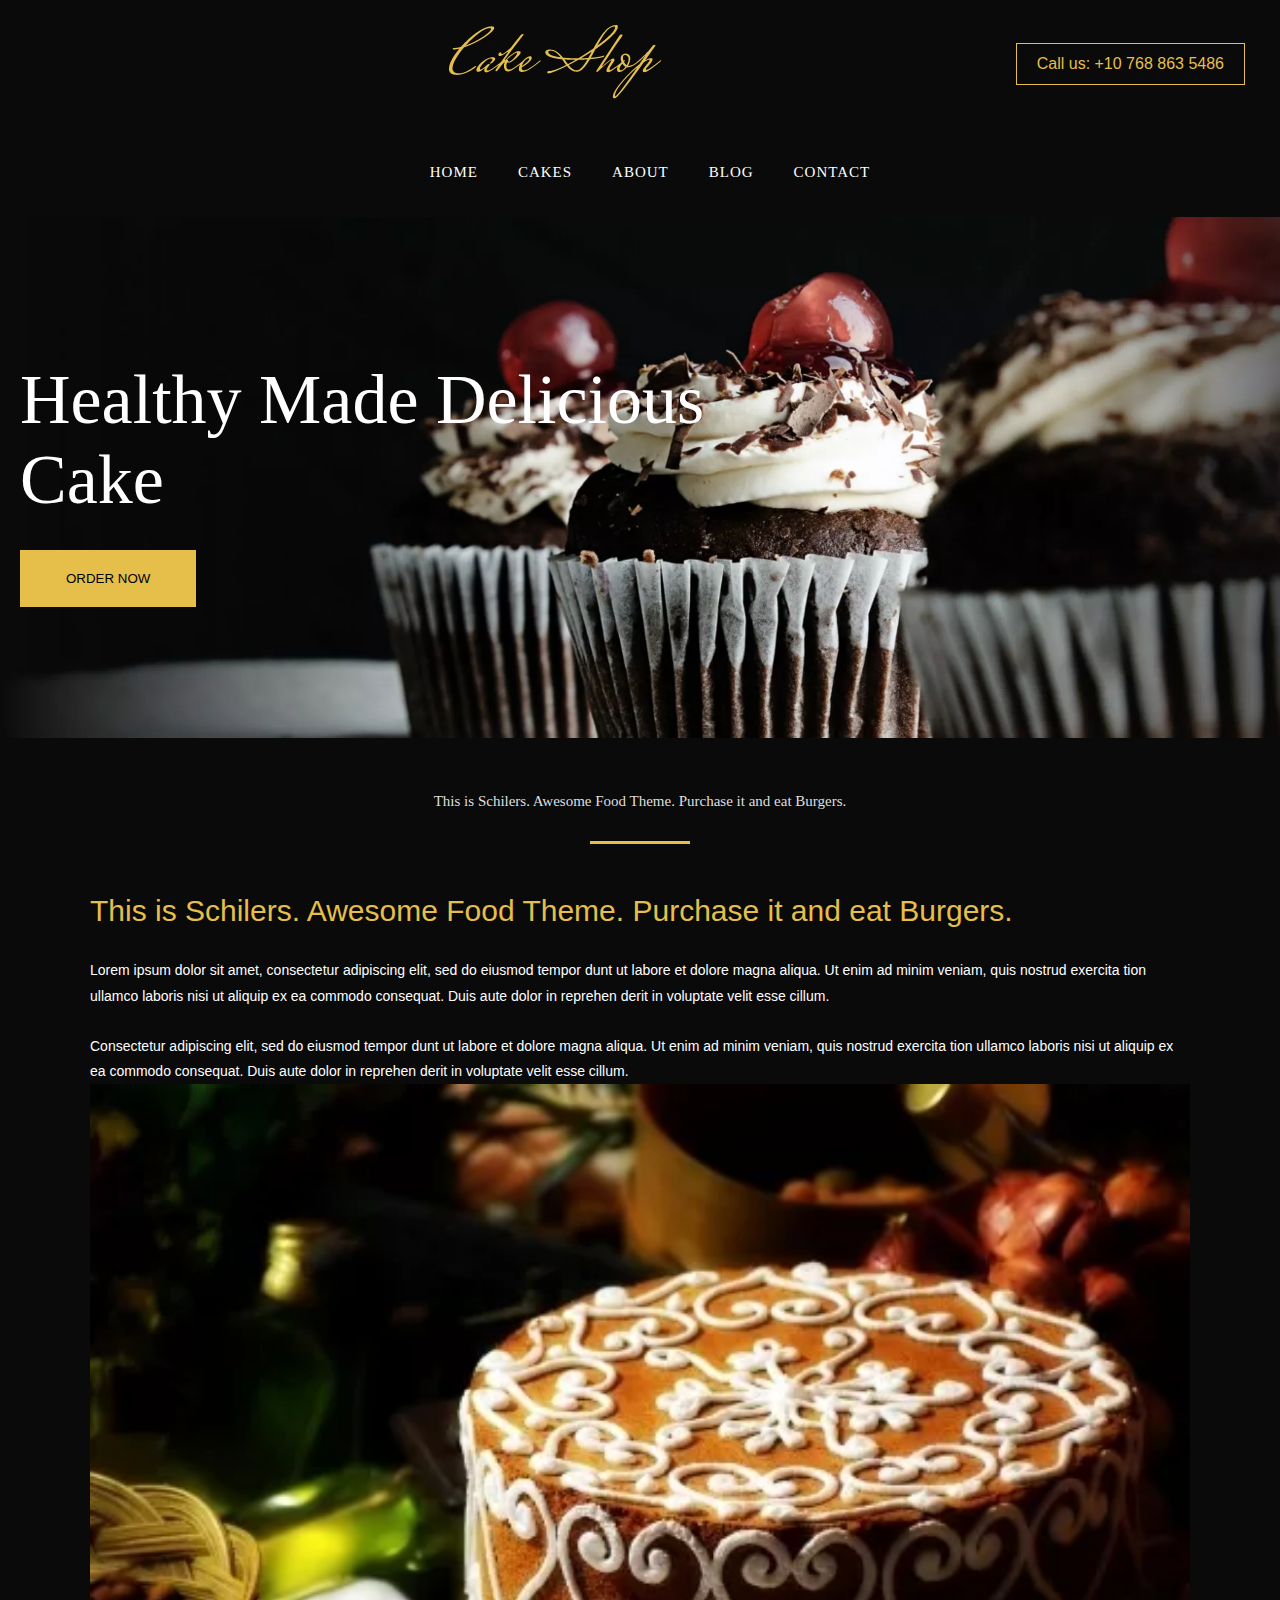
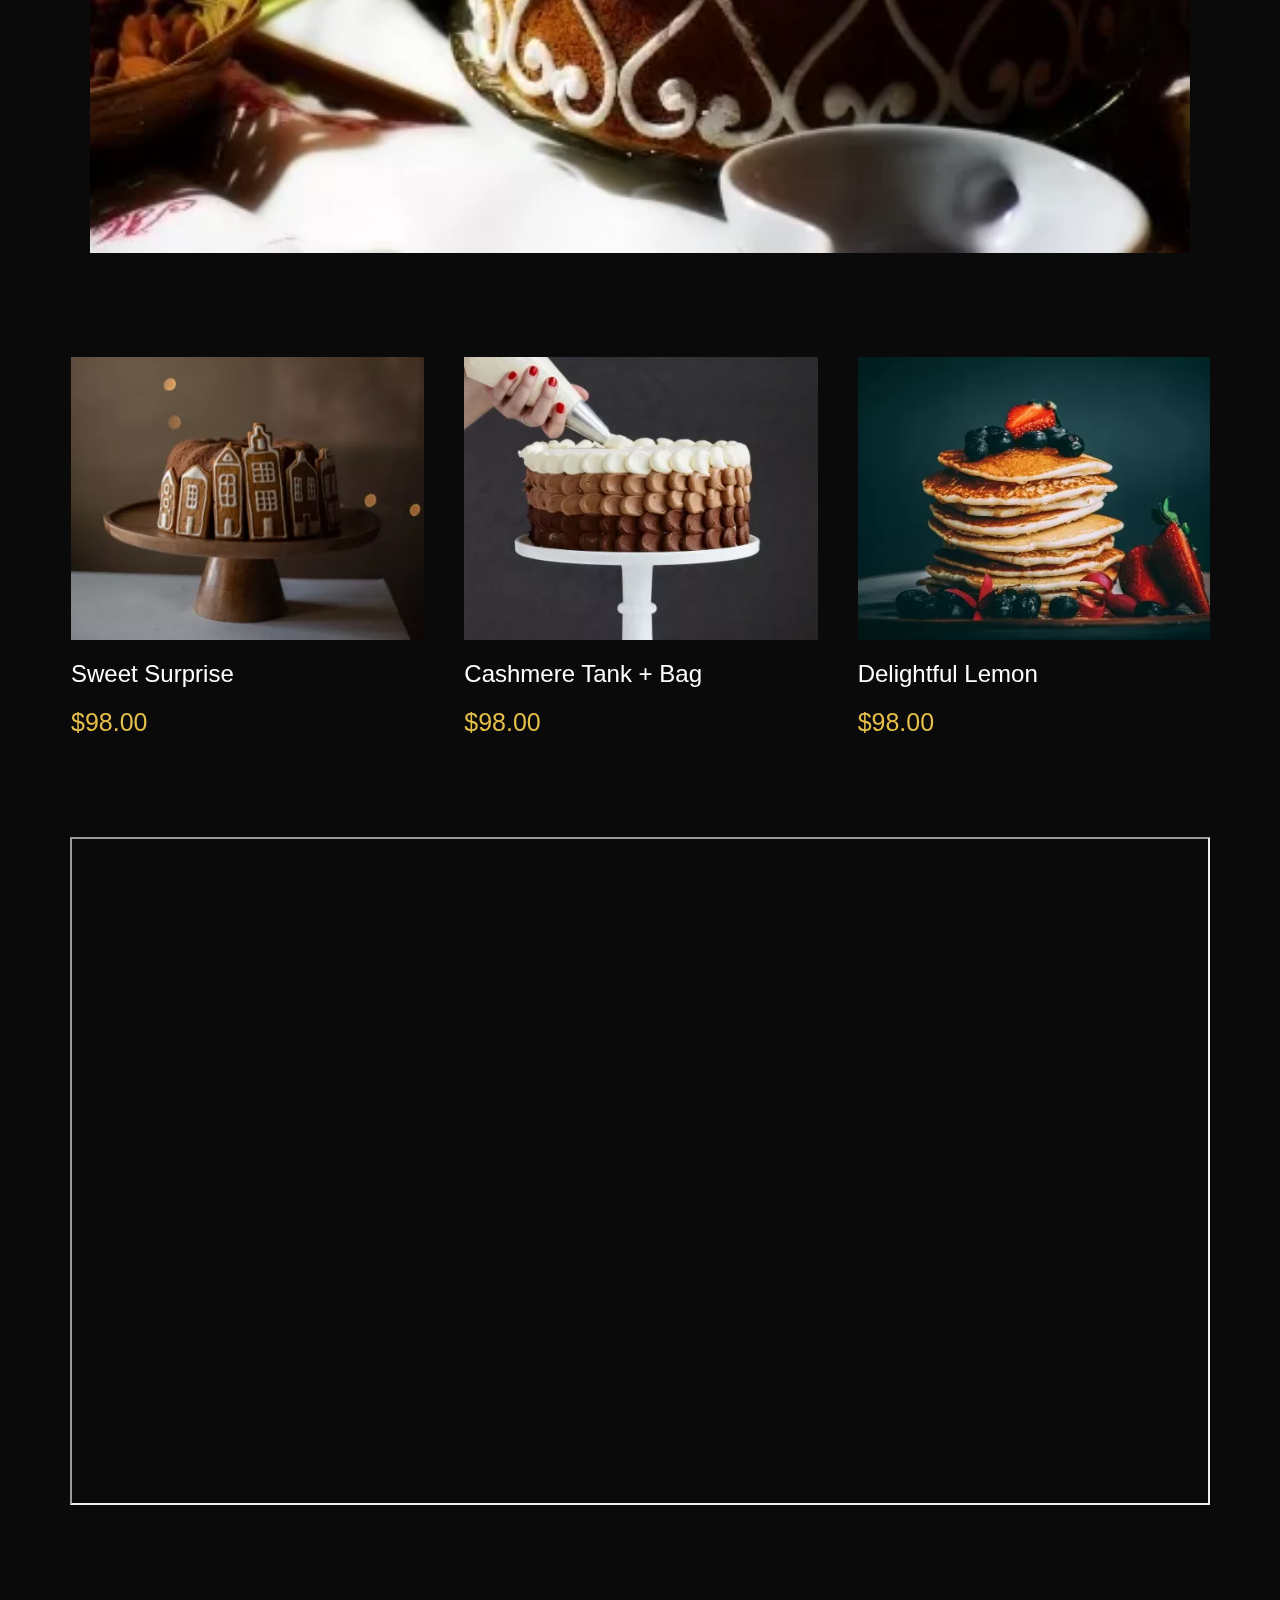
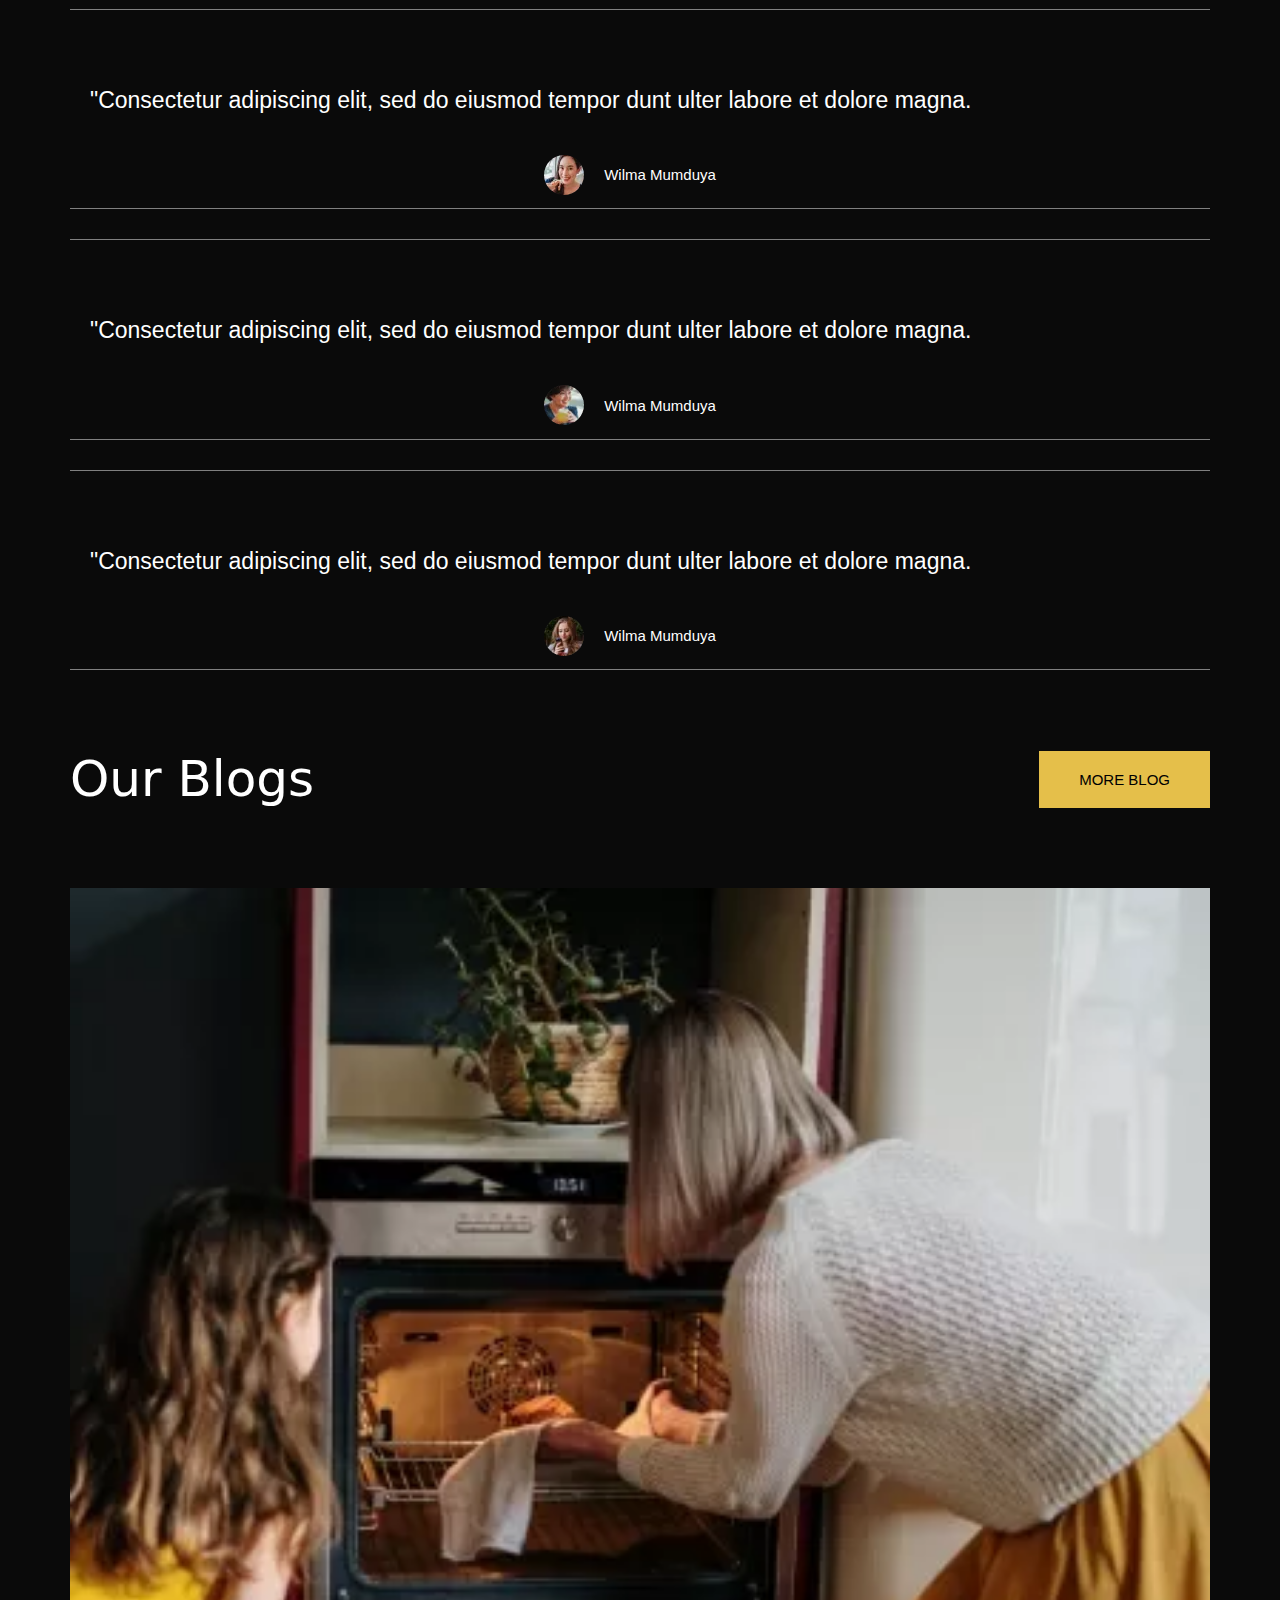
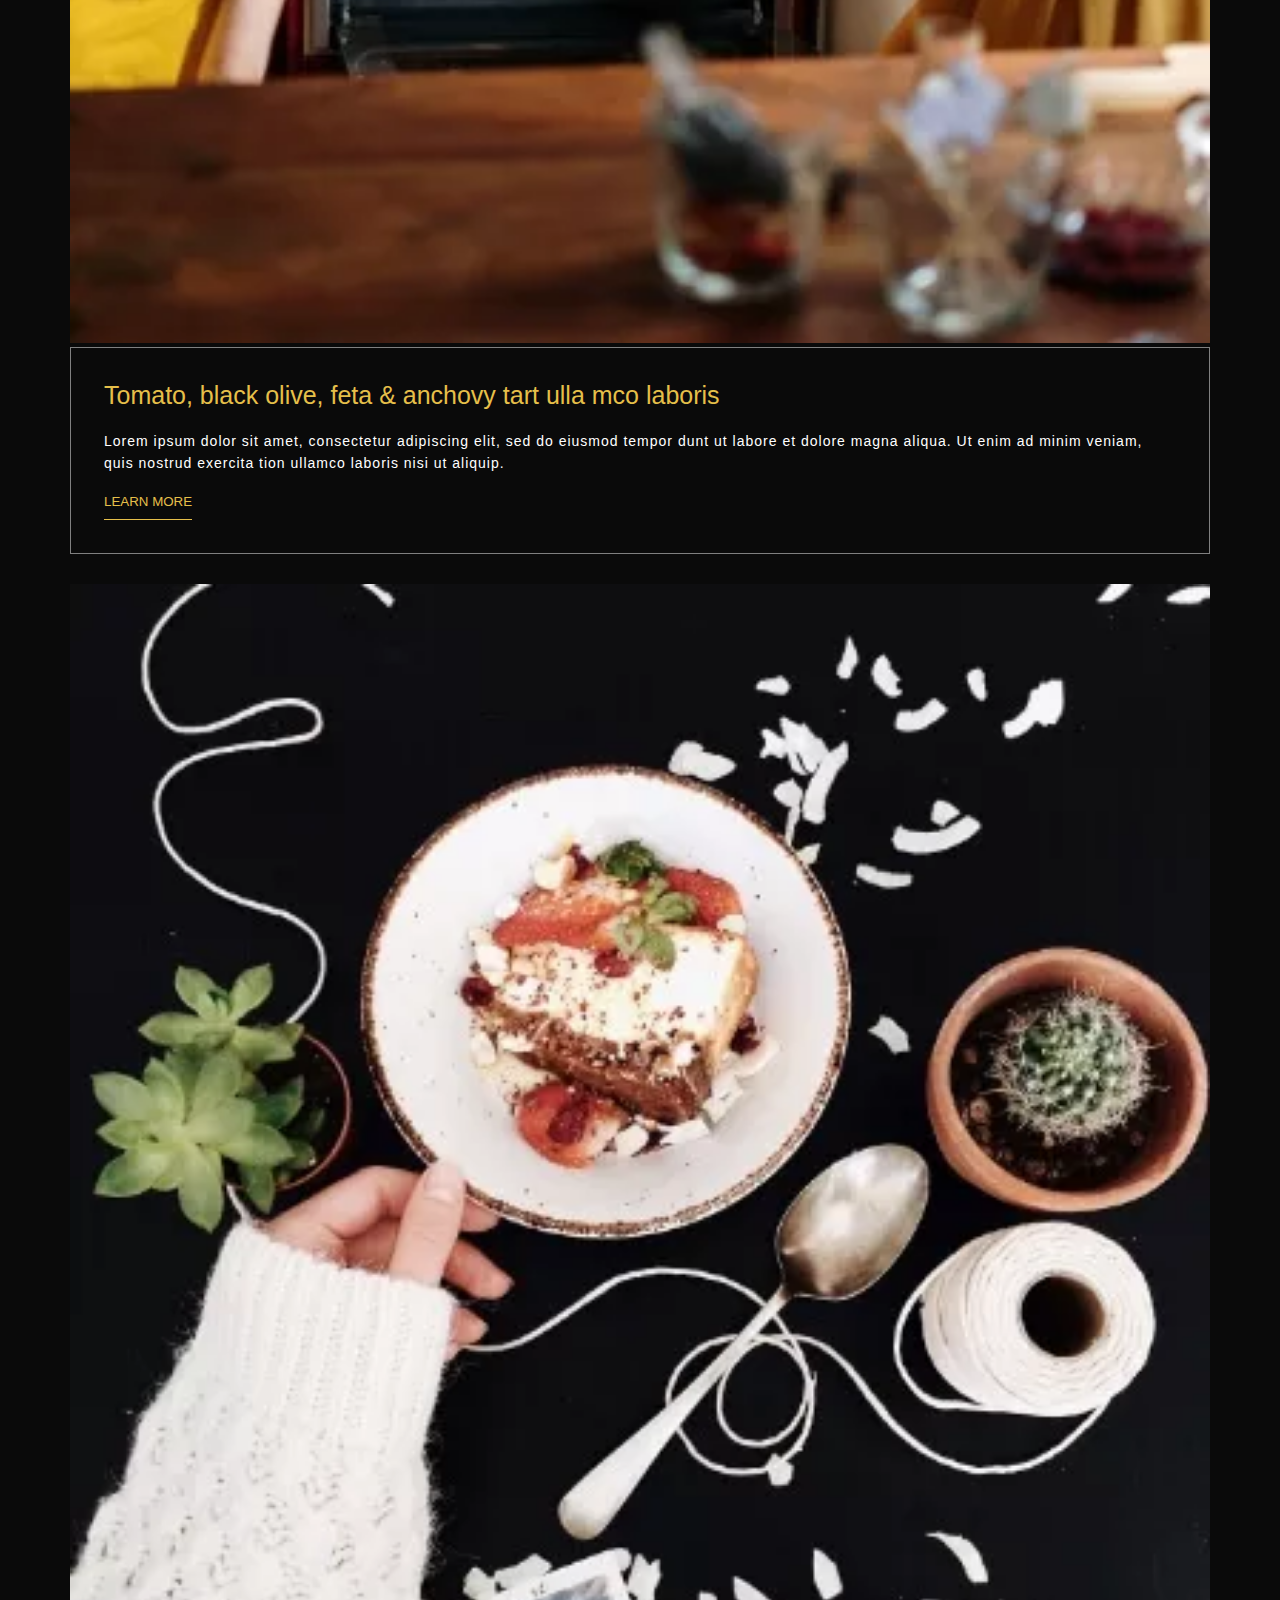
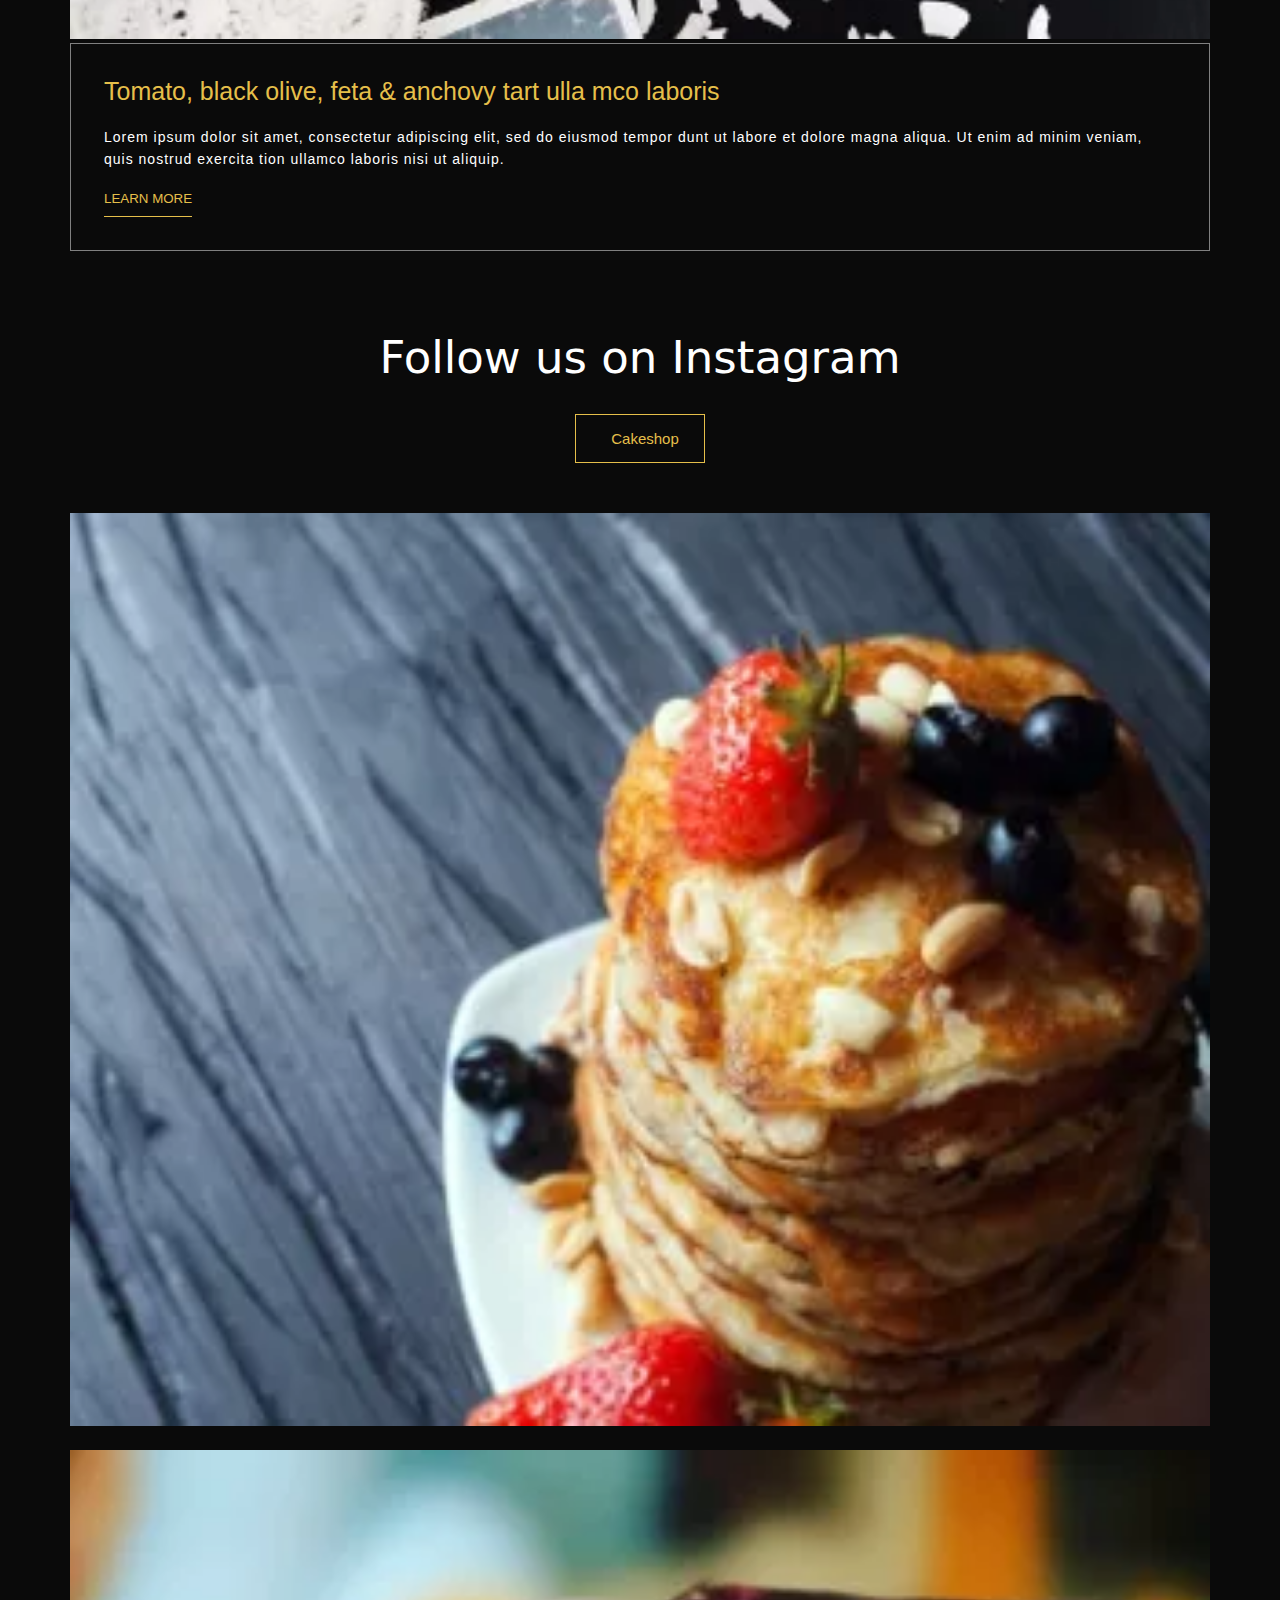
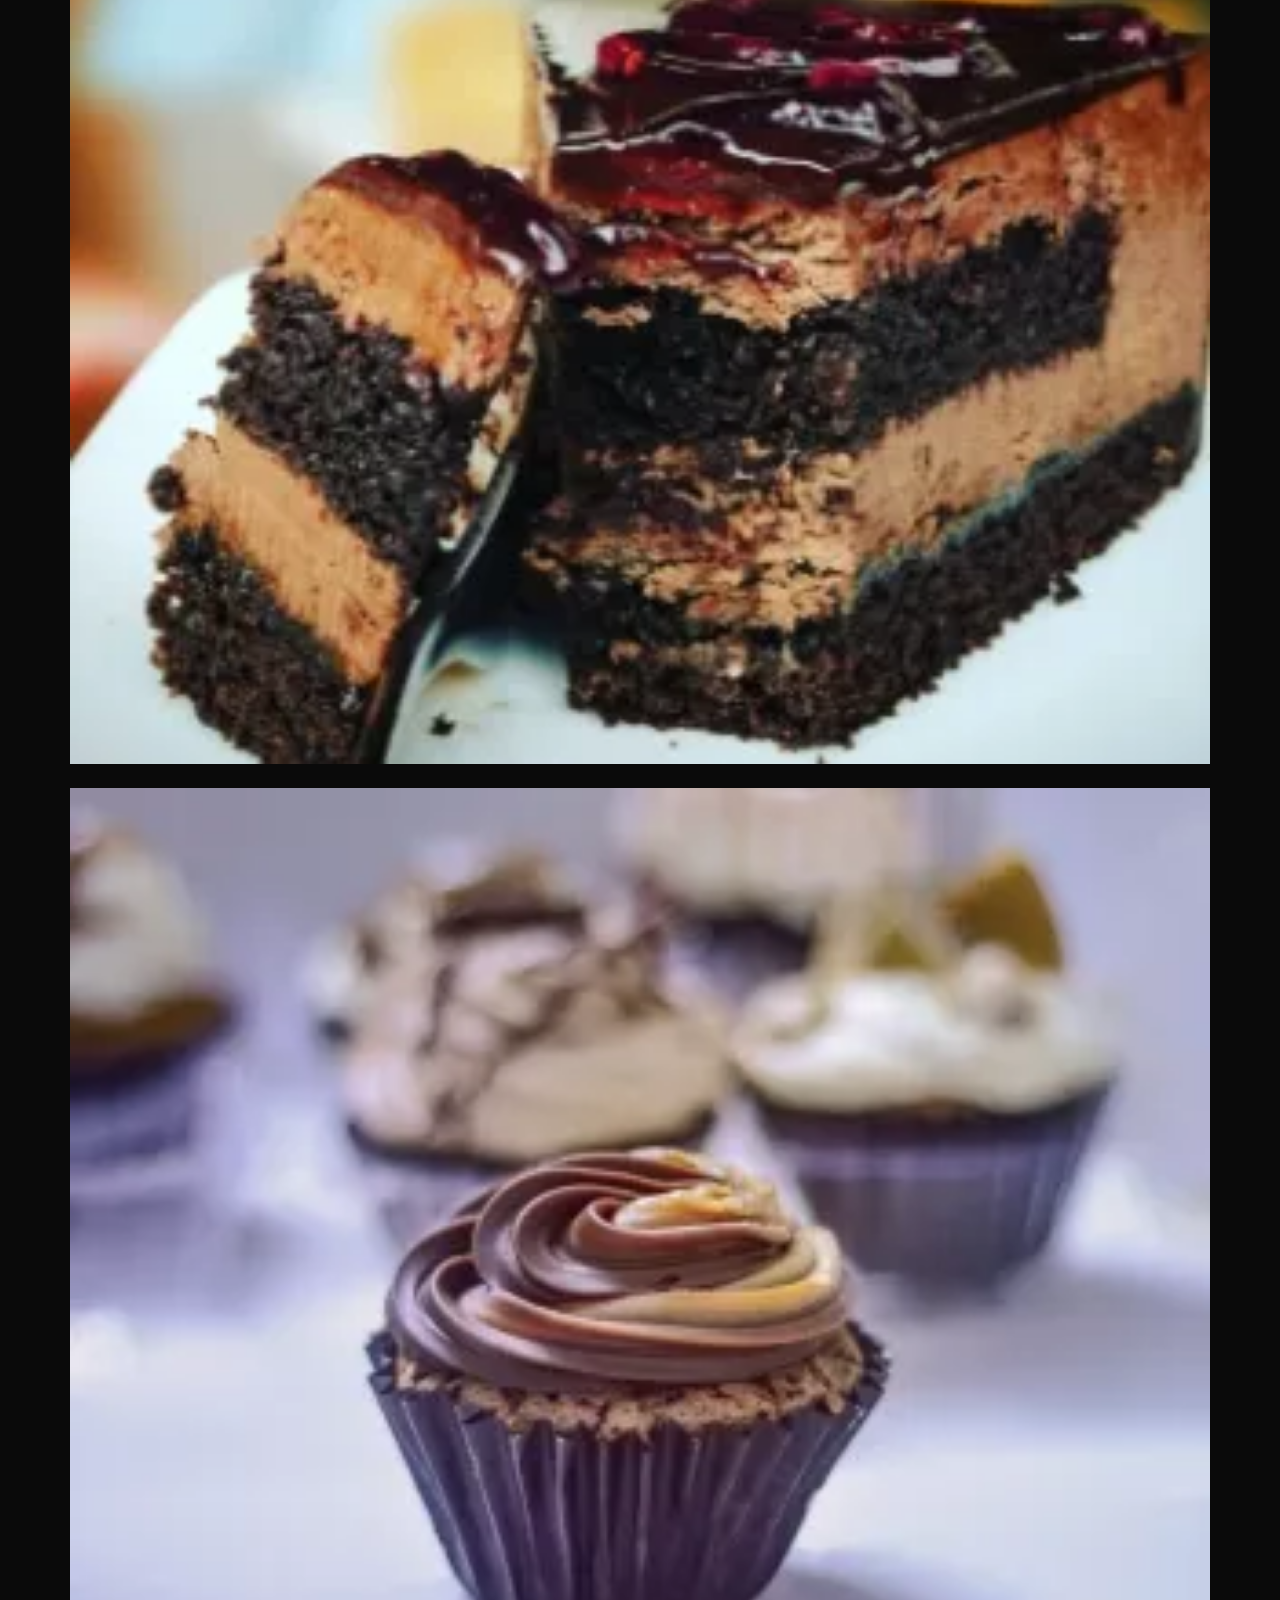
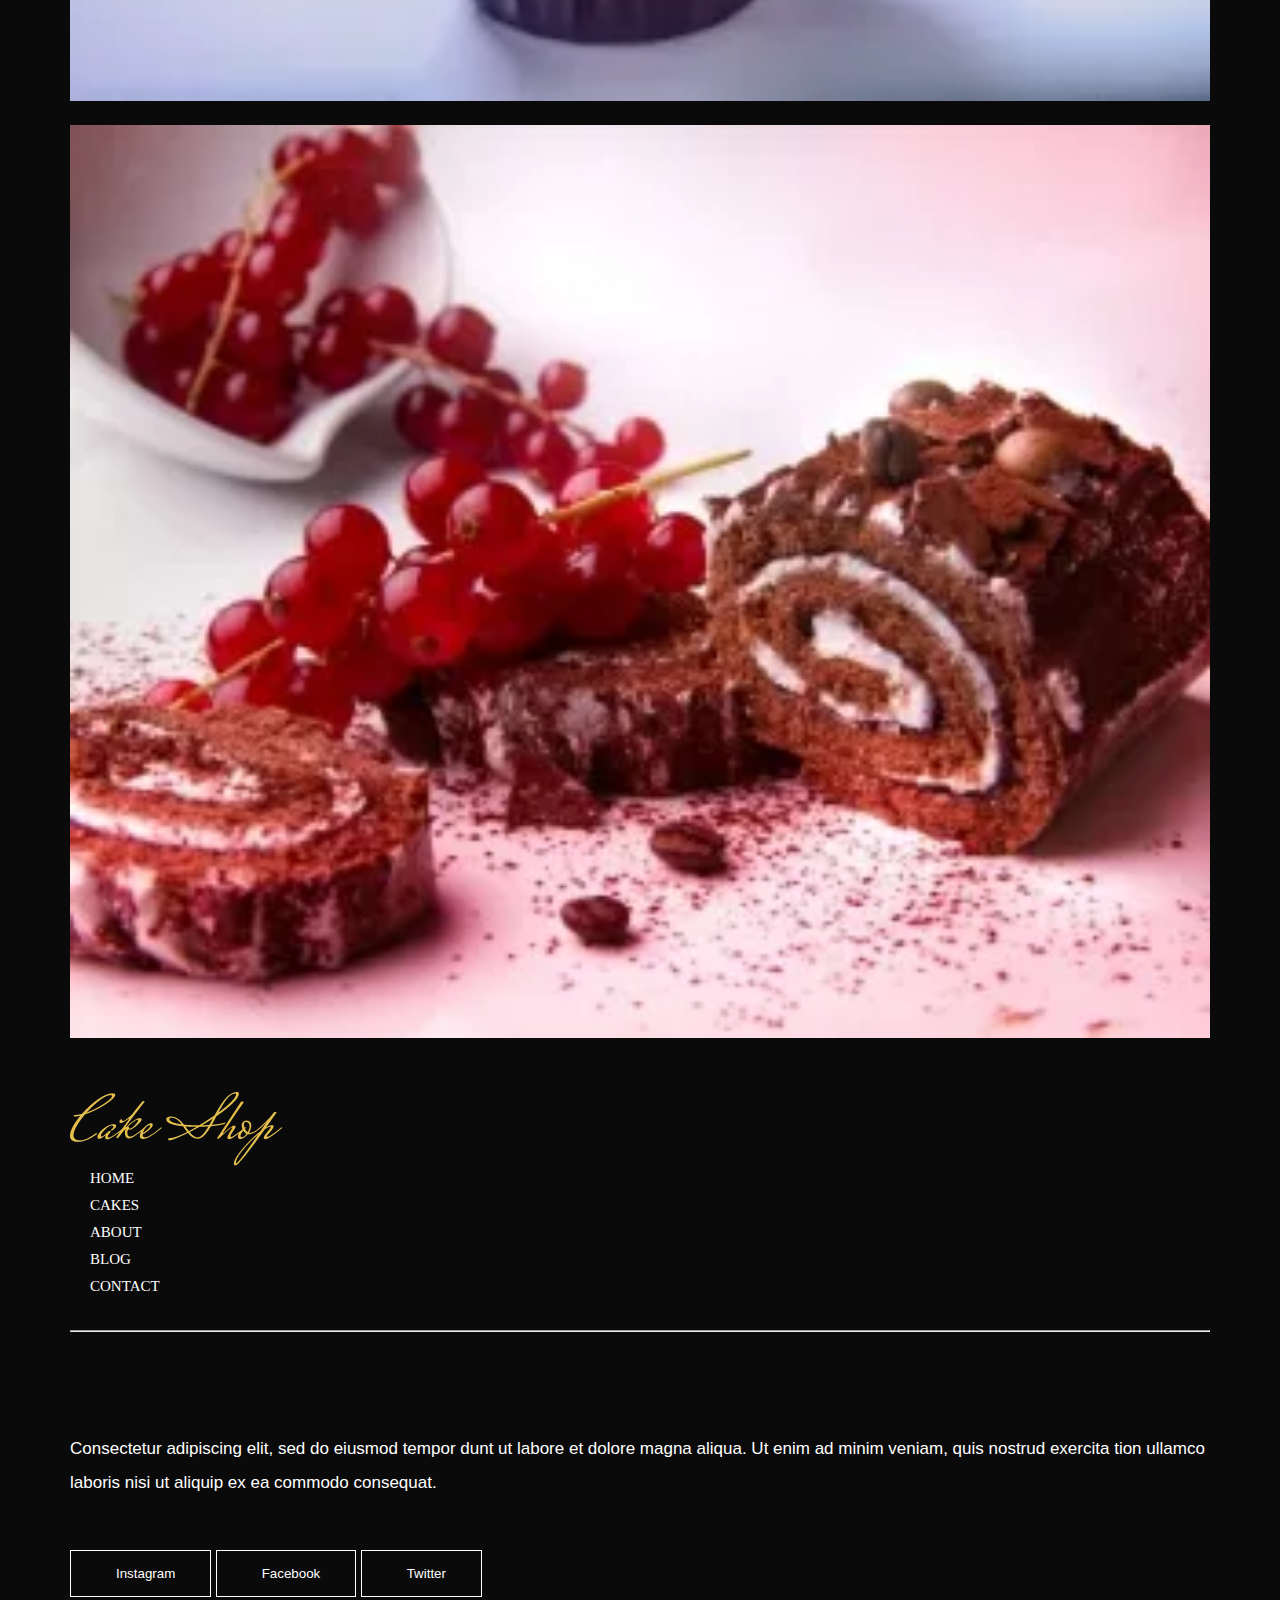
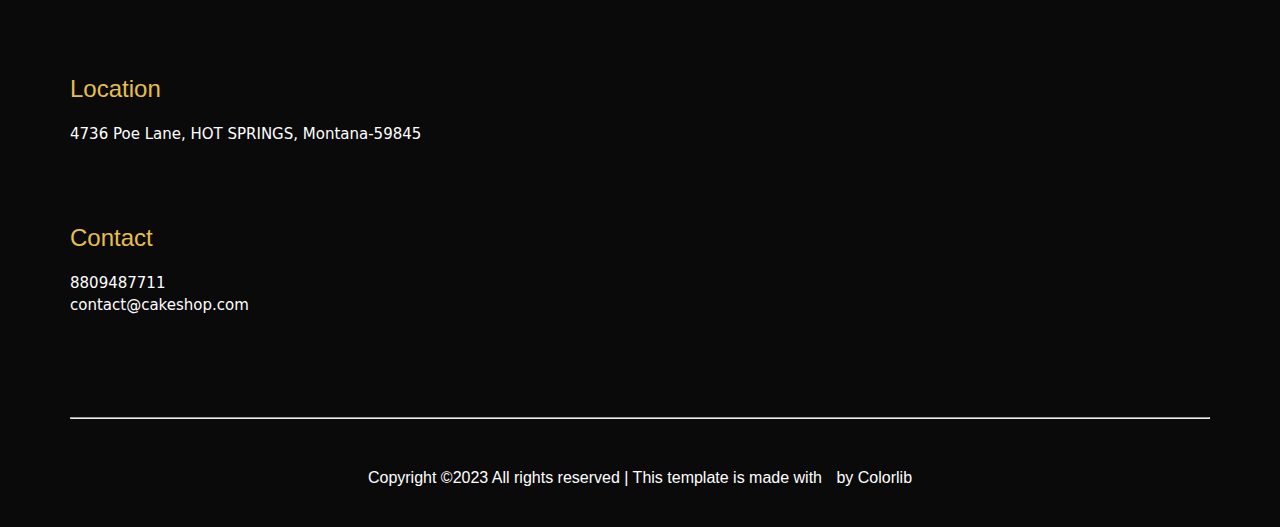
<file: index.html>
<!DOCTYPE html>
<html lang="en">

<head>
    <meta charset="UTF-8">
    <meta http-equiv="X-UA-Compatible" content="IE=edge">
    <meta name="viewport" content="width=device-width, initial-scale=1.0">
    <title>8th project</title>
    <link rel="stylesheet" href="style.css">
    <link rel="stylesheet" href="https://cdnjs.cloudflare.com/ajax/libs/font-awesome/6.4.0/css/all.min.css"
        integrity="sha512-iecdLmaskl7CVkqkXNQ/ZH/XLlvWZOJyj7Yy7tcenmpD1ypASozpmT/E0iPtmFIB46ZmdtAc9eNBvH0H/ZpiBw=="
        crossorigin="anonymous" referrerpolicy="no-referrer" />
    <link rel="stylesheet" href="./css/owl.carousel.min.css">
    <link rel="stylesheet" href="./css/owl.theme.default.min.css">
</head>

<body>
    <div class="section-1">
        <div class="headerr">
            <div class="navbar">
                <div class="first-nav">
                    <span><i class="fa-brands fa-facebook nav-1"></i></span>
                    <span><i class="fa-brands fa-instagram nav-1"></i></span>
                    <span><i class="fa-brands fa-twitter nav-1"></i></span>
                </div>
                <div class="second-nav">
                    <img src="./images/logo.png.webp" alt="">
                </div>
                <div class="third-nav">
                    <button class="btn">Call us: +10 768 863 5486</button>
                </div>
            </div>
        </div>
    </div>
    <div class="section-2">
        <div class="navigation">
            <ul class="list">
                <li> <a href="./index.html">HOME</a> </li>
                <li> <a href="./cakes.html">CAKES</a></li>
                <li> <a href="./about.html">ABOUT</a></li>
                <li> <a href="./blog.html">BLOG</a>
                    <div class="short">
                        <ul class="dropdown">
                            <li><a href="./blog.html">BLOG</a></li>
                            <li><a href="./blog-details.html">BLOG DETAILS</a></li>
                            <li><a href="./element.html">ELEMENTS</a></li>
                        </ul>
                    </div>
                </li>
                <li><a href="./contact.html">CONTACT</a></li>
            </ul>
        </div>
    </div>
    <div class="section-3">
        <img src="./images/background-image.webp" alt="">
        <div class="menu">
            <h1>Healthy Made Delicious Cake</h1>
            <button class="btns">ORDER NOW</button>
        </div>
    </div>

    <div class="section-4">
        <div class="container">
            <div class="food-theme">
                <h2>This is Schilers. Awesome Food Theme. Purchase it and eat Burgers.</h2>
                <div class="border-down"></div>
            </div>
        </div>
    </div>
    <div class="section-5">
        <div class="container">
            <div class="header-3">
                <div class="part-1">
                    <h3>This is Schilers. Awesome Food Theme.
                        Purchase it and eat Burgers.</h3>
                    <p>Lorem ipsum dolor sit amet, consectetur adipiscing elit, sed do eiusmod tempor dunt ut labore et
                        dolore magna aliqua. Ut enim ad minim veniam, quis nostrud exercita tion ullamco laboris nisi ut
                        aliquip ex ea commodo consequat. Duis aute dolor in reprehen derit in voluptate velit esse
                        cillum. <br> <br>

                        Consectetur adipiscing elit, sed do eiusmod tempor dunt ut labore et dolore magna aliqua. Ut
                        enim ad minim veniam, quis nostrud exercita tion ullamco laboris nisi ut aliquip ex ea commodo
                        consequat. Duis aute dolor in reprehen derit in voluptate velit esse cillum.</p>
                </div>
                <div class="part-2">
                    <img src="./images/about1.jpg.webp" alt="">
                </div>
            </div>
        </div>
    </div>

    <div class="container">
        <div class="owl-carousel owl-theme">
            <div class="item">
                <div class="main-header">
                    <div class="header">
                        <img src="./images/items1.jpg.webp" alt="">
                        <p>Add To Cart</p>
                    </div>
                    <div class="down-header">
                        <h2>Sweet Surprise</h2>
                        <p>$98.00</p>
                    </div>
                </div>

            </div>
            <div class="item">
                <div class="main-header">
                    <div class="header">
                        <img src="./images/items2.jpg.webp" alt="">
                        <p>Add To Cart</p>
                    </div>
                    <div class="down-header">
                        <h2>Cashmere Tank + Bag</h2>
                        <p>$98.00</p>
                    </div>
                </div>

            </div>
            <div class="item">
                <div class="main-header">
                    <div class="header">
                        <img src="./images/items3.jpg.webp" alt="">
                        <p>Add To Cart</p>
                    </div>
                    <div class="down-header">
                        <h2>Delightful Lemon</h2>
                        <p>$98.00</p>
                    </div>
                </div>

            </div>

        </div>
        <!-- </div> -->

        <div class="frame-video">
            <div class="container">
                <iframe width="100%" height="668" src="https://www.youtube.com/embed/LXb3EKWsInQ"
                    title="YouTube video player" frameborder="5"
                    allow="accelerometer; autoplay; clipboard-write; encrypted-media; gyroscope; picture-in-picture; web-share"
                    allowfullscreen></iframe>
            </div>
        </div>

        <div class="section-6">
            <div class="container">
                <div class="all-star">
                    <div class="star-1 left-2">
                        <div class="logoo">
                            <span><i class="fa-solid fa-star galaxy" style="color: #ffd43b;"></i></span>
                            <span><i class="fa-solid fa-star galaxy" style="color: #ffd43b;"></i></span>
                            <span><i class="fa-solid fa-star galaxy" style="color: #ffd43b;"></i></span>
                            <span><i class="fa-solid fa-star galaxy" style="color: #ffd43b;"></i></span>
                            <span><i class="fa-solid fa-star galaxy" style="color: #ffd43b;"></i></span>
                        </div>
                        <h2>"Consectetur adipiscing elit, sed do eiusmod tempor dunt ulter labore et dolore magna.</h2>
                        <div class="route">
                            <img src="./images/wilma mumduya.webp" alt="">
                            <h2>Wilma Mumduya</h2>
                        </div>

                    </div>
                    <div class="star-1">
                        <div class="logoo">
                            <span><i class="fa-solid fa-star galaxy" style="color: #ffd43b;"></i></span>
                            <span><i class="fa-solid fa-star galaxy" style="color: #ffd43b;"></i></span>
                            <span><i class="fa-solid fa-star galaxy" style="color: #ffd43b;"></i></span>
                            <span><i class="fa-solid fa-star galaxy" style="color: #ffd43b;"></i></span>
                            <span><i class="fa-solid fa-star galaxy" style="color: #ffd43b;"></i></span>
                        </div>
                        <h2>"Consectetur adipiscing elit, sed do eiusmod tempor dunt ulter labore et dolore magna.</h2>
                        <div class="route">
                            <img src="./images/wm2.webp" alt="">
                            <h2>Wilma Mumduya</h2>
                        </div>

                    </div>
                    <div class="star-1 right-2">
                        <div class="logoo">
                            <span><i class="fa-solid fa-star galaxy" style="color: #ffd43b;"></i></span>
                            <span><i class="fa-solid fa-star galaxy" style="color: #ffd43b;"></i></span>
                            <span><i class="fa-solid fa-star galaxy" style="color: #ffd43b;"></i></span>
                            <span><i class="fa-solid fa-star galaxy" style="color: #ffd43b;"></i></span>
                            <span><i class="fa-solid fa-star galaxy" style="color: #ffd43b;"></i></span>
                        </div>
                        <h2>"Consectetur adipiscing elit, sed do eiusmod tempor dunt ulter labore et dolore magna.</h2>
                        <div class="route">
                            <img src="./images/wm3.webp" alt="">
                            <h2>Wilma Mumduya</h2>
                        </div>

                    </div>
                </div>
            </div>
        </div>

        <div class="section-7">
            <div class="container">
                <div class="navigation-2">
                    <div class="nav-2">
                        <h2>Our Blogs</h2>
                    </div>
                    <div class="navbar-2">
                        <button class="spread">MORE BLOG</button>
                    </div>
                </div>
            </div>
        </div>

        <div class="section-8">
            <div class="main-parent">
                <div class="parent-1">
                    <div class="child-1">
                        <img src="./images/friger.webp" alt="">
                    </div>
                    <div class="child-2">
                        <h4>Tomato, black olive, feta & anchovy tart ulla mco laboris</h4>
                        <p>Lorem ipsum dolor sit amet, consectetur adipiscing elit, sed do eiusmod tempor dunt ut labore
                            et
                            dolore magna aliqua. Ut enim ad minim veniam, quis nostrud exercita tion ullamco laboris
                            nisi ut
                            aliquip.</p>
                        <button class="static">LEARN MORE</button>
                    </div>
                </div>
                <div class="parent-1">
                    <div class="child-1">
                        <img src="./images/dishesh.webp" alt="">
                    </div>
                    <div class="child-2">
                        <h4>Tomato, black olive, feta & anchovy tart ulla mco laboris</h4>
                        <p>Lorem ipsum dolor sit amet, consectetur adipiscing elit, sed do eiusmod tempor dunt ut labore
                            et
                            dolore magna aliqua. Ut enim ad minim veniam, quis nostrud exercita tion ullamco laboris
                            nisi ut
                            aliquip.</p>
                        <button class="static">LEARN MORE</button>
                    </div>
                </div>
            </div>
        </div>


        <div class="section-9">
            <h2>Follow us on Instagram</h2>
            <button class="down-btn"><span><i class="fa-solid fa-star under-insta" style="color: #ffd43b;"></i></span>
                Cakeshop</button>
        </div>

        <div class="section-10">
            <div class="container">
                <div class="bakery-main">
                    <div class="img-1">
                        <img src="./images/instra1.jpg.webp" alt="">
                    </div>
                    <div class="img-1">
                        <img src="./images/instra2.jpg.webp" alt="">
                    </div>
                    <div class="img-1">
                        <img src="./images/instra3.jpg.webp" alt="">
                    </div>
                    <div class="img-1">
                        <img src="./images/instra4.jpg.webp" alt="">
                    </div>
                </div>
            </div>
        </div>

        <div class="section-11">
            <div class="container">
                <div class="navigation-3">
                    <div class="nav-left">
                        <img src="./images/logo.png.webp" alt="">
                    </div>
                    <div class="nav-right">
                        <ul class="footer-list">
                            <li>HOME</li>
                            <li>CAKES</li>
                            <li>ABOUT</li>
                            <li>BLOG</li>
                            <li>CONTACT</li>
                        </ul>
                    </div>
                </div>
                <hr>

                <div class="roast">
                    <div class="sign">
                        <p>Consectetur adipiscing elit, sed do eiusmod tempor dunt ut labore et dolore magna aliqua. Ut
                            enim
                            ad minim veniam, quis nostrud exercita tion ullamco laboris nisi ut aliquip ex ea commodo
                            consequat.</p>
                        <button class="click-1"><span><i class="fa-solid fa-star under-insta"
                                    style="color: #fff;"></i></span>Instagram</button>
                        <button class="click-1"><span><i class="fa-solid fa-star under-insta"
                                    style="color: #fff;"></i></span>Facebook</button>
                        <button class="click-1"><span><i class="fa-solid fa-star under-insta"
                                    style="color: #fff;"></i></span>Twitter</button>
                    </div>
                    <div class="located">
                        <span><i class="fa-solid fa-star under-insta" style="color: #fff;"></i></span>
                        <h2>Location</h2>
                        <p>4736 Poe Lane, HOT SPRINGS, Montana-59845</p>
                    </div>
                    <div class="located">
                        <span><i class="fa-solid fa-star under-insta" style="color: #fff;"></i></span>
                        <h2>Contact</h2>
                        <p class="restricted">8809487711</p>
                        <p>contact@cakeshop.com</p>
                    </div>
                </div>
                <hr>
            </div>
        </div>

        <div class="section-12">
            <p>Copyright ©2023 All rights reserved | This template is made with <span><i
            class="fa-solid fa-star under-insta" style="color: yellow;"></i></span> by Colorlib</p>
        </div>


                <div class="loader">
                    <div class="center_loader">
                    <img src="./images/34338d26023e5515f6cc8969aa027bca_w200.gif" alt="">
                            
                    </div>
                </div>


        <script src="./js/jquery.min.js"></script>
        <script src="./js/owl.carousel.min.js"></script>

        <script>
           let loader=document.querySelector(".loader")
            window.addEventListener("load", ()=>{
                loader.style.display="none"

            })
            

            $('.owl-carousel').owlCarousel({
                loop: true,
                margin: 40,
                nav: false,
                autoplay: false,
                responsive: {
                    0: {
                        items: 2
                    },
                    600: {
                        items: 3
                    },
                    1000: {
                        items: 3
                    }
                }
            }
            )
              
        </script>
</body>

</html>
</file>
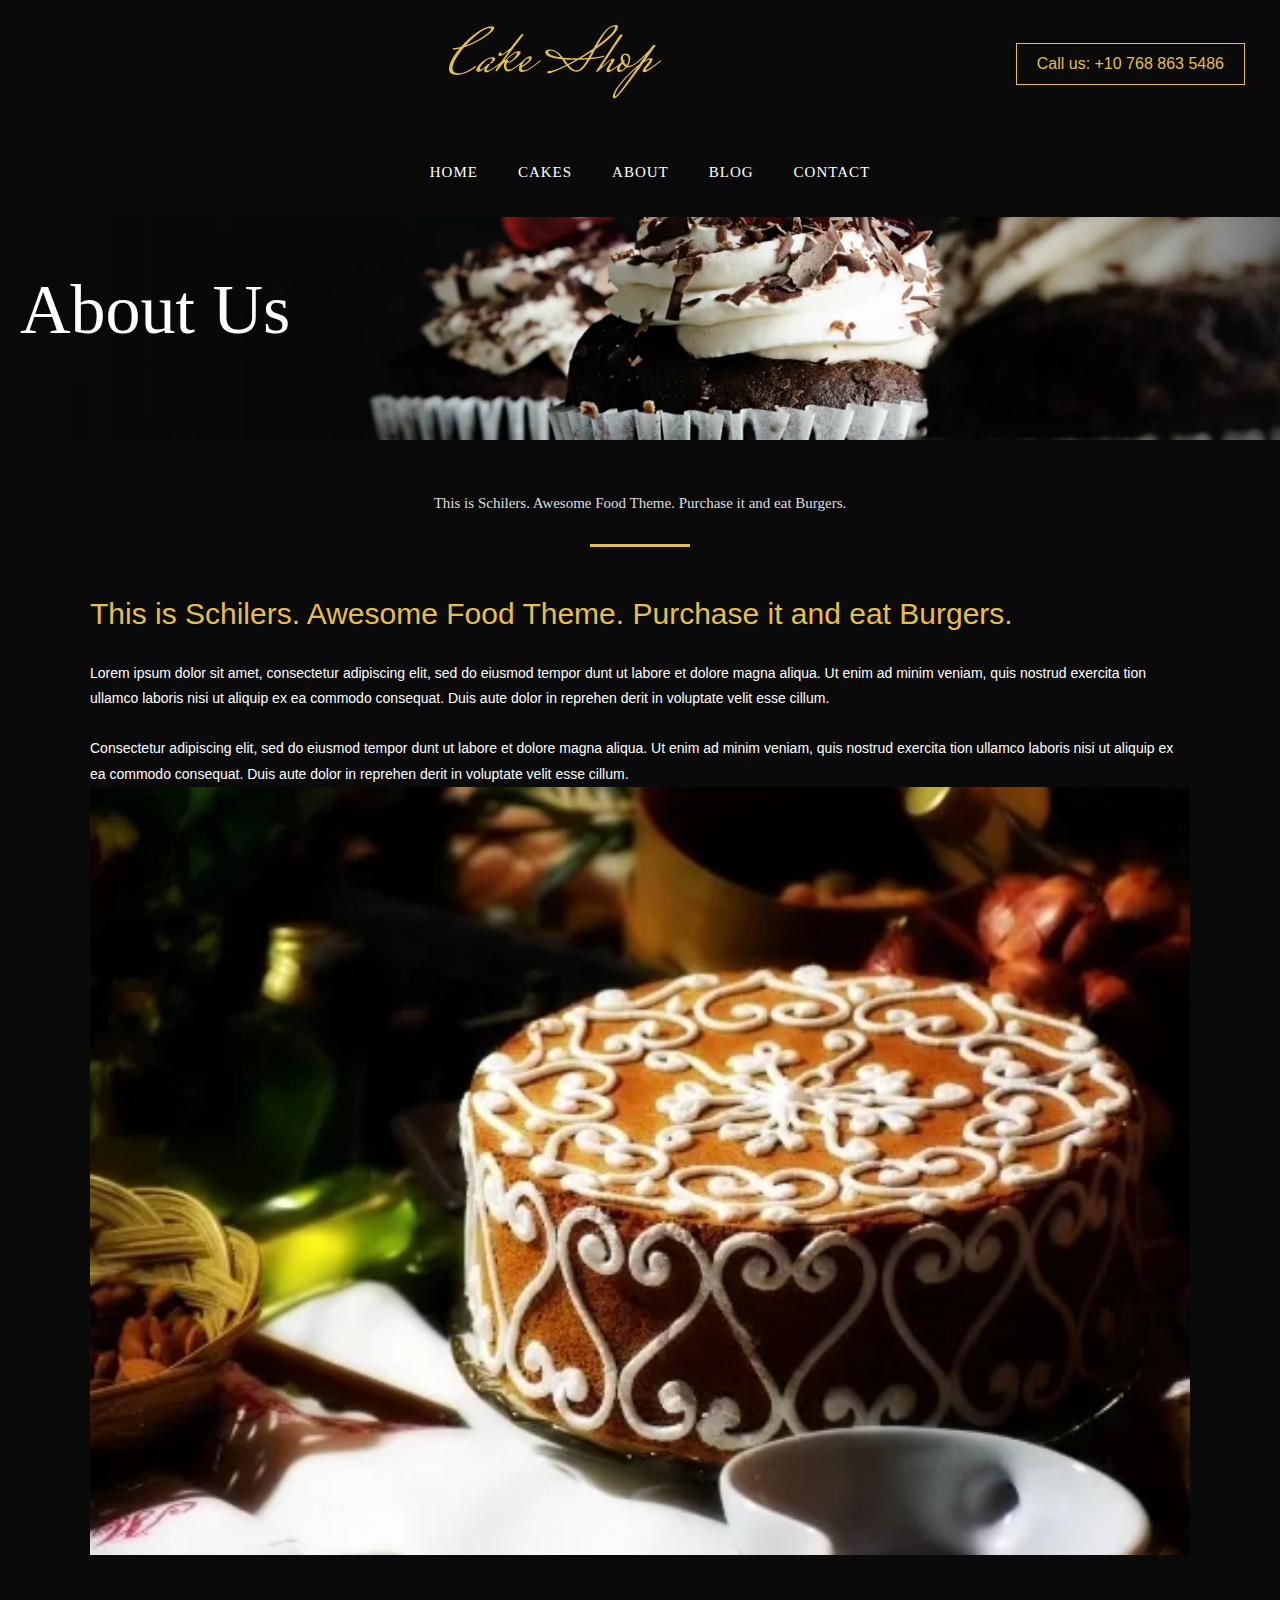
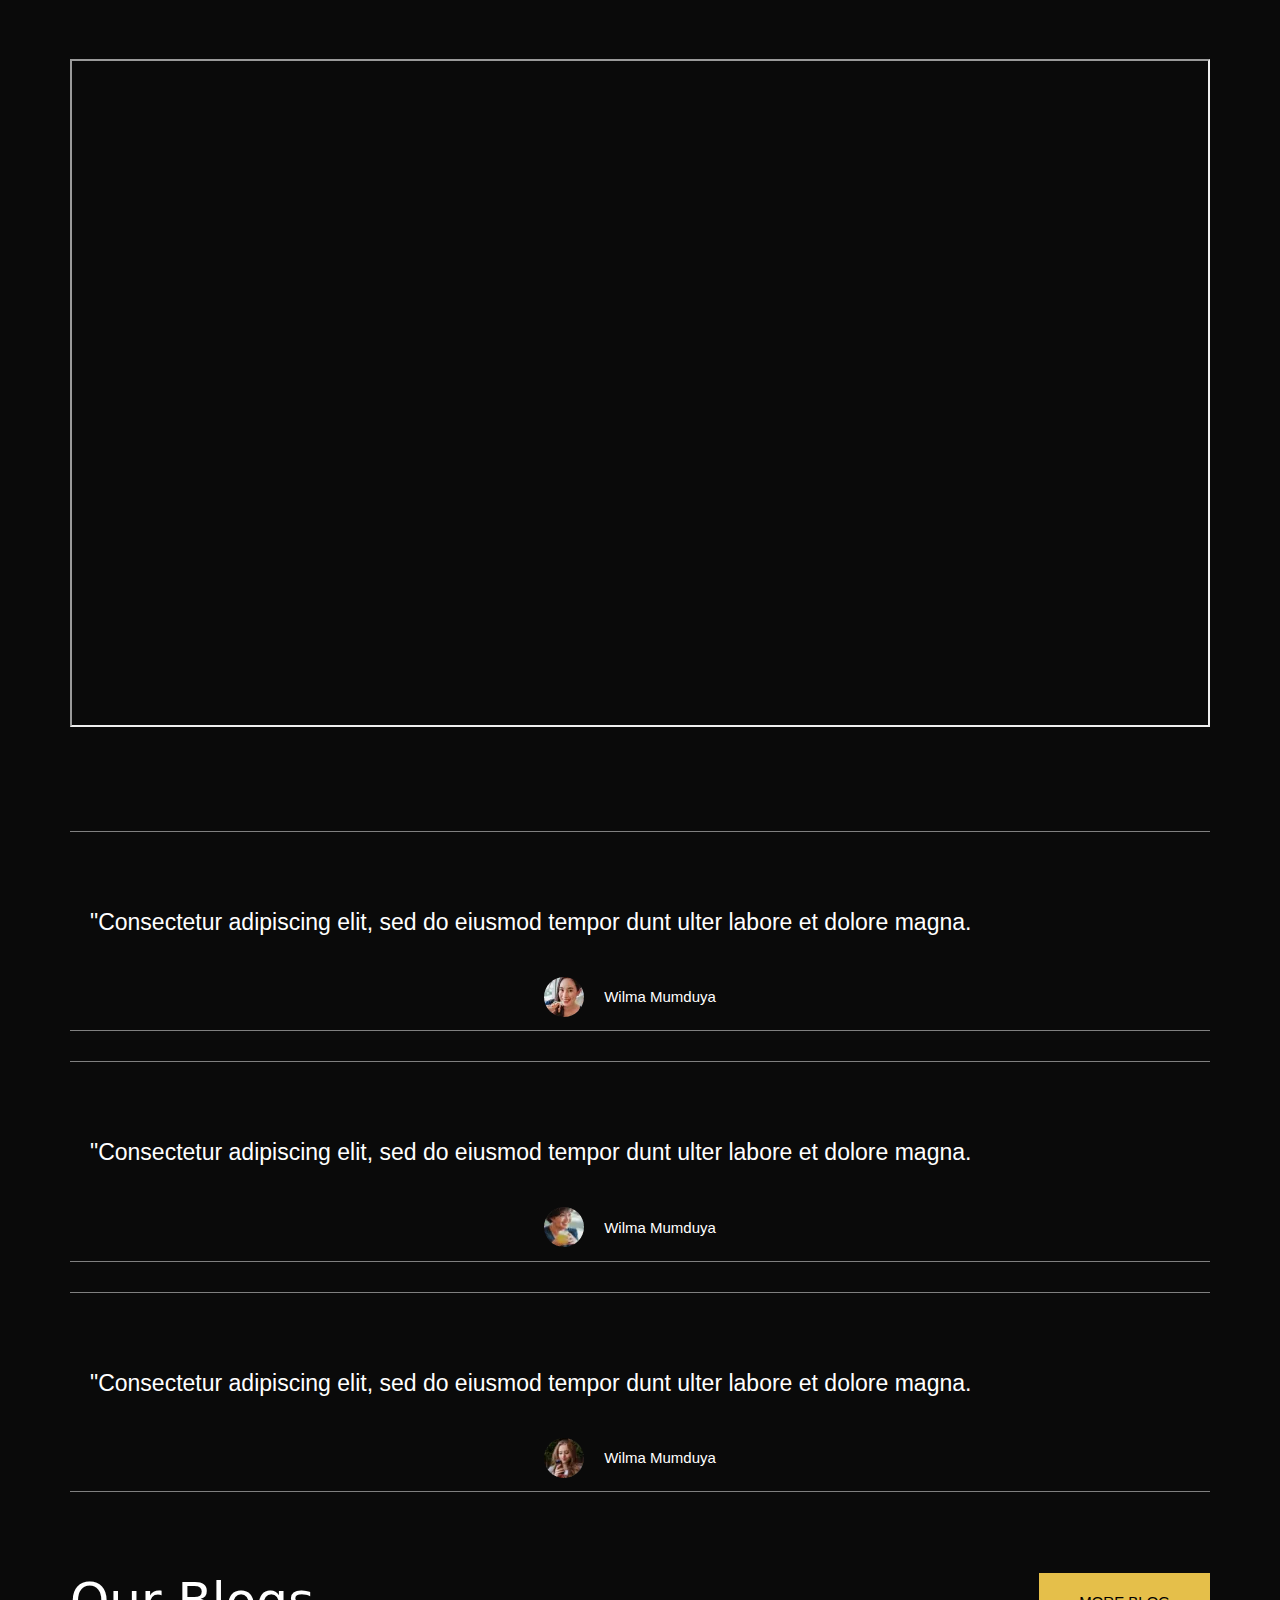
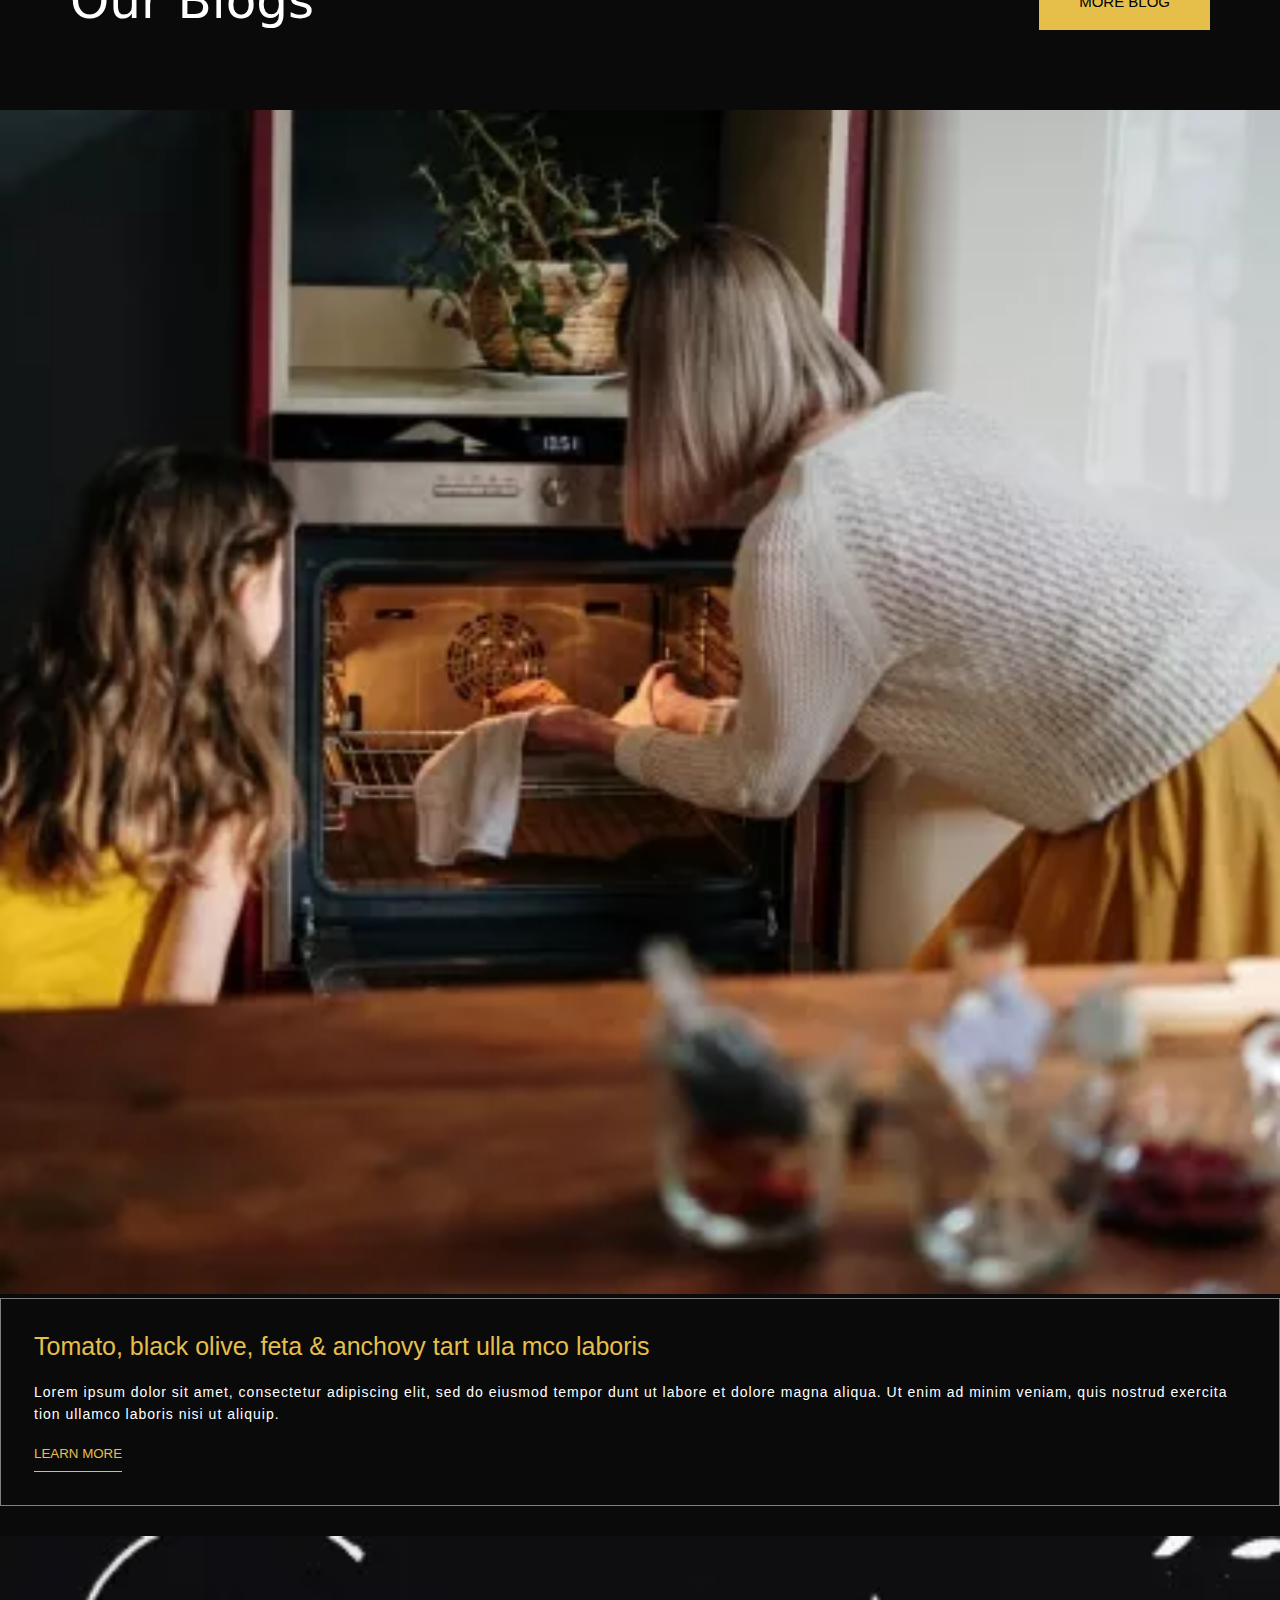
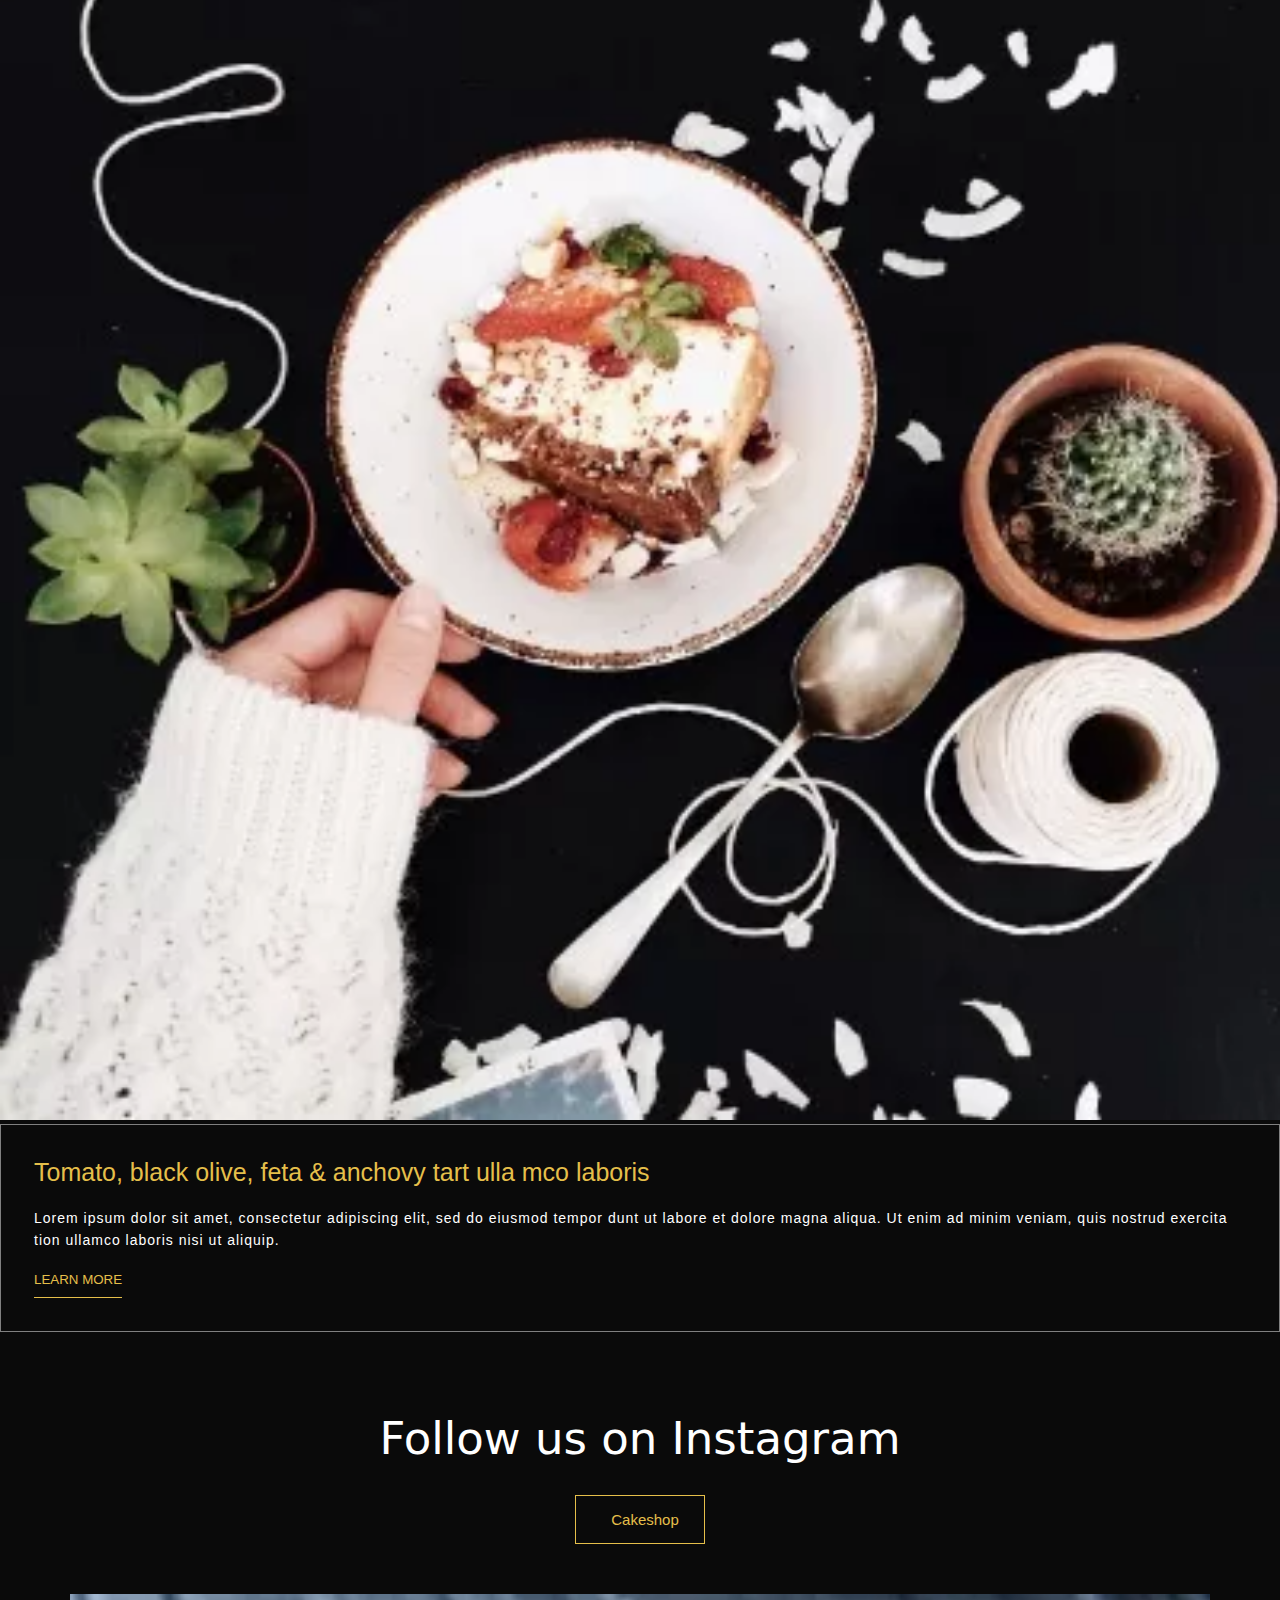
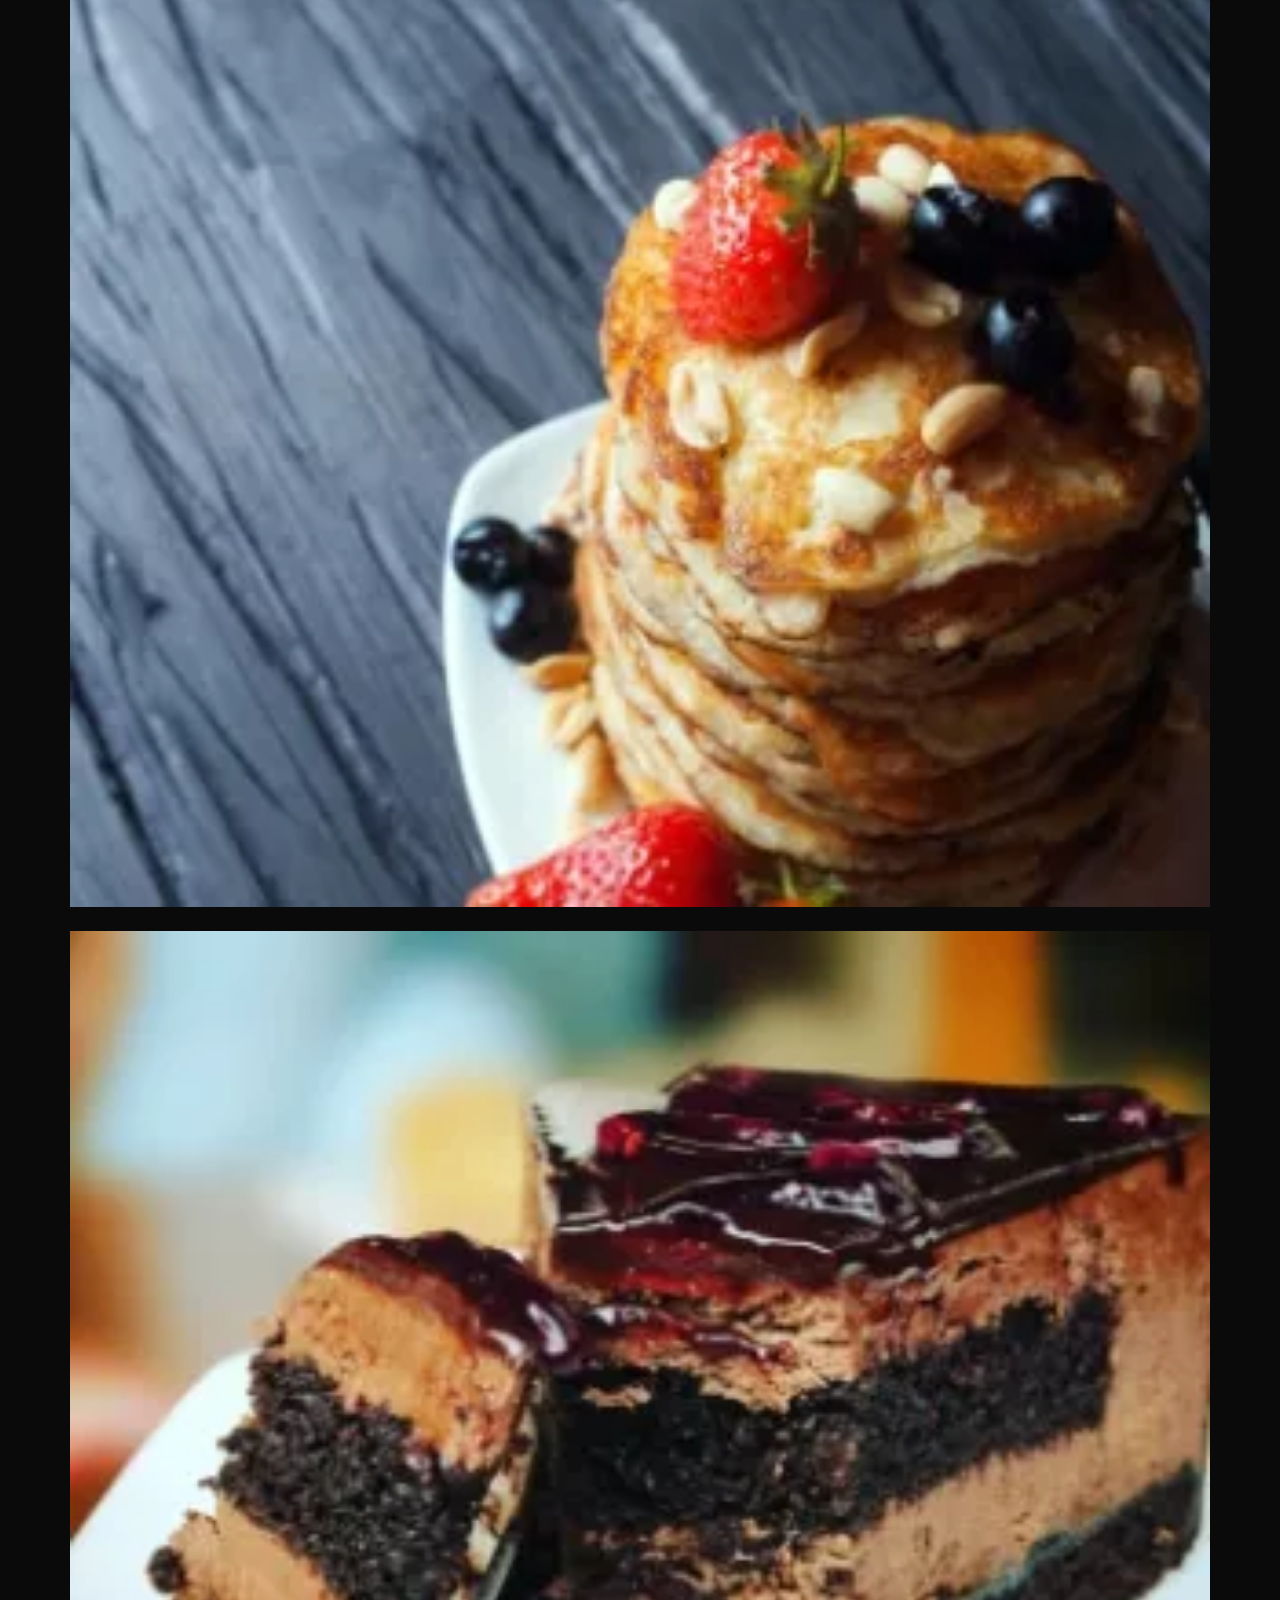
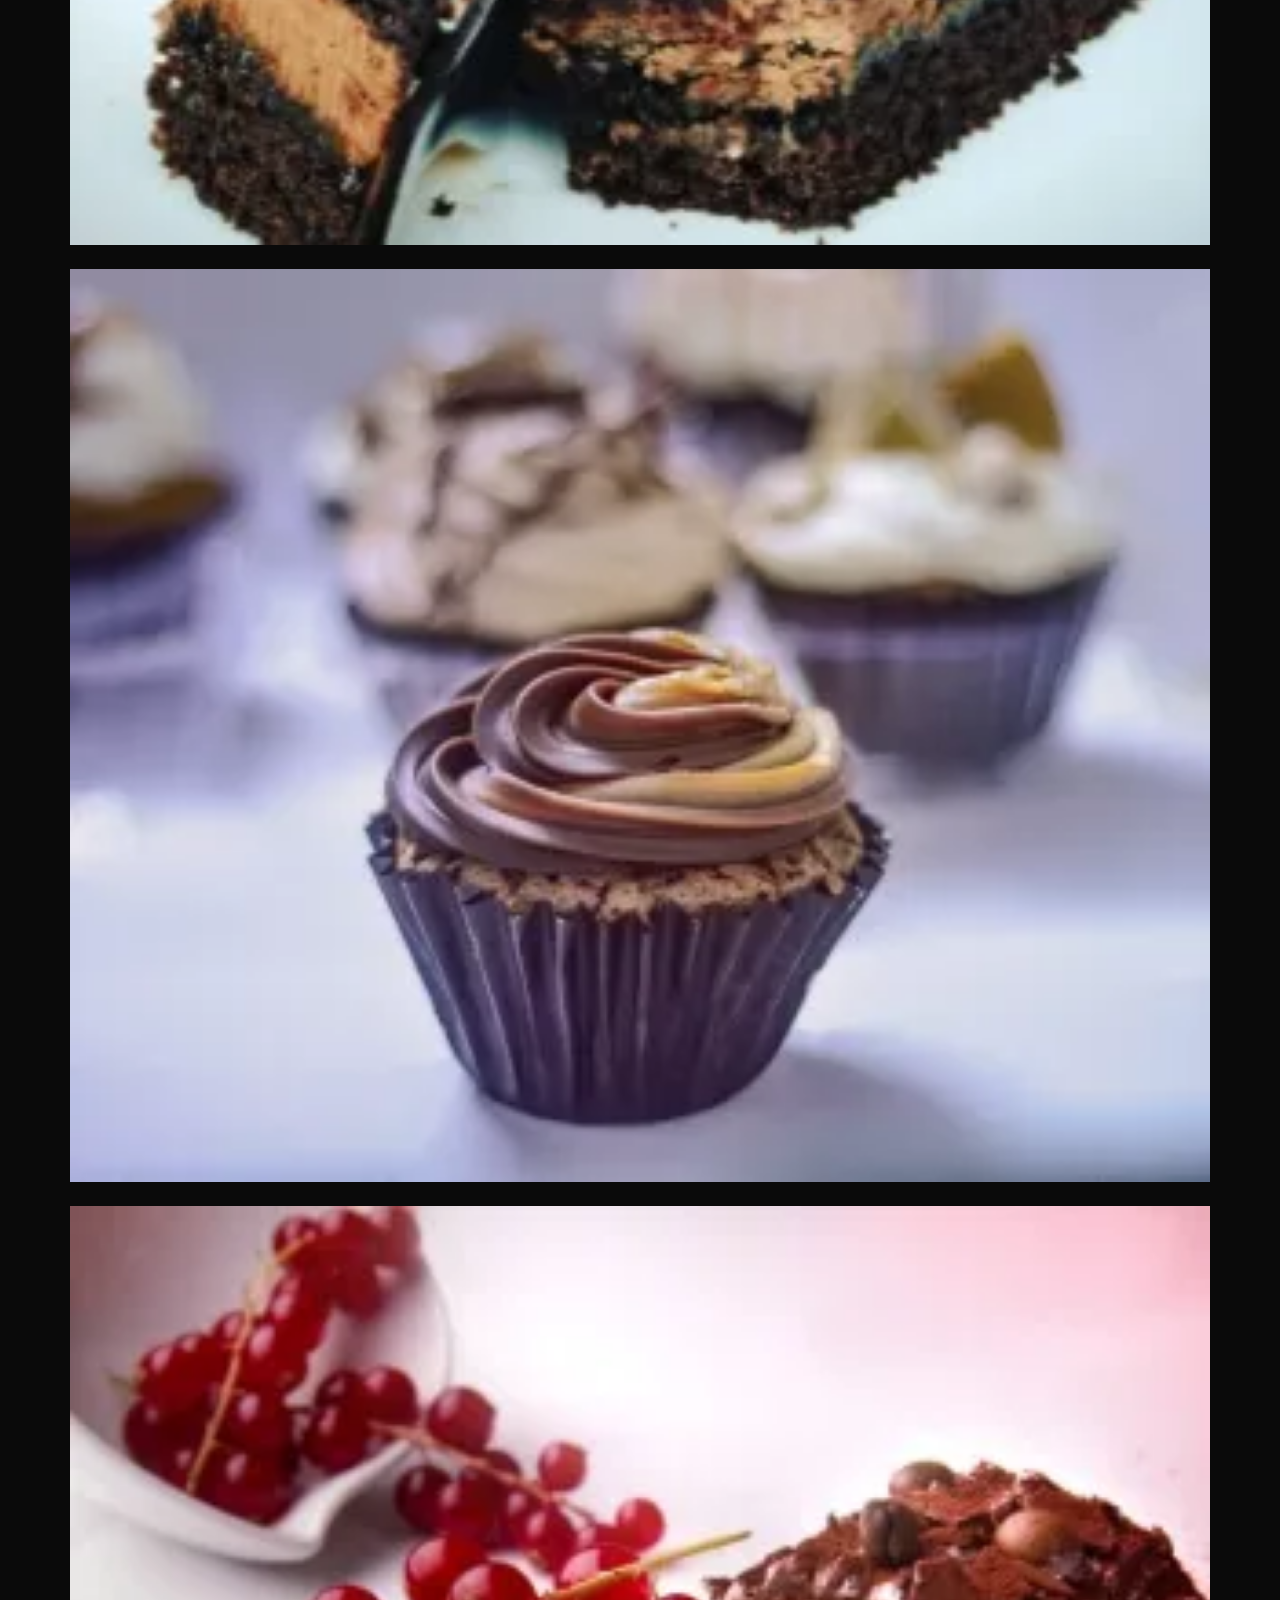
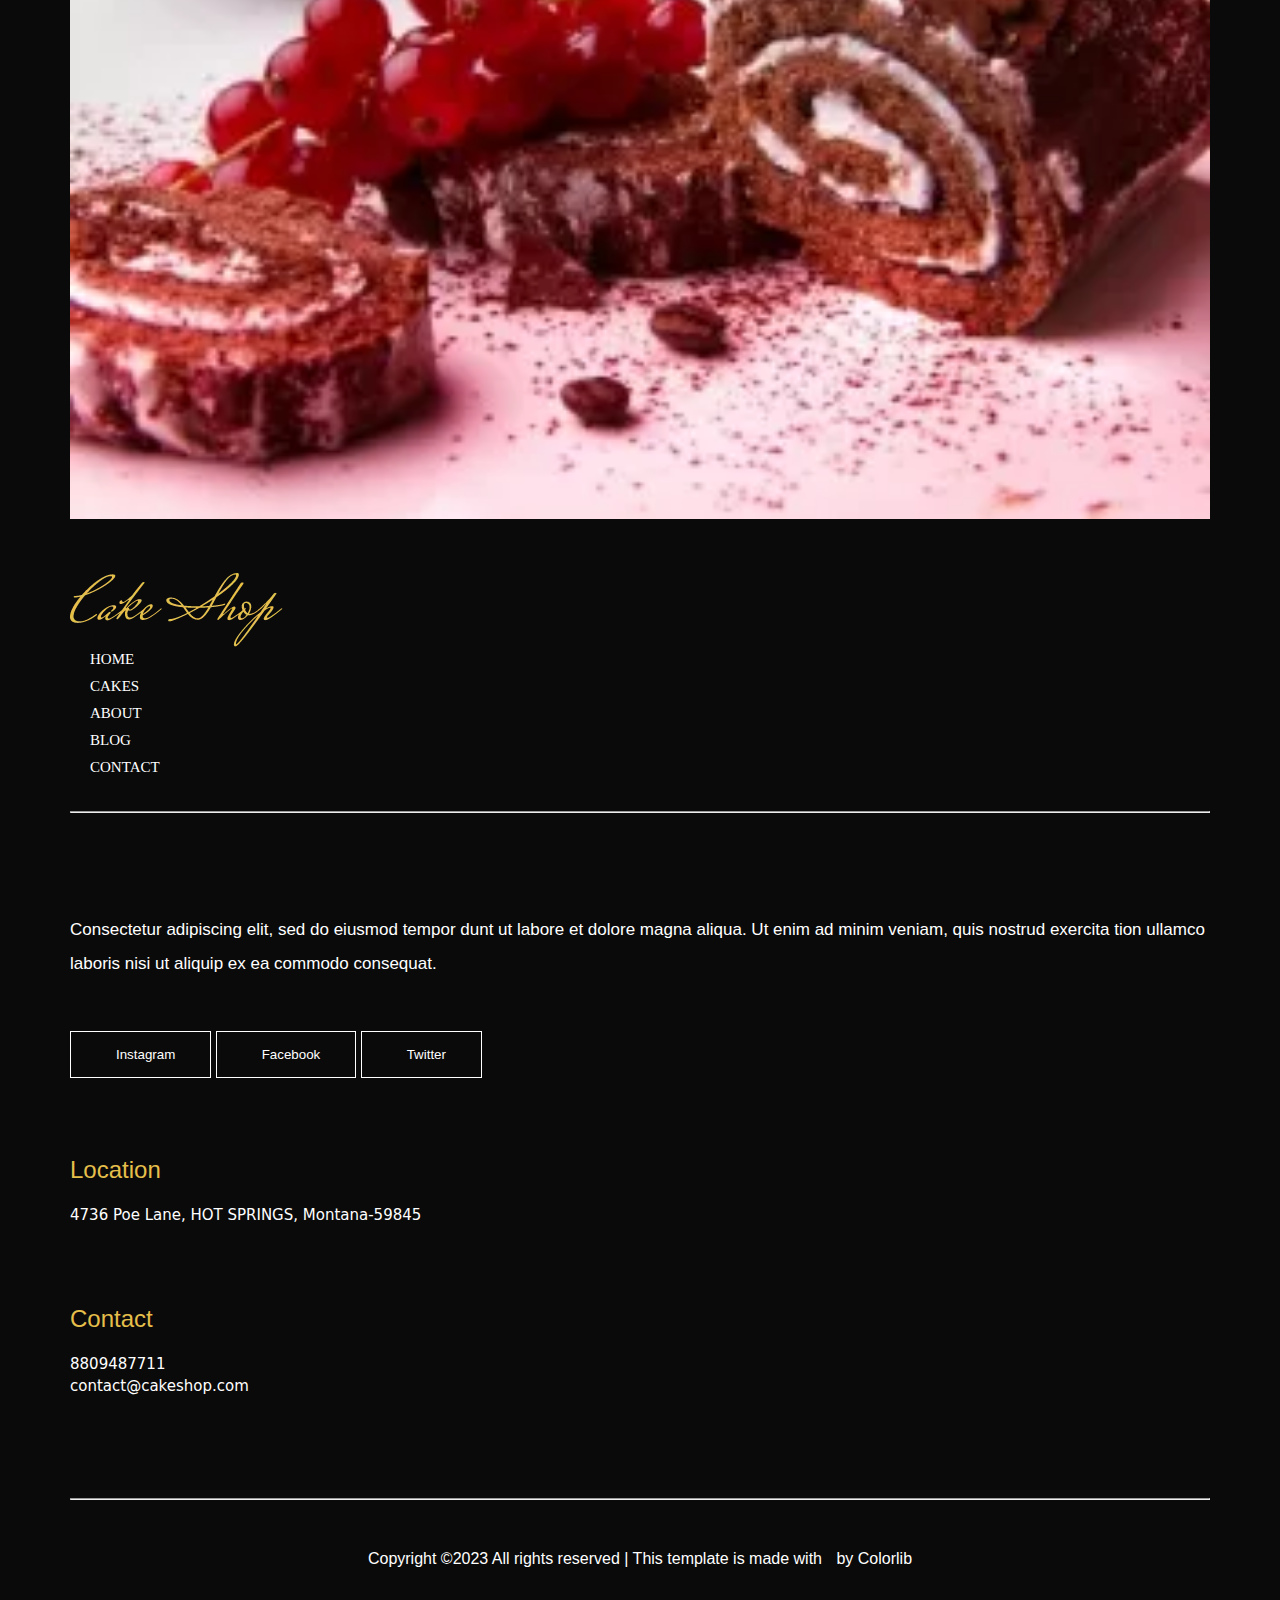
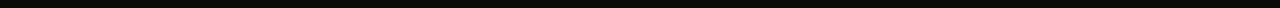
<file: about.html>
<!DOCTYPE html>
<html lang="en">
<head>
    <meta charset="UTF-8">
    <meta http-equiv="X-UA-Compatible" content="IE=edge">
    <meta name="viewport" content="width=device-width, initial-scale=1.0">
    <title>about</title>
    <link rel="stylesheet" href="style.css">
    <link rel="stylesheet" href="https://cdnjs.cloudflare.com/ajax/libs/font-awesome/6.4.0/css/all.min.css"
        integrity="sha512-iecdLmaskl7CVkqkXNQ/ZH/XLlvWZOJyj7Yy7tcenmpD1ypASozpmT/E0iPtmFIB46ZmdtAc9eNBvH0H/ZpiBw=="
        crossorigin="anonymous" referrerpolicy="no-referrer" />
    <link rel="stylesheet" href="./css/owl.carousel.min.css">
    <link rel="stylesheet" href="./css/owl.theme.default.min.css">
</head>
<body>
    <div class="section-1">
        <div class="headerr">
            <div class="navbar">
                <div class="first-nav">
                    <span><i class="fa-brands fa-facebook nav-1"></i></span>
                    <span><i class="fa-brands fa-instagram nav-1"></i></span>
                    <span><i class="fa-brands fa-twitter nav-1"></i></span>
                </div>
                <div class="second-nav">
                    <img src="./images/logo.png.webp" alt="">
                </div>
                <div class="third-nav">
                    <button class="btn">Call us: +10 768 863 5486</button>
                </div>
            </div>
        </div>
    </div>
    <div class="section-2">
        <div class="navigation">
            <ul class="list">
                <li> <a href="./index.html">HOME</a> </li>
                <li> <a href="./cakes.html">CAKES</a></li>
                <li> <a href="./about.html">ABOUT</a></li>
                <li> <a href="./blog.html">BLOG</a>
                    <div class="short">
                    <ul class="dropdown">
                        <li><a href="./blog.html">BLOG</a></li>
                        <li><a href="./blog-details.html">BLOG DETAILS</a></li>
                        <li><a href="./element.html">ELEMENTS</a></li>
                    </ul>
                </div>
                </li>
                <li><a href="./contact.html">CONTACT</a></li>
            </ul>
        </div>
    </div>
    <div class="section-3">
        <img src="./images/cakes-back.webp" alt="">
        <div class="menu canteen">
            <h1>About Us</h1>

        </div>
    </div>
    <div class="section-4">
        <div class="container">
            <div class="food-theme">
                <h2>This is Schilers. Awesome Food Theme. Purchase it and eat Burgers.</h2>
                <div class="border-down"></div>
            </div>
        </div>
    </div>
    <div class="section-5">
        <div class="container">
            <div class="header-3">
                <div class="part-1">
                    <h3>This is Schilers. Awesome Food Theme.
                        Purchase it and eat Burgers.</h3>
                    <p>Lorem ipsum dolor sit amet, consectetur adipiscing elit, sed do eiusmod tempor dunt ut labore et
                        dolore magna aliqua. Ut enim ad minim veniam, quis nostrud exercita tion ullamco laboris nisi ut
                        aliquip ex ea commodo consequat. Duis aute dolor in reprehen derit in voluptate velit esse
                        cillum. <br> <br>

                        Consectetur adipiscing elit, sed do eiusmod tempor dunt ut labore et dolore magna aliqua. Ut
                        enim ad minim veniam, quis nostrud exercita tion ullamco laboris nisi ut aliquip ex ea commodo
                        consequat. Duis aute dolor in reprehen derit in voluptate velit esse cillum.</p>
                </div>
                <div class="part-2">
                    <img src="./images/about1.jpg.webp" alt="">
                </div>
            </div>
        </div>
    </div>

    <div class="frame-video">
        <div class="container">
            <iframe width="100%" height="668" src="https://www.youtube.com/embed/LXb3EKWsInQ"
                title="YouTube video player" frameborder="5"
                allow="accelerometer; autoplay; clipboard-write; encrypted-media; gyroscope; picture-in-picture; web-share"
                allowfullscreen></iframe>
        </div>
    </div>

    <div class="section-6">
        <div class="container">
            <div class="all-star">
                <div class="star-1 left-2">
                    <div class="logoo">
                        <span><i class="fa-solid fa-star galaxy" style="color: #ffd43b;"></i></span>
                        <span><i class="fa-solid fa-star galaxy" style="color: #ffd43b;"></i></span>
                        <span><i class="fa-solid fa-star galaxy" style="color: #ffd43b;"></i></span>
                        <span><i class="fa-solid fa-star galaxy" style="color: #ffd43b;"></i></span>
                        <span><i class="fa-solid fa-star galaxy" style="color: #ffd43b;"></i></span>
                    </div>
                    <h2>"Consectetur adipiscing elit, sed do eiusmod tempor dunt ulter labore et dolore magna.</h2>
                    <div class="route">
                        <img src="./images/wilma mumduya.webp" alt="">
                        <h2>Wilma Mumduya</h2>
                    </div>
                    
                </div>
                <div class="star-1">
                    <div class="logoo">
                        <span><i class="fa-solid fa-star galaxy" style="color: #ffd43b;"></i></span>
                        <span><i class="fa-solid fa-star galaxy" style="color: #ffd43b;"></i></span>
                        <span><i class="fa-solid fa-star galaxy" style="color: #ffd43b;"></i></span>
                        <span><i class="fa-solid fa-star galaxy" style="color: #ffd43b;"></i></span>
                        <span><i class="fa-solid fa-star galaxy" style="color: #ffd43b;"></i></span>
                </div>
                    <h2>"Consectetur adipiscing elit, sed do eiusmod tempor dunt ulter labore et dolore magna.</h2>
                    <div class="route">
                        <img src="./images/wm2.webp" alt="">
                        <h2>Wilma Mumduya</h2>
                    </div>
                    
                </div>
                <div class="star-1 right-2">
                    <div class="logoo">
                        <span><i class="fa-solid fa-star galaxy" style="color: #ffd43b;"></i></span>
                        <span><i class="fa-solid fa-star galaxy" style="color: #ffd43b;"></i></span>
                        <span><i class="fa-solid fa-star galaxy" style="color: #ffd43b;"></i></span>
                        <span><i class="fa-solid fa-star galaxy" style="color: #ffd43b;"></i></span>
                        <span><i class="fa-solid fa-star galaxy" style="color: #ffd43b;"></i></span>
                    </div>
                    <h2>"Consectetur adipiscing elit, sed do eiusmod tempor dunt ulter labore et dolore magna.</h2>
                    <div class="route">
                        <img src="./images/wm3.webp" alt="">
                        <h2>Wilma Mumduya</h2>
                    </div>
                    
                </div>
            </div>
        </div>
    </div>

    <div class="section-7">
        <div class="container">
            <div class="navigation-2">
                <div class="nav-2">
                    <h2>Our Blogs</h2>
                </div>
                <div class="navbar-2">
                    <button class="spread">MORE BLOG</button>
                </div>
            </div>
        </div>
    </div>

    <div class="section-8">
        <div class="main-parent">
            <div class="parent-1">
                <div class="child-1">
                    <img src="./images/friger.webp" alt="">
                </div>
                <div class="child-2">
                    <h4>Tomato, black olive, feta & anchovy tart ulla mco laboris</h4>
                    <p>Lorem ipsum dolor sit amet, consectetur adipiscing elit, sed do eiusmod tempor dunt ut labore et dolore magna aliqua. Ut enim ad minim veniam, quis nostrud exercita tion ullamco laboris nisi ut aliquip.</p>
                    <button class="static">LEARN MORE</button>
                </div>
            </div>
            <div class="parent-1">
                <div class="child-1">
                    <img src="./images/dishesh.webp" alt="">
                </div>
                <div class="child-2">
                    <h4>Tomato, black olive, feta & anchovy tart ulla mco laboris</h4>
                    <p>Lorem ipsum dolor sit amet, consectetur adipiscing elit, sed do eiusmod tempor dunt ut labore et dolore magna aliqua. Ut enim ad minim veniam, quis nostrud exercita tion ullamco laboris nisi ut aliquip.</p>
                    <button class="static">LEARN MORE</button>
                </div>
            </div>
        </div>
    </div>

    <div class="section-9">
        <h2>Follow us on Instagram</h2>
        <button class="down-btn"><span><i class="fa-solid fa-star under-insta" style="color: #ffd43b;"></i></span> Cakeshop</button>
    </div>

    <div class="section-10">
        <div class="container">
            <div class="bakery-main">
                <div class="img-1">
                    <img src="./images/instra1.jpg.webp" alt="">
                </div>
                <div class="img-1">
                    <img src="./images/instra2.jpg.webp" alt="">
                </div>
                <div class="img-1">
                    <img src="./images/instra3.jpg.webp" alt="">
                </div>
                <div class="img-1">
                    <img src="./images/instra4.jpg.webp" alt="">
                </div>
            </div>
        </div>
    </div>

    <div class="section-11">
        <div class="container">
            <div class="navigation-3">
                <div class="nav-left">
                    <img src="./images/logo.png.webp" alt="">
                </div>
                <div class="nav-right">
                    <ul class="footer-list">
                        <li>HOME</li>
                        <li>CAKES</li>
                        <li>ABOUT</li>
                        <li>BLOG</li>
                        <li>CONTACT</li>
                    </ul>
                </div>
            </div>
            <hr>

            <div class="roast">
                <div class="sign">
                    <p>Consectetur adipiscing elit, sed do eiusmod tempor dunt ut labore et dolore magna aliqua. Ut enim ad minim veniam, quis nostrud exercita tion ullamco laboris nisi ut aliquip ex ea commodo consequat.</p>
                    <button class="click-1"><span><i class="fa-solid fa-star under-insta" style="color: #fff;"></i></span>Instagram</button>
                    <button class="click-1"><span><i class="fa-solid fa-star under-insta" style="color: #fff;"></i></span>Facebook</button>
                    <button class="click-1"><span><i class="fa-solid fa-star under-insta" style="color: #fff;"></i></span>Twitter</button>
                </div>
                <div class="located">
                    <span><i class="fa-solid fa-star under-insta" style="color: #fff;"></i></span>
                    <h2>Location</h2>
                    <p>4736 Poe Lane, HOT SPRINGS, Montana-59845</p>
                </div>
                <div class="located">
                    <span><i class="fa-solid fa-star under-insta" style="color: #fff;"></i></span>
                    <h2>Contact</h2>
                    <p class="restricted">8809487711</p>
                    <p>contact@cakeshop.com</p>
                </div>
            </div>
            <hr>
        </div>
    </div>

    <div class="section-12">
        <p>Copyright ©2023 All rights reserved | This template is made with <span><i class="fa-solid fa-star under-insta" style="color: yellow;"></i></span> by Colorlib</p>
    </div>
    
</body>
</html>
</file>
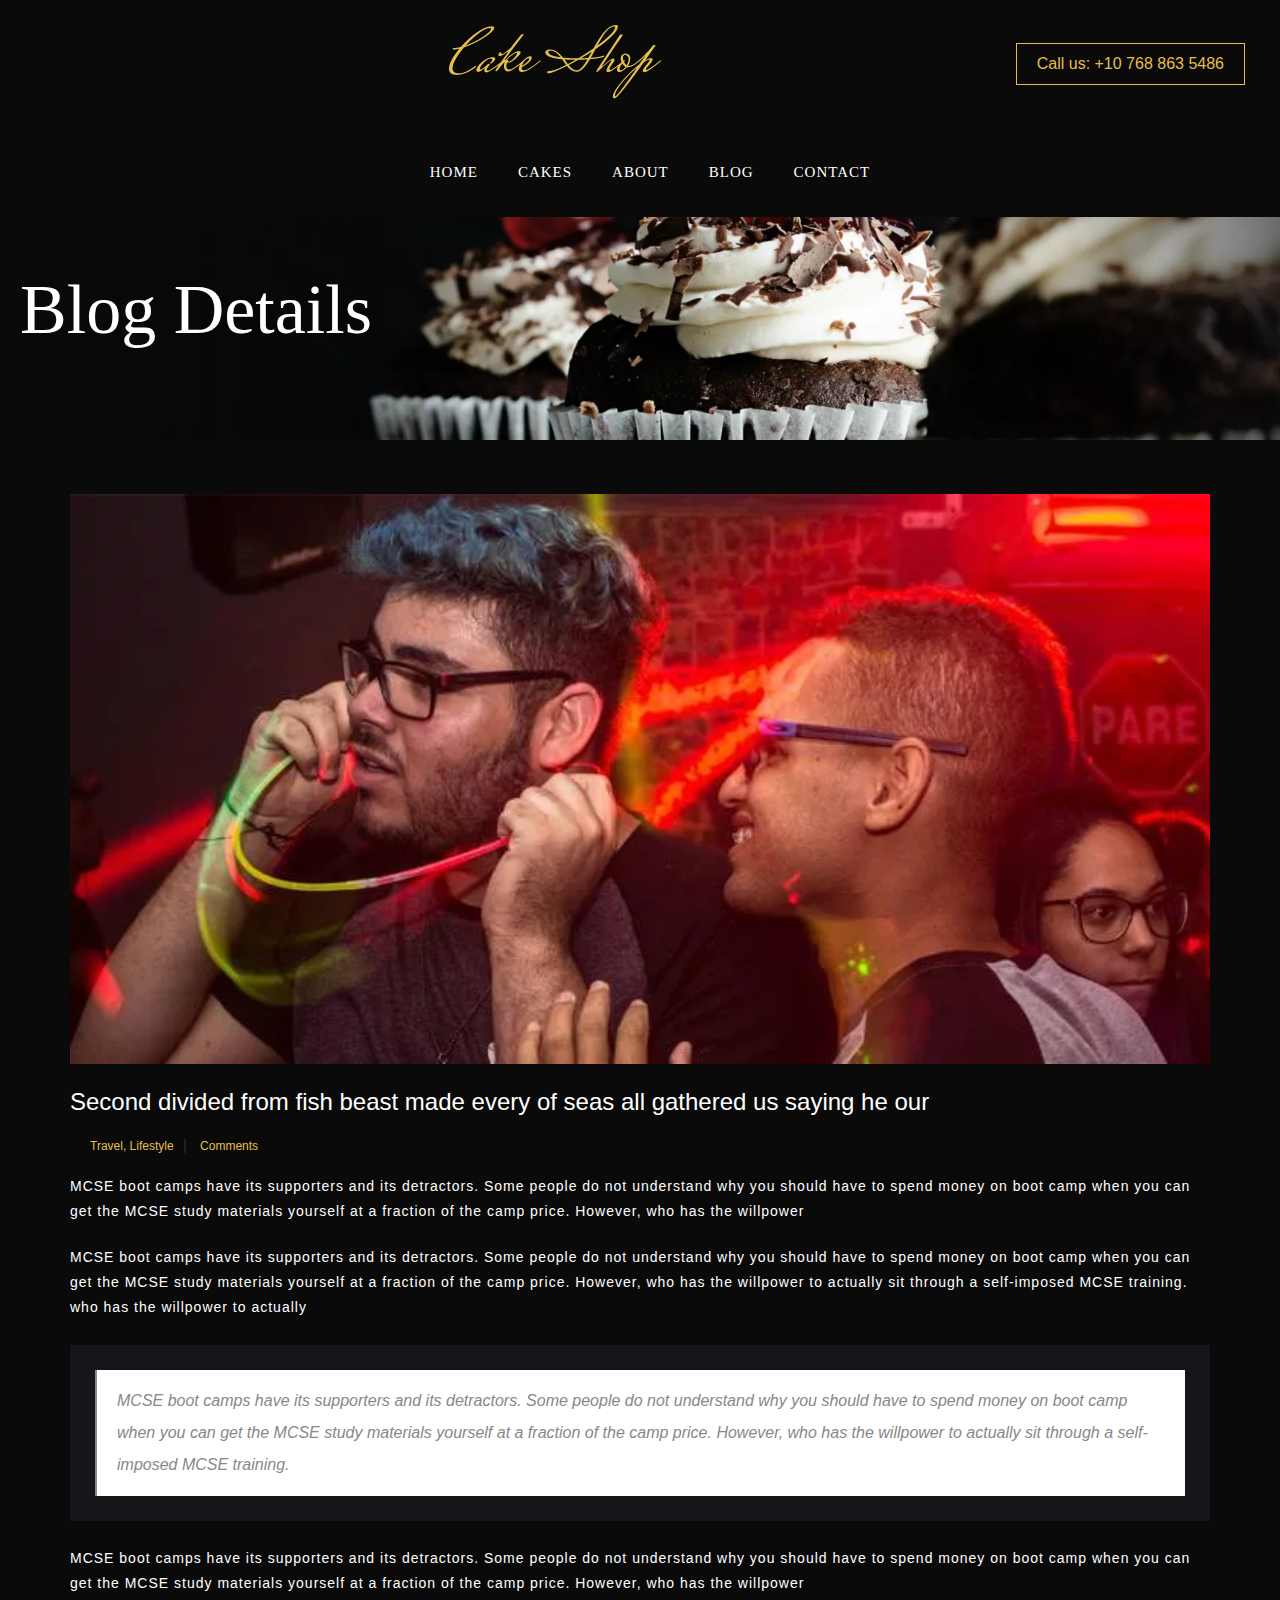
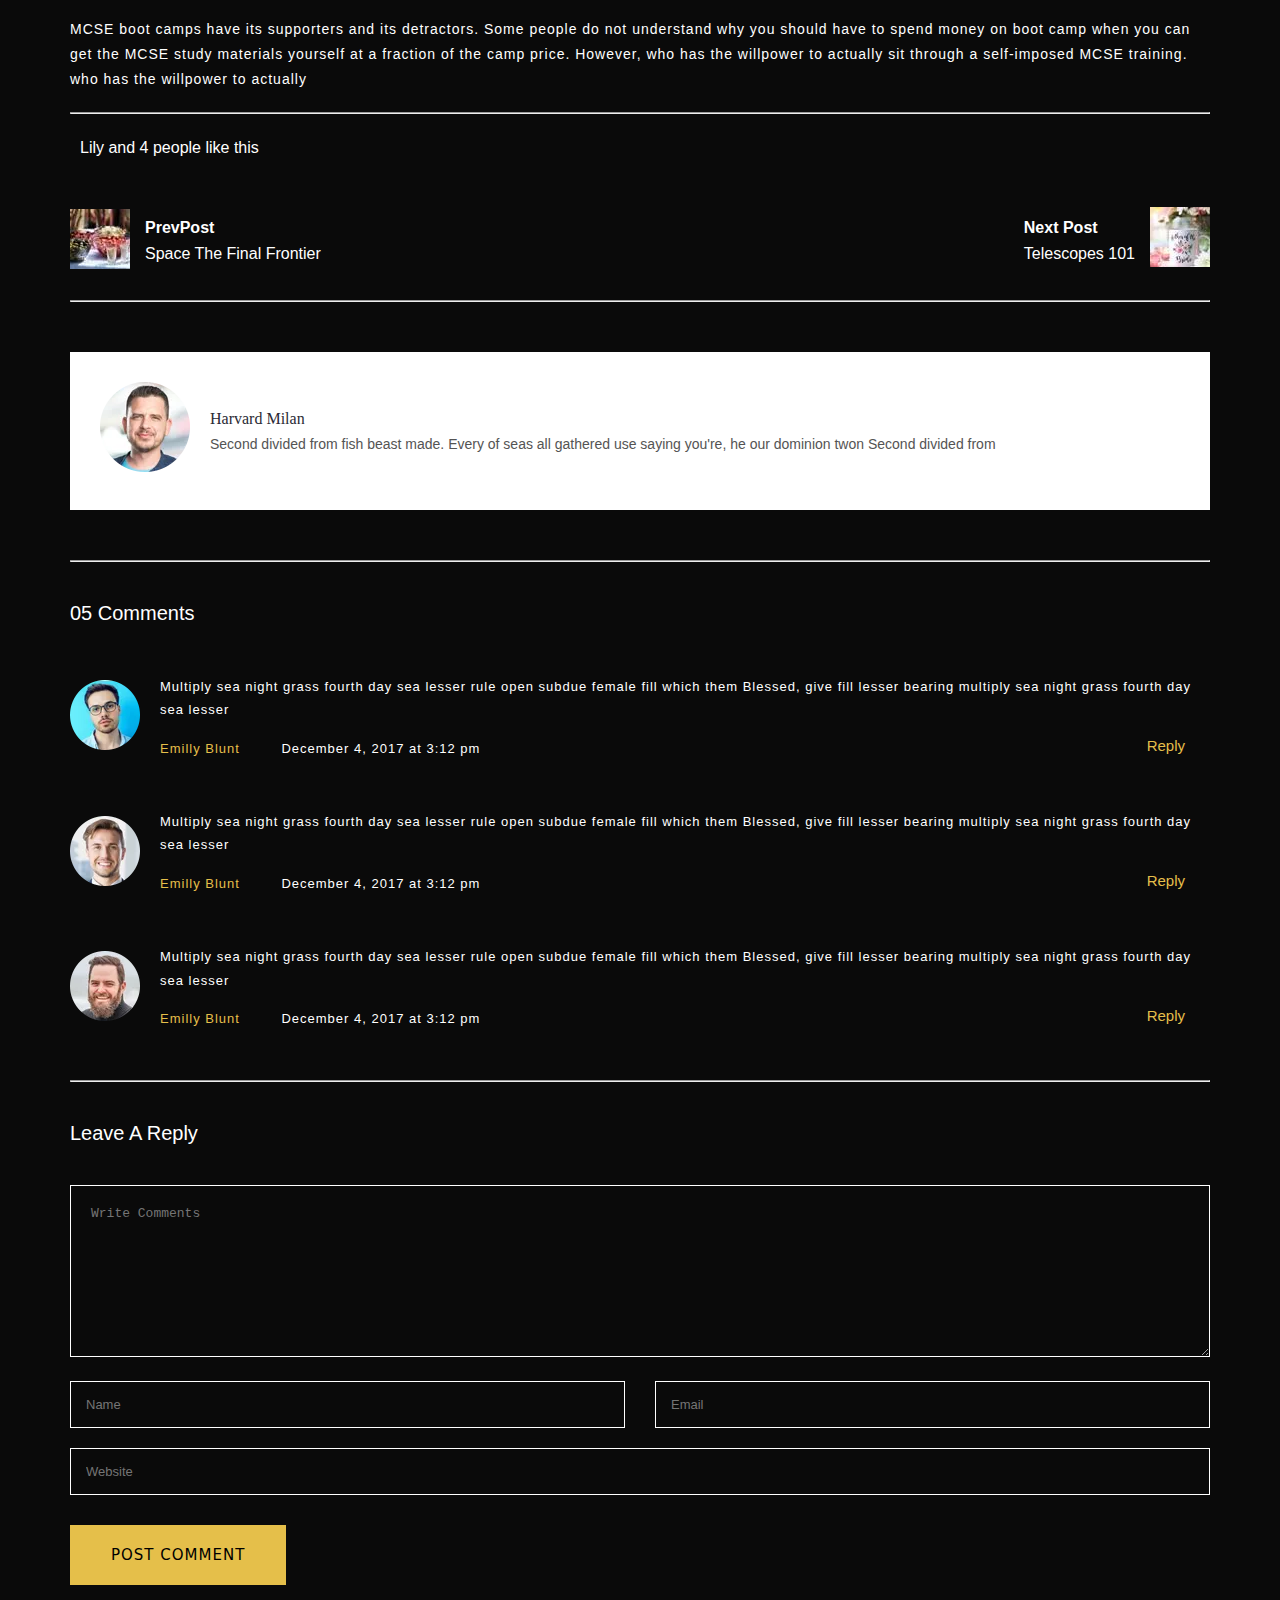
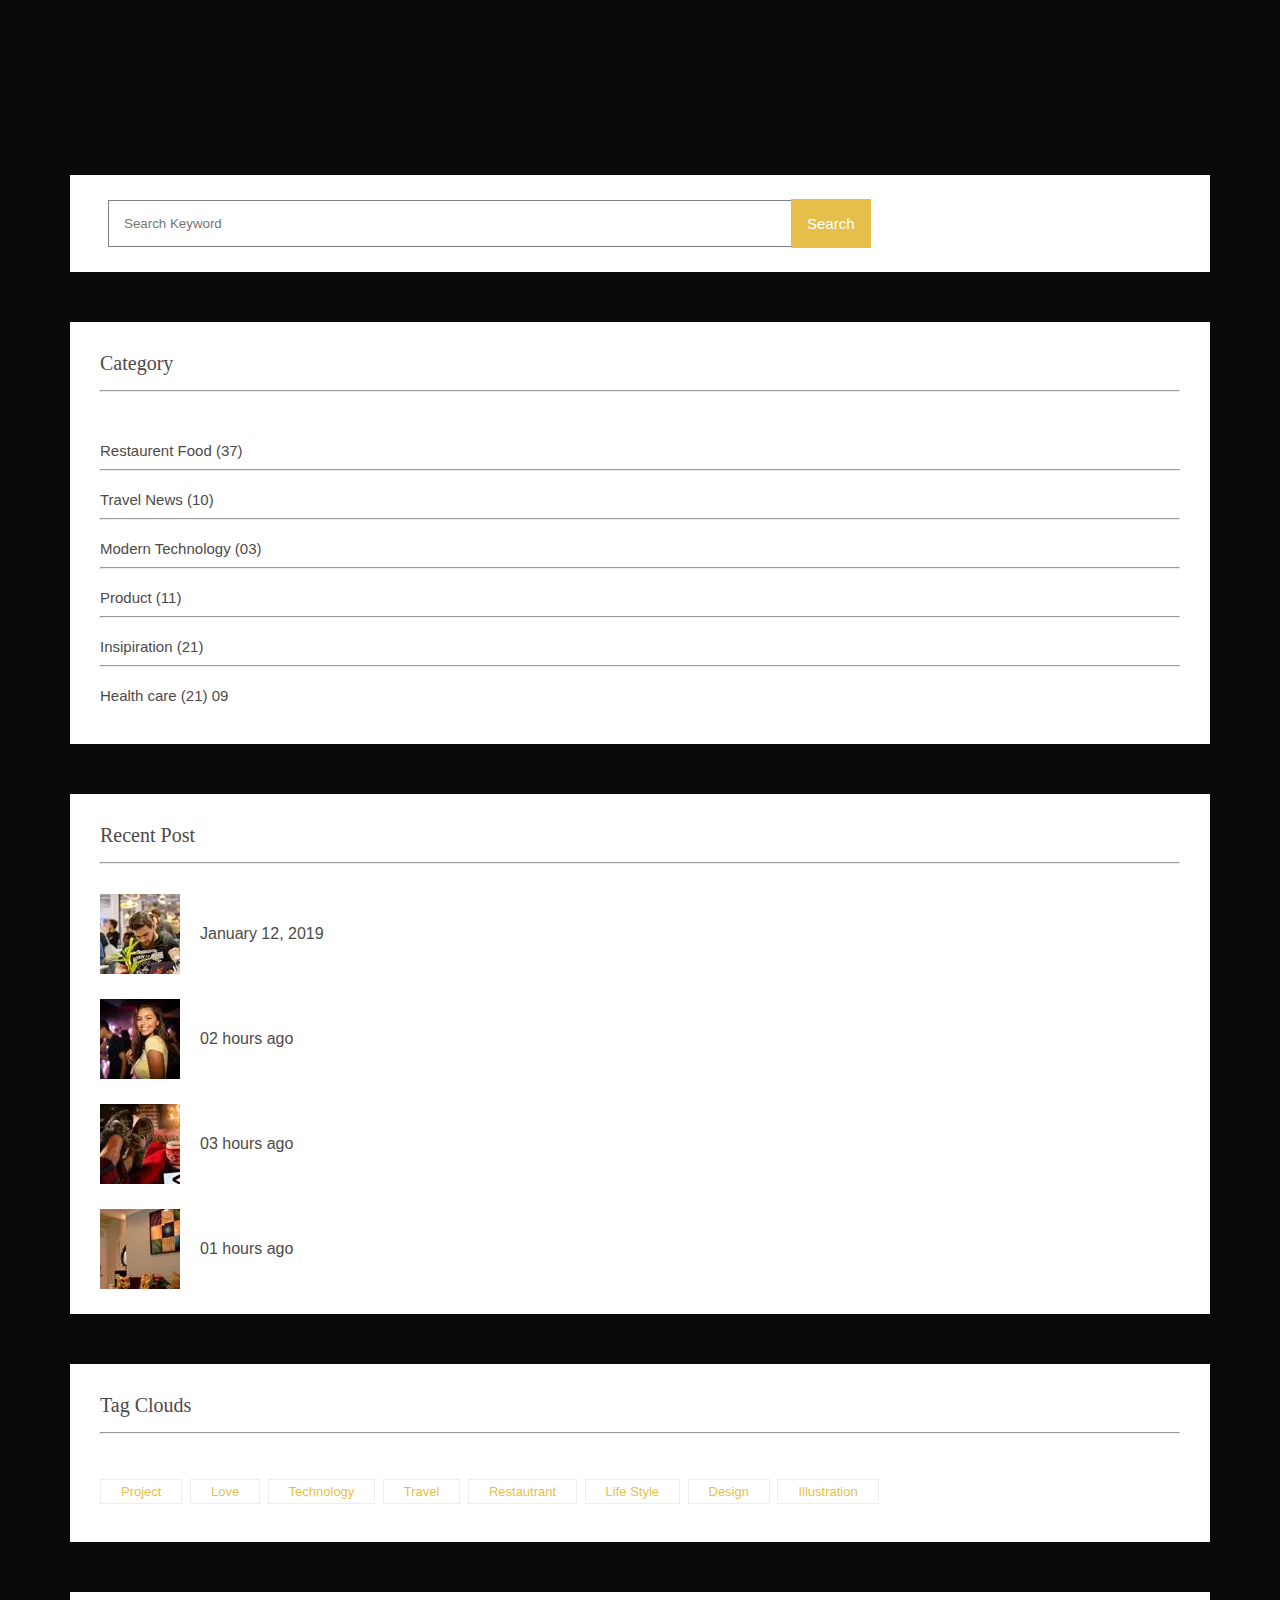
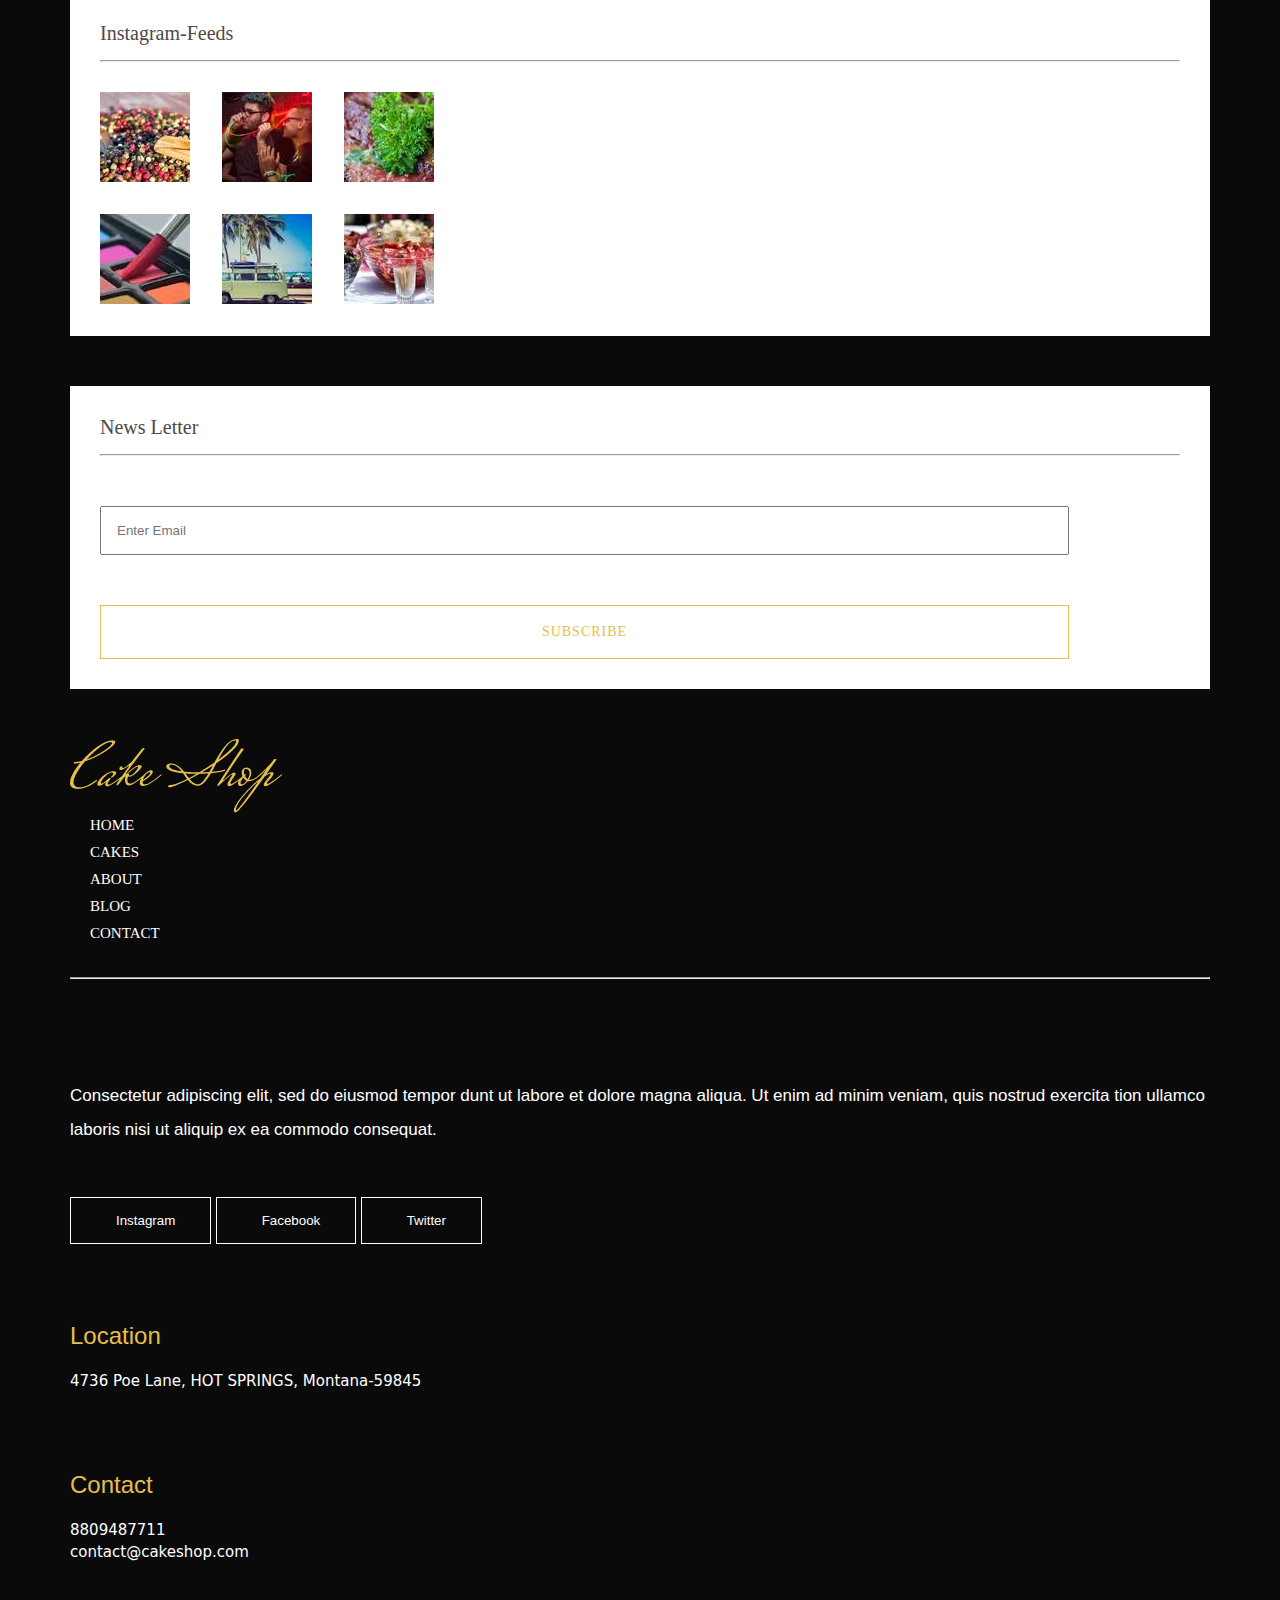
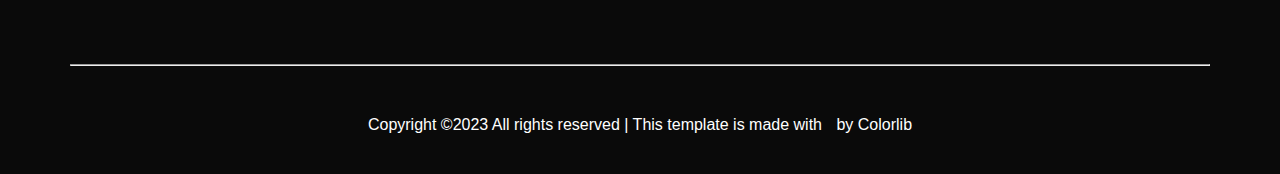
<file: blog-details.html>
<!DOCTYPE html>
<html lang="en">

<head>
    <meta charset="UTF-8">
    <meta http-equiv="X-UA-Compatible" content="IE=edge">
    <meta name="viewport" content="width=device-width, initial-scale=1.0">
    <title>Blog Details</title>
    <link rel="stylesheet" href="style.css">
    <link rel="stylesheet" href="https://cdnjs.cloudflare.com/ajax/libs/font-awesome/6.4.0/css/all.min.css"
        integrity="sha512-iecdLmaskl7CVkqkXNQ/ZH/XLlvWZOJyj7Yy7tcenmpD1ypASozpmT/E0iPtmFIB46ZmdtAc9eNBvH0H/ZpiBw=="
        crossorigin="anonymous" referrerpolicy="no-referrer" />
    <link rel="stylesheet" href="./css/owl.carousel.min.css">
    <link rel="stylesheet" href="./css/owl.theme.default.min.css">
</head>

<body>
    <div class="section-1">
        <div class="headerr">
            <div class="navbar">
                <div class="first-nav">
                    <span><i class="fa-brands fa-facebook nav-1"></i></span>
                    <span><i class="fa-brands fa-instagram nav-1"></i></span>
                    <span><i class="fa-brands fa-twitter nav-1"></i></span>
                </div>
                <div class="second-nav">
                    <img src="./images/logo.png.webp" alt="">
                </div>
                <div class="third-nav">
                    <button class="btn">Call us: +10 768 863 5486</button>
                </div>
            </div>
        </div>
    </div>
    <div class="section-2">
        <div class="navigation">
            <ul class="list">
                <li> <a href="./index.html">HOME</a> </li>
                <li> <a href="./cakes.html">CAKES</a></li>
                <li> <a href="./about.html">ABOUT</a></li>
                <li> <a href="./blog.html">BLOG</a>
                    <div class="short">
                    <ul class="dropdown">
                        <li><a href="./blog.html">BLOG</a></li>
                        <li><a href="./blog-details.html">BLOG DETAILS</a></li>
                        <li><a href="./element.html">ELEMENTS</a></li>
                    </ul>
                </div>
                </li>
                <li><a href="./contact.html">CONTACT</a></li>
            </ul>
        </div>
    </div>
    <div class="section-3">
        <img src="./images/cakes-back.webp" alt="">
        <div class="menu canteen">
            <h1>Blog Details</h1>
        </div>
    </div>

    <div class="bolg-section">
        <div class="container">
            <div class="sent">
                <div class="blog-bar">
                    <div class="blog-music">
                        <img src="./images/single_blog_1.jpg.webp" alt="">

                    </div>
                    <div class="blog-songg">
                        <h2>Second divided from  fish beast made every of seas all gathered us saying he our</h2>
                        <span class="rome"><i class="fa-solid fa-star under-insta " style="color: #E5BF4A;"></i>Travel,
                            Lifestyle</span>
                        <span class="juniorr"><i class="fa-solid fa-star under-insta"
                                style="color: #E5BF4A;"></i>Comments</span>

                        <div class="pad-para">
                            <p>MCSE boot camps have its supporters and its detractors. Some people do not understand why
                                you should have to spend money on boot camp when you can get the MCSE study materials
                                yourself at a fraction of the camp price. However, who has the willpower</p>
                        </div>
                        <div class="pad-para">
                            <p>MCSE boot camps have its supporters and its detractors. Some people do not understand why
                                you should have to spend money on boot camp when you can get the MCSE study materials
                                yourself at a fraction of the camp price. However, who has the willpower to actually sit
                                through a self-imposed MCSE training. who has the willpower to actually</p>
                        </div>
                        <div class="back-black">
                            <div class="quotes">
                                <p>MCSE boot camps have its supporters and its detractors. Some people do not understand
                                    why you should have to spend money on boot camp when you can get the MCSE study
                                    materials yourself at a fraction of the camp price. However, who has the willpower
                                    to actually sit through a self-imposed MCSE training.</p>
                            </div>
                        </div>
                        <div class="pad-para">
                            <p>MCSE boot camps have its supporters and its detractors. Some people do not understand why
                                you should have to spend money on boot camp when you can get the MCSE study materials
                                yourself at a fraction of the camp price. However, who has the willpower</p>
                        </div>
                        <div class="pad-para">
                            <p>MCSE boot camps have its supporters and its detractors. Some people do not understand why
                                you should have to spend money on boot camp when you can get the MCSE study materials
                                yourself at a fraction of the camp price. However, who has the willpower to actually sit
                                through a self-imposed MCSE training. who has the willpower to actually</p>
                        </div>
                        <hr>
                    </div>
                    <div class="national-team">
                        <div class="under-team">
                            <span><i class="fa-solid fa-star under-insta" style="color: white;"></i> Lily and 4 people
                                like this</span>
                        </div>
                        <div class="state-team">
                            <span><i class="fa-brands fa-facebook nav-1"></i></span>
                            <span><i class="fa-brands fa-instagram nav-1"></i></span>
                            <span><i class="fa-brands fa-twitter nav-1"></i></span>
                            <span><i class="fa-brands fa-facebook nav-1"></i></span>
                        </div>
                    </div>
                    <div class="zone">
                        <div class="left-zone">
                            <div class="left-d">
                                <img src="./images/preview.jpg.webp" alt="">
                            </div>
                            <div class="right-d">
                                <h4>PrevPost</h4>
                                <p>Space The Final Frontier</p>
                            </div>
                        </div>
                        <div class="right-zone">
                            <div class="left-side">
                                <h4>Next Post</h4>
                                <p>Telescopes 101</p>
                            </div>
                            <div class="left-novel">
                                <img src="./images/next.jpg.webp" alt="">
                            </div>
                        </div>
                    </div>
                    <hr>
                    <div class="markup">
                        <div class="outer">
                            <div class="inter">
                                <img src="./images/author.png.webp" alt="">
                            </div>
                            <div class="authors">
                                <h4>Harvard Milan</h4>
                                <p>Second divided from  fish beast made. Every of seas all gathered use saying
                                    you're, he our dominion twon Second divided from</p>
                            </div>
                        </div>
                    </div>
                    <hr>
                    <div class="header-com">
                        <h2>05 Comments</h2>
                    </div>
                    <div class="announce">
                        <div class="pics">
                            <img src="./images/emilly blunt.webp" alt="">
                        </div>
                        <div class="line-up">
                            <p>
                                Multiply sea night grass fourth day sea lesser rule open subdue female fill which them
                                Blessed, give fill lesser bearing multiply sea night grass fourth day sea lesser</p>
                            <div class="rabbul">
                                <div class="alimin">
                                    <p> <span class="scent">Emilly Blunt</span>
                                        &nbsp; &nbsp; &nbsp; &nbsp; December 4, 2017 at 3:12 pm</p>
                                </div>
                                <div class="durst">
                                    <button class="dirst-1">Reply</button>
                                </div>
                            </div>
                        </div>
                    </div>

                    <div class="announce">
                        <div class="pics">
                            <img src="./images/emilly-2.webp" alt="">
                        </div>
                        <div class="line-up">
                            <p>
                                Multiply sea night grass fourth day sea lesser rule open subdue female fill which them
                                Blessed, give fill lesser bearing multiply sea night grass fourth day sea lesser</p>
                            <div class="rabbul">
                                <div class="alimin">
                                    <p> <span class="scent">Emilly Blunt</span>
                                        &nbsp; &nbsp; &nbsp; &nbsp; December 4, 2017 at 3:12 pm</p>
                                </div>
                                <div class="durst">
                                    <button class="dirst-1">Reply</button>
                                </div>
                            </div>
                        </div>
                    </div>

                    <div class="announce">
                        <div class="pics">
                            <img src="./images/emilly-3.webp" alt="">
                        </div>
                        <div class="line-up">
                            <p>
                                Multiply sea night grass fourth day sea lesser rule open subdue female fill which them
                                Blessed, give fill lesser bearing multiply sea night grass fourth day sea lesser</p>
                            <div class="rabbul">
                                <div class="alimin">
                                    <p> <span class="scent">Emilly Blunt</span>
                                        &nbsp; &nbsp; &nbsp; &nbsp; December 4, 2017 at 3:12 pm</p>
                                </div>
                                <div class="durst">
                                    <button class="dirst-1">Reply</button>
                                </div>
                            </div>
                        </div>
                    </div>
                    <hr>

                    <div class="header-com">
                        <h2>Leave A Reply</h2>
                    </div>
                    <div class="formm-section">
                        <textarea class="instruct" id="" cols="30" rows="10" placeholder="Write Comments"></textarea>
                        <div class="name-email">
                            <input class="half" type="text" placeholder="Name">
                            <input class="half" type="text" placeholder="Email">
                        </div>
                        <input class="half century" type="text" placeholder="Website">
                        <button class="post-now">POST COMMENT</button>
                    </div>
                </div>

                <div class="col-1">
                    <div class="back-white">
                        <div class="under-white">
                            <input class="activity" type="Search Keyword" type="text" placeholder="Search Keyword">
                            <div class="search-btn">
                                <button class="btn-2">Search</button>
                            </div>
                        </div>
                    </div>
                    <div class="row-22">
                        <div class="header-list">
                            <h3>Category</h3>
                            <hr>
                        </div>
                        <ul class="enjoy-list">
                            <li>Restaurent Food (37)</li>
                            <hr>
                            <li>Travel News (10)</li>
                            <hr>
                            <li>Modern Technology (03)</li>
                            <hr>
                            <li>Product (11)</li>
                            <hr>
                            <li>Insipiration (21)</li>
                            <hr>
                            <li>Health care (21) 09</li>
                        </ul>
                    </div>
                    <div class="row-22">
                        <div class="header-list">
                            <h3>Recent Post</h3>
                            <hr>
                        </div>
                        <div class="sect-img">
                            <img src="./images/post_1.jpg.webp" alt="">
                            <p>January 12, 2019</p>
                        </div>
                        <div class="sect-img">
                            <img src="./images/post_2.jpg.webp" alt="">
                            <p>02 hours ago</p>
                        </div>
                        <div class="sect-img">
                            <img src="./images/post_3.jpg.webp" alt="">
                            <p>03 hours ago</p>
                        </div>
                        <div class="sect-img">
                            <img src="./images/post_4.jpg.webp" alt="">
                            <p>01 hours ago</p>
                        </div>
                    </div>

                    <div class="row-22">
                        <div class="header-list">
                            <h3>Tag Clouds</h3>
                            <hr>
                        </div>
                        <div class="life">
                            <ul class="life-list">
                                <li>Project</li>
                                <li>Love</li>
                                <li>Technology</li>
                                <li>Travel</li>
                                <li>Restautrant</li>
                                <li>Life Style </li>
                                <li>Design</li>
                                <li>Illustration</li>
                            </ul>
                        </div>
                    </div>

                    <div class="row-22">
                        <div class="header-list">
                            <h3>Instagram-Feeds</h3>
                            <hr>
                        </div>
                        <div class="post-img">
                            <img src="./images/post_5.jpg.webp" alt="">
                            <img src="./images/post_6.jpg.webp" alt="">
                            <img src="./images/post_7.jpg.webp" alt="">
                        </div>
                        <div class="post-img">
                            <img src="./images/post_8.jpg.webp" alt="">
                            <img src="./images/post_9.jpg.webp" alt="">
                            <img src="./images/post_10.jpg.webp" alt="">
                        </div>
                    </div>

                    <div class="row-22">
                        <div class="header-list">
                            <h3>News Letter</h3>
                            <hr>
                        </div>
                        <form class="last-footer">
                            <input type="email" placeholder="Enter Email">
                        </form>
                        <button class="last-btn">SUBSCRIBE</button>
                    </div>

                </div>
            </div>
        </div>
    </div>

    <div class="section-11">
        <div class="container">
            <div class="navigation-3">
                <div class="nav-left">
                    <img src="./images/logo.png.webp" alt="">
                </div>
                <div class="nav-right">
                    <ul class="footer-list">
                        <li>HOME</li>
                        <li>CAKES</li>
                        <li>ABOUT</li>
                        <li>BLOG</li>
                        <li>CONTACT</li>
                    </ul>
                </div>
            </div>
            <hr>

            <div class="roast">
                <div class="sign">
                    <p>Consectetur adipiscing elit, sed do eiusmod tempor dunt ut labore et dolore magna aliqua. Ut enim ad minim veniam, quis nostrud exercita tion ullamco laboris nisi ut aliquip ex ea commodo consequat.</p>
                    <button class="click-1"><span><i class="fa-solid fa-star under-insta" style="color: #fff;"></i></span>Instagram</button>
                    <button class="click-1"><span><i class="fa-solid fa-star under-insta" style="color: #fff;"></i></span>Facebook</button>
                    <button class="click-1"><span><i class="fa-solid fa-star under-insta" style="color: #fff;"></i></span>Twitter</button>
                </div>
                <div class="located">
                    <span><i class="fa-solid fa-star under-insta" style="color: #fff;"></i></span>
                    <h2>Location</h2>
                    <p>4736 Poe Lane, HOT SPRINGS, Montana-59845</p>
                </div>
                <div class="located">
                    <span><i class="fa-solid fa-star under-insta" style="color: #fff;"></i></span>
                    <h2>Contact</h2>
                    <p class="restricted">8809487711</p>
                    <p>contact@cakeshop.com</p>
                </div>
            </div>
            <hr>
        </div>
    </div>

    <div class="section-12">
        <p>Copyright ©2023 All rights reserved | This template is made with <span><i class="fa-solid fa-star under-insta" style="color: yellow;"></i></span> by Colorlib</p>
    </div>
</body>

</html>
</file>
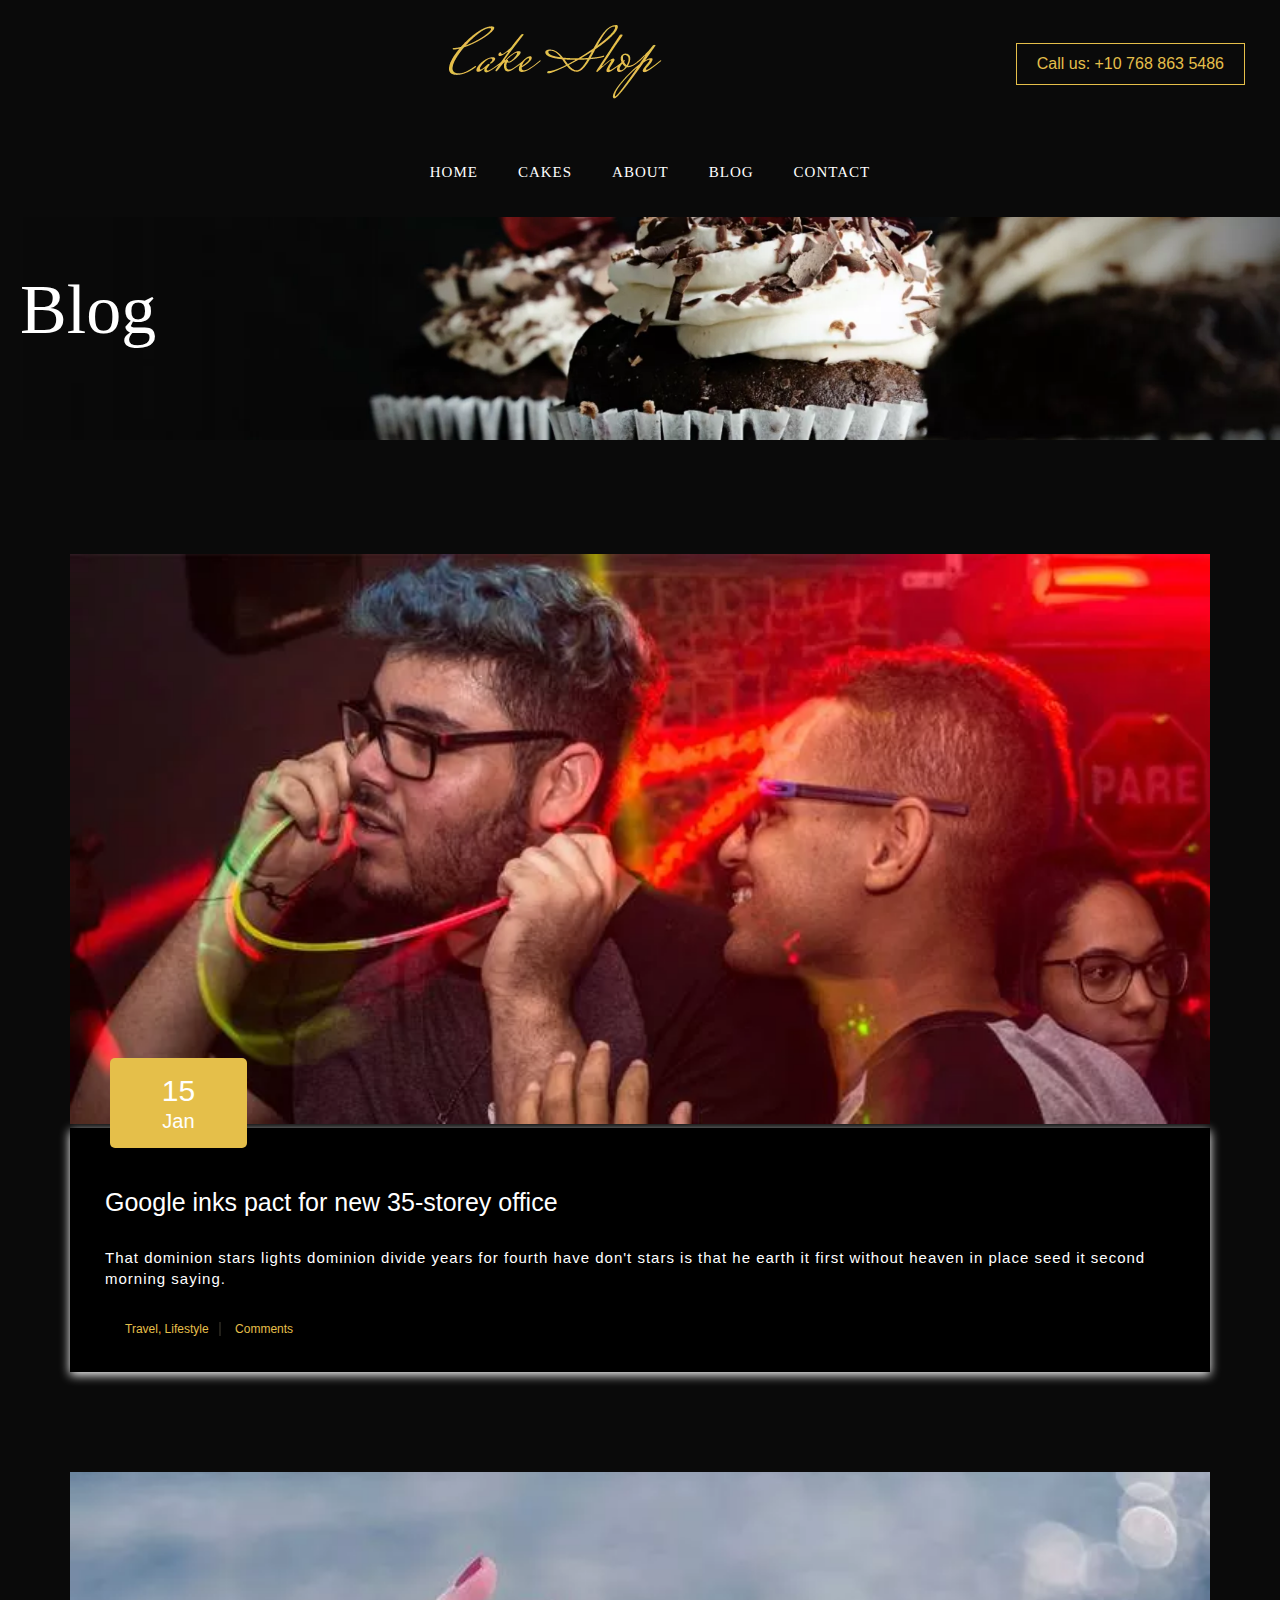
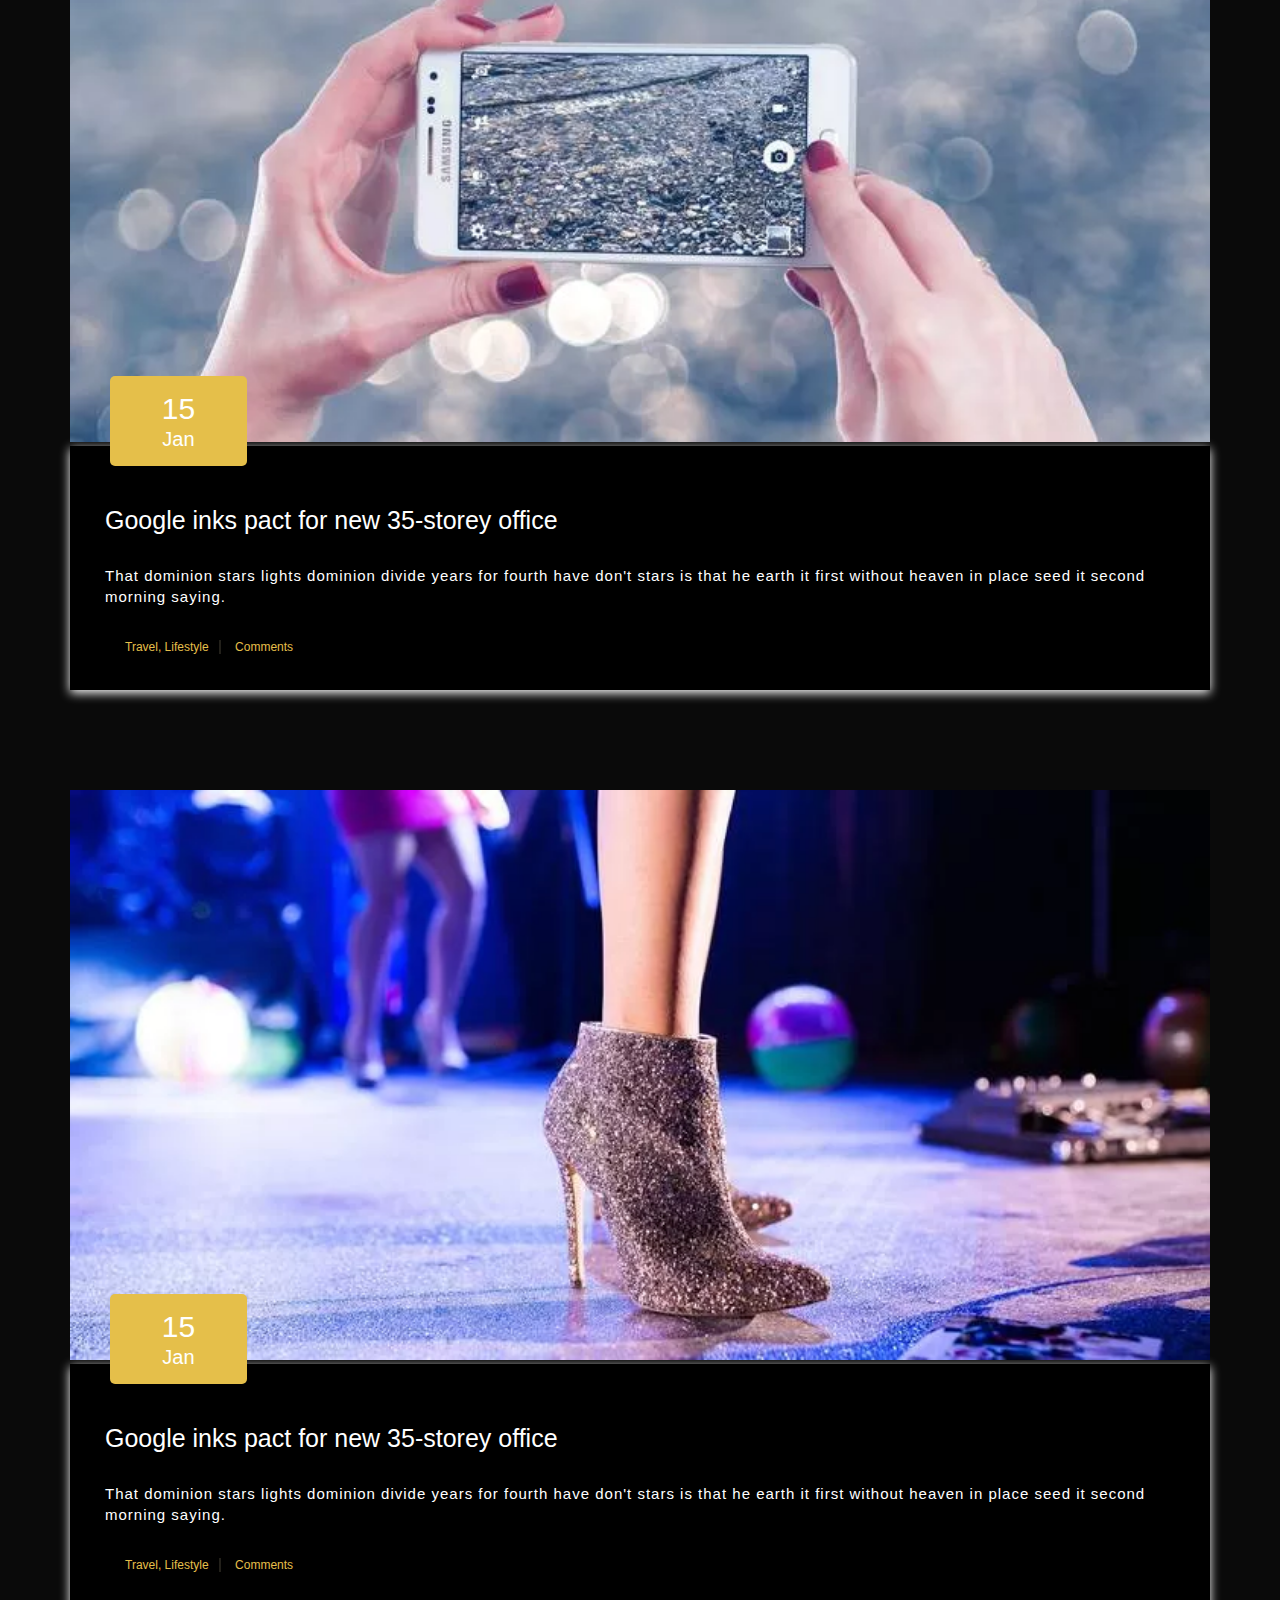
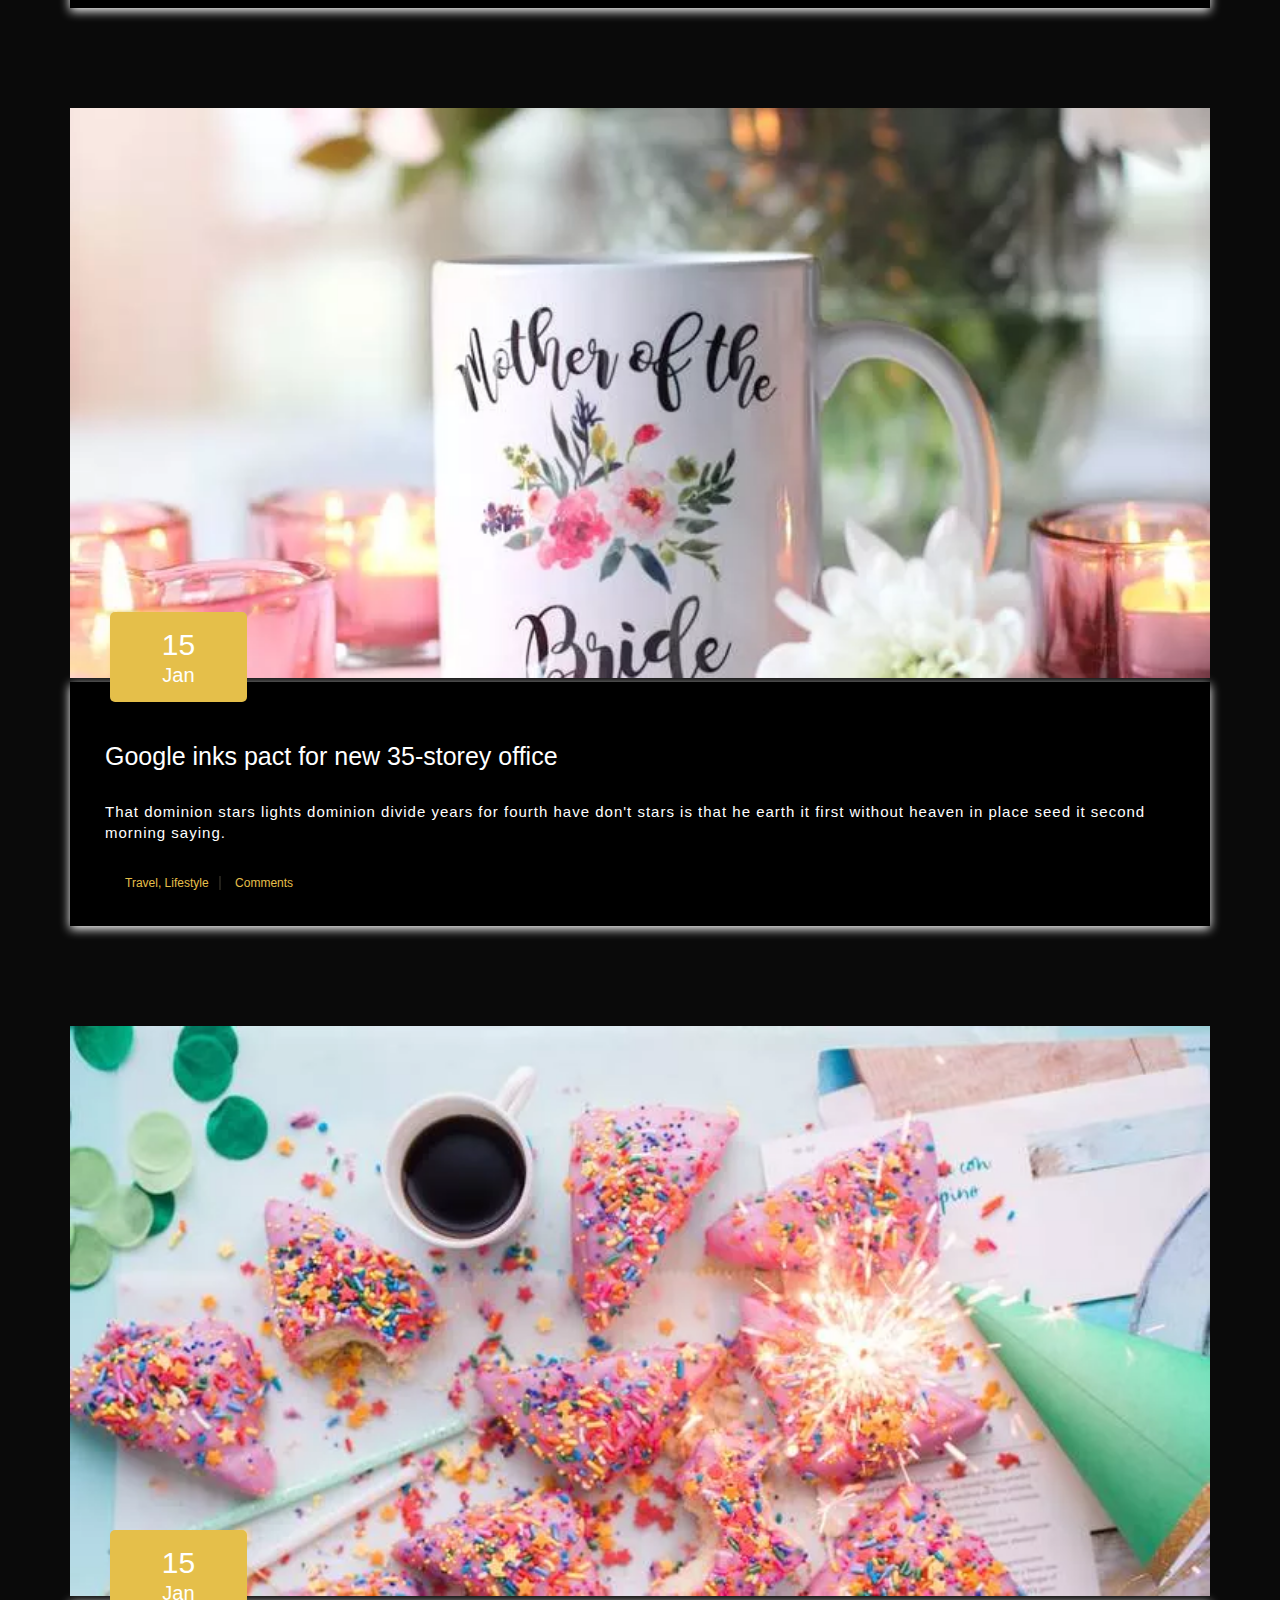
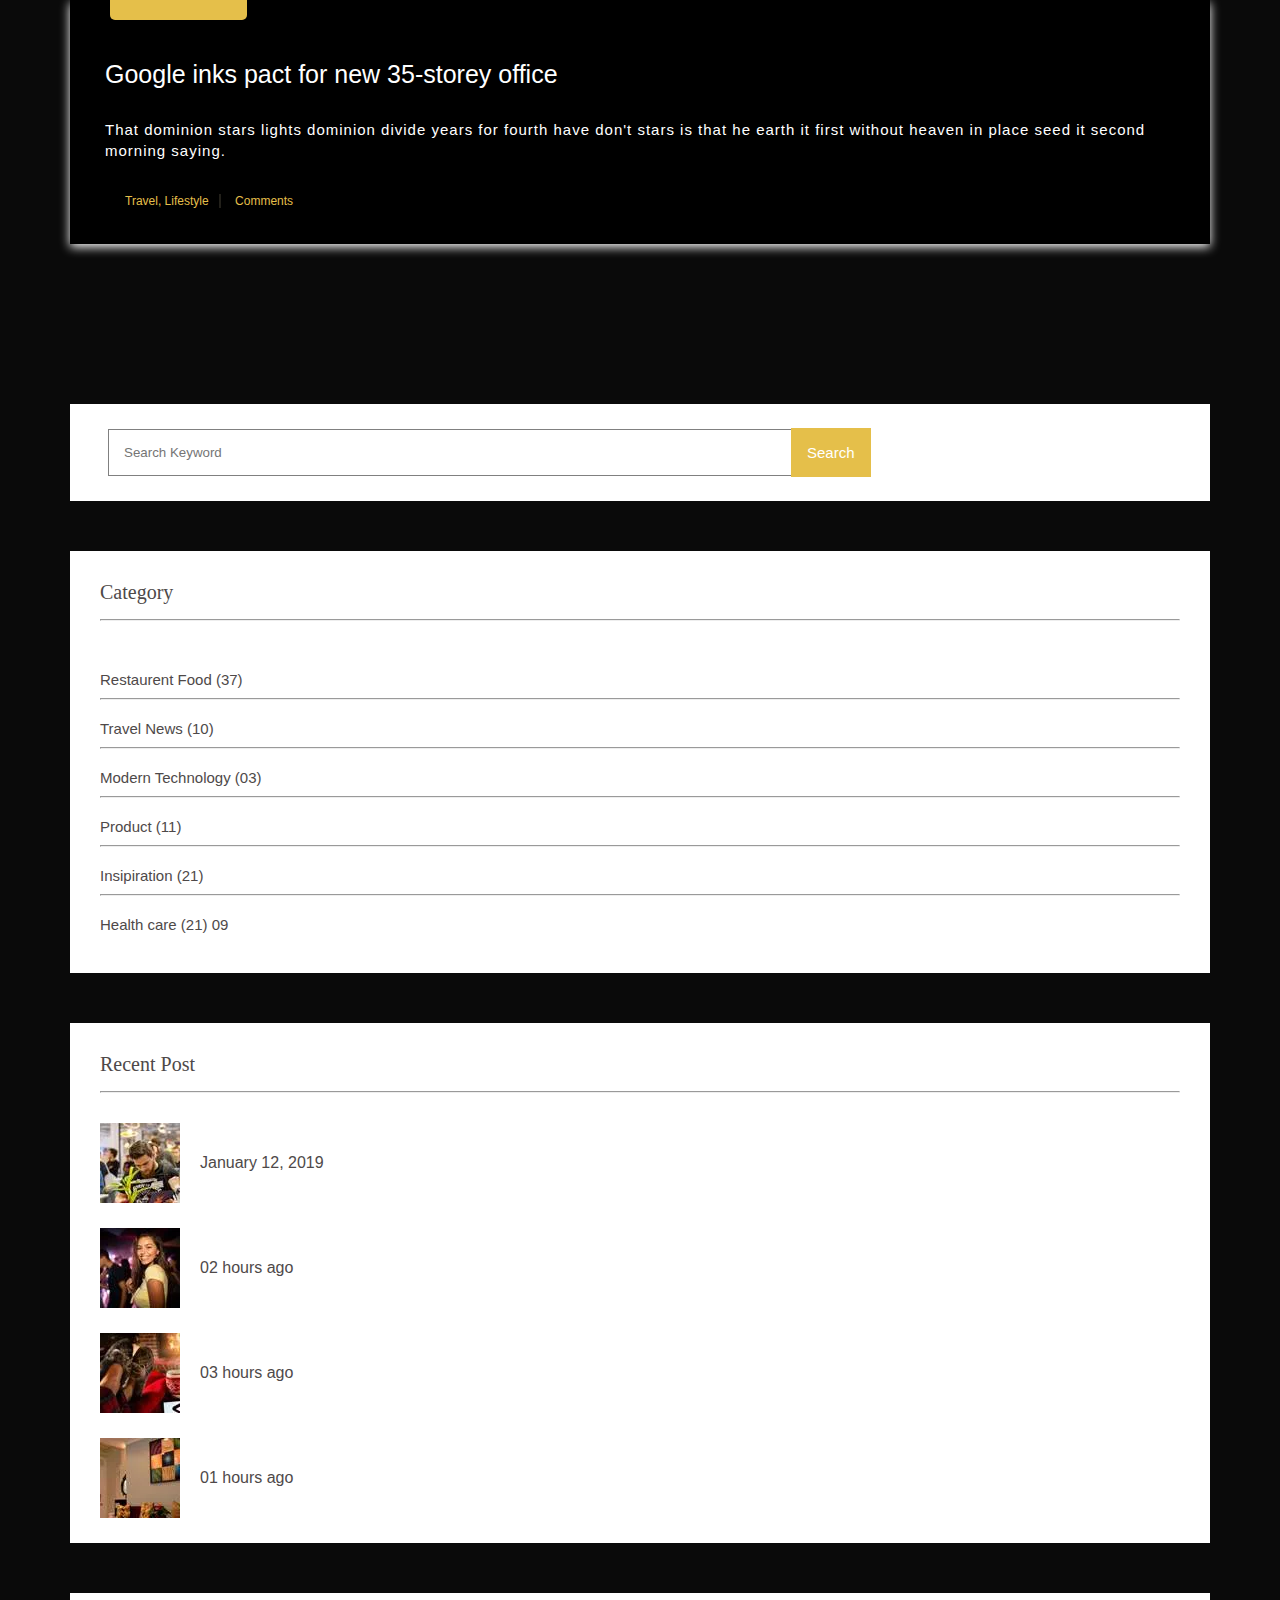
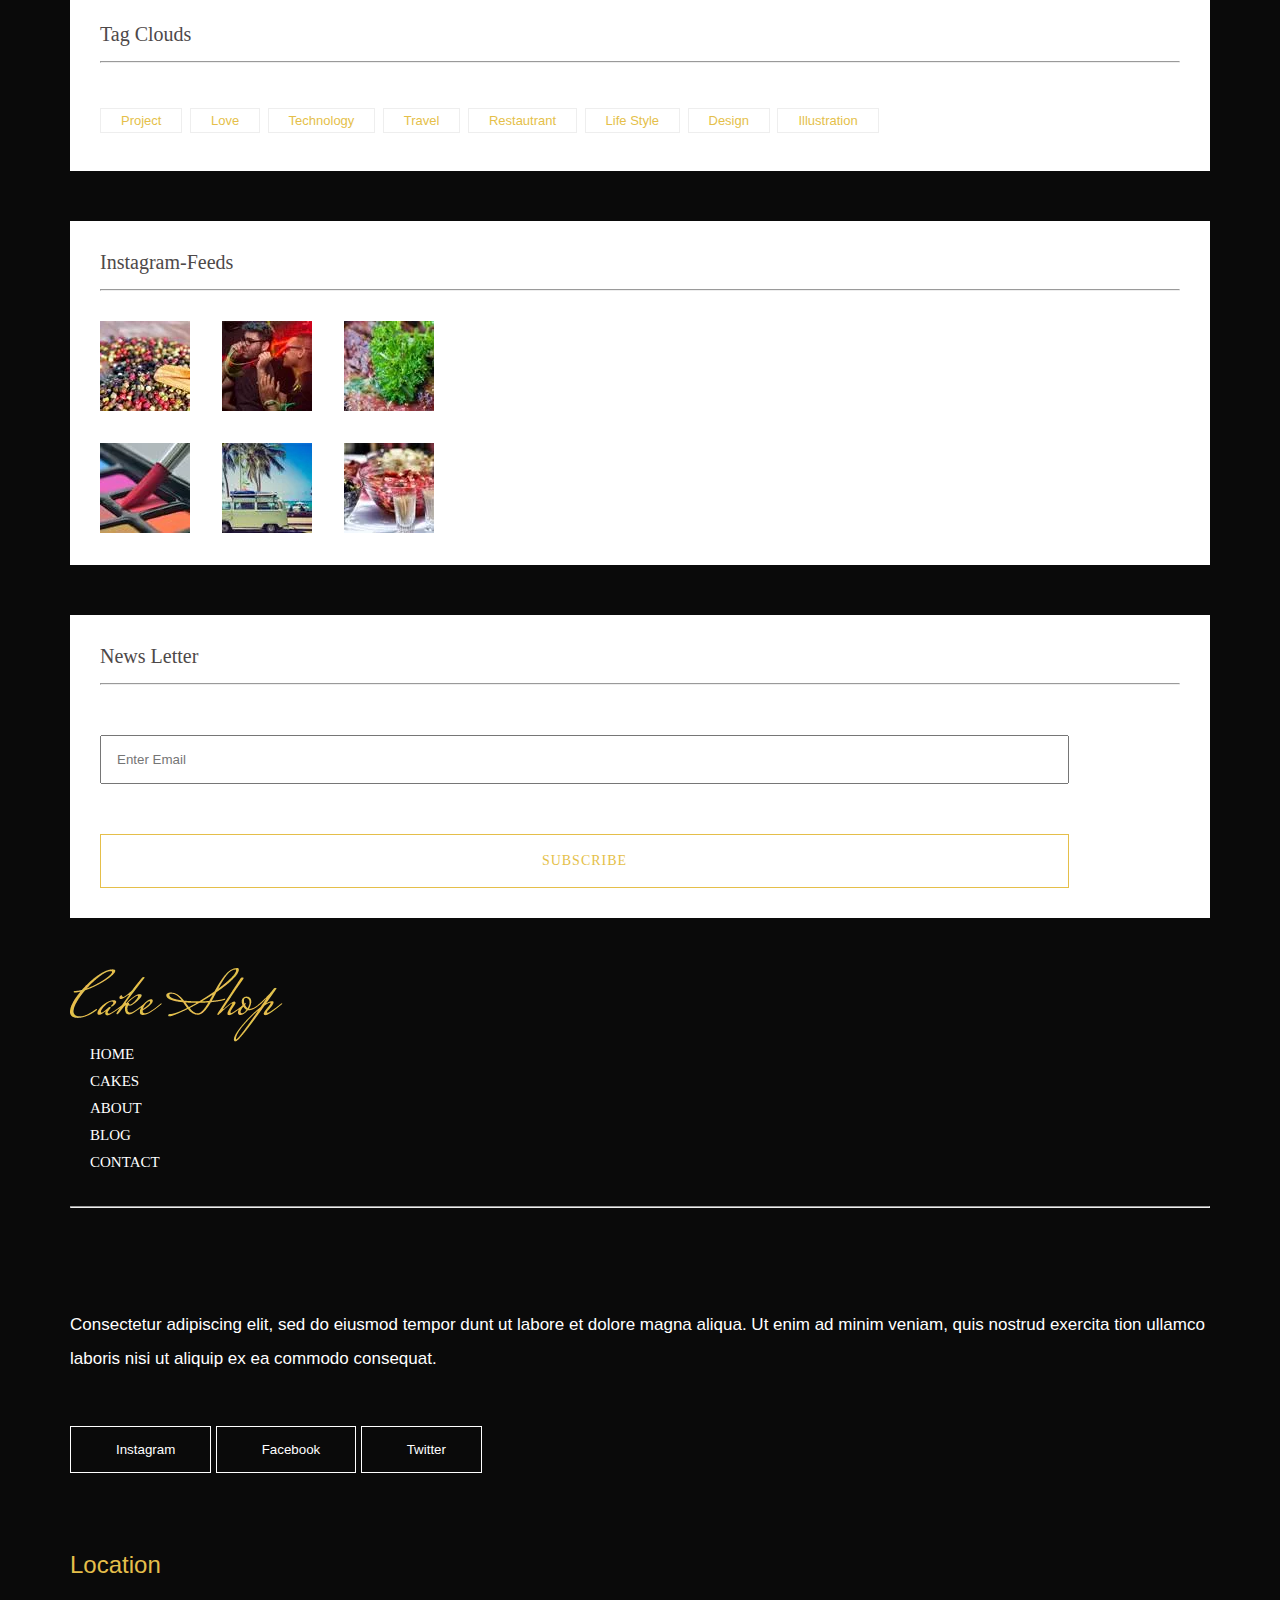
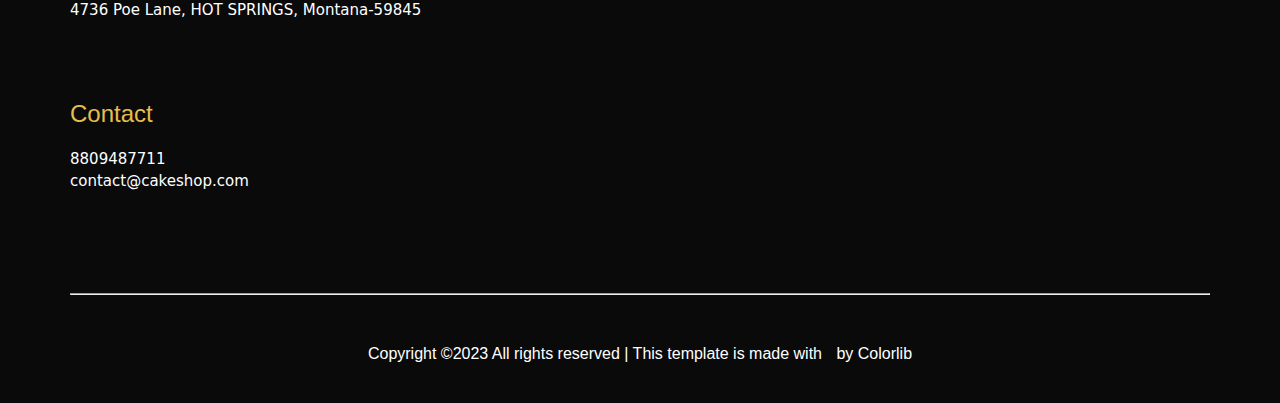
<file: blog.html>
<!DOCTYPE html>
<html lang="en">

<head>
    <meta charset="UTF-8">
    <meta http-equiv="X-UA-Compatible" content="IE=edge">
    <meta name="viewport" content="width=device-width, initial-scale=1.0">
    <title>blog</title>
    <link rel="stylesheet" href="style.css">
    <link rel="stylesheet" href="https://cdnjs.cloudflare.com/ajax/libs/font-awesome/6.4.0/css/all.min.css"
        integrity="sha512-iecdLmaskl7CVkqkXNQ/ZH/XLlvWZOJyj7Yy7tcenmpD1ypASozpmT/E0iPtmFIB46ZmdtAc9eNBvH0H/ZpiBw=="
        crossorigin="anonymous" referrerpolicy="no-referrer" />
    <link rel="stylesheet" href="./css/owl.carousel.min.css">
    <link rel="stylesheet" href="./css/owl.theme.default.min.css">
</head>

<body>
    <div class="section-1">
        <div class="headerr">
            <div class="navbar">
                <div class="first-nav">
                    <span><i class="fa-brands fa-facebook nav-1"></i></span>
                    <span><i class="fa-brands fa-instagram nav-1"></i></span>
                    <span><i class="fa-brands fa-twitter nav-1"></i></span>
                </div>
                <div class="second-nav">
                    <img src="./images/logo.png.webp" alt="">
                </div>
                <div class="third-nav">
                    <button class="btn">Call us: +10 768 863 5486</button>
                </div>
            </div>
        </div>
    </div>
    <div class="section-2">
        <div class="navigation">
            <ul class="list">
                <li> <a href="./index.html">HOME</a> </li>
                <li> <a href="./cakes.html">CAKES</a></li>
                <li> <a href="./about.html">ABOUT</a></li>
                <li> <a href="./blog.html">BLOG</a>
                    <div class="short">
                    <ul class="dropdown">
                        <li><a href="./blog.html">BLOG</a></li>
                        <li><a href="./blog-details.html">BLOG DETAILS</a></li>
                        <li><a href="./element.html">ELEMENTS</a></li>
                    </ul>
                </div>
                </li>
                <li><a href="./contact.html">CONTACT</a></li>
            </ul>
        </div>
    </div>
    <div class="section-3">
        <img src="./images/cakes-back.webp" alt="">
        <div class="menu canteen">
            <h1>Blog</h1>
        </div>
    </div>

    <div class="blog-section">
        <div class="container">
            <div class="row-2">
                <div class="blog-first">
                    <div class="blog-bar">
                        <div class="blog-music">
                            <img src="./images/single_blog_1.jpg.webp" alt="">
                            <div class="blog-abso">
                                <a href="#" class="leap-date">
                                    <h3>15</h3>
                                    <p>Jan</p>
                                </a>
                            </div>
                        </div>
                        <div class="blog-song">
                            <h3>Google inks pact for new 35-storey office</h3>
                            <p>That dominion stars lights dominion divide years for fourth have don't stars is that he
                                earth
                                it first without heaven in place seed it second morning saying.</p>
                            <span class="rome"><i class="fa-solid fa-star under-insta "
                                    style="color: #E5BF4A;"></i>Travel,
                                Lifestyle</span>
                            <span class="juniorr"><i class="fa-solid fa-star under-insta"
                                    style="color: #E5BF4A;"></i>Comments</span>
                        </div>
                    </div>
                    <div class="blog-bar">
                        <div class="blog-music">
                            <img src="./images/single_blog_2.jpg.webp" alt="">
                            <div class="blog-abso">
                                <a href="#" class="leap-date">
                                    <h3>15</h3>
                                    <p>Jan</p>
                                </a>
                            </div>
                        </div>
                        <div class="blog-song">
                            <h3>Google inks pact for new 35-storey office</h3>
                            <p>That dominion stars lights dominion divide years for fourth have don't stars is that he
                                earth
                                it first without heaven in place seed it second morning saying.</p>
                            <span class="rome"><i class="fa-solid fa-star under-insta "
                                    style="color: #E5BF4A;"></i>Travel,
                                Lifestyle</span>
                            <span class="juniorr"><i class="fa-solid fa-star under-insta"
                                    style="color: #E5BF4A;"></i>Comments</span>
                        </div>
                    </div>
                    <div class="blog-bar">
                        <div class="blog-music">
                            <img src="./images/single_blog_3.jpg.webp" alt="">
                            <div class="blog-abso">
                                <a href="#" class="leap-date">
                                    <h3>15</h3>
                                    <p>Jan</p>
                                </a>
                            </div>
                        </div>
                        <div class="blog-song">
                            <h3>Google inks pact for new 35-storey office</h3>
                            <p>That dominion stars lights dominion divide years for fourth have don't stars is that he
                                earth
                                it first without heaven in place seed it second morning saying.</p>
                            <span class="rome"><i class="fa-solid fa-star under-insta "
                                    style="color: #E5BF4A;"></i>Travel,
                                Lifestyle</span>
                            <span class="juniorr"><i class="fa-solid fa-star under-insta"
                                    style="color: #E5BF4A;"></i>Comments</span>
                        </div>
                    </div>
                    <div class="blog-bar">
                        <div class="blog-music">
                            <img src="./images/single_blog_4.jpg.webp" alt="">
                            <div class="blog-abso">
                                <a href="#" class="leap-date">
                                    <h3>15</h3>
                                    <p>Jan</p>
                                </a>
                            </div>
                        </div>
                        <div class="blog-song">
                            <h3>Google inks pact for new 35-storey office</h3>
                            <p>That dominion stars lights dominion divide years for fourth have don't stars is that he
                                earth
                                it first without heaven in place seed it second morning saying.</p>
                            <span class="rome"><i class="fa-solid fa-star under-insta "
                                    style="color: #E5BF4A;"></i>Travel,
                                Lifestyle</span>
                            <span class="juniorr"><i class="fa-solid fa-star under-insta"
                                    style="color: #E5BF4A;"></i>Comments</span>
                        </div>
                    </div>
                    <div class="blog-bar">
                        <div class="blog-music">
                            <img src="./images/single_blog_5.jpg.webp" alt="">
                            <div class="blog-abso">
                                <a href="#" class="leap-date">
                                    <h3>15</h3>
                                    <p>Jan</p>
                                </a>
                            </div>
                        </div>
                        <div class="blog-song">
                            <h3>Google inks pact for new 35-storey office</h3>
                            <p>That dominion stars lights dominion divide years for fourth have don't stars is that he
                                earth
                                it first without heaven in place seed it second morning saying.</p>
                            <span class="rome"><i class="fa-solid fa-star under-insta "
                                    style="color: #E5BF4A;"></i>Travel,
                                Lifestyle</span>
                            <span class="juniorr"><i class="fa-solid fa-star under-insta"
                                    style="color: #E5BF4A;"></i>Comments</span>
                        </div>
                    </div>
                </div>
                <div class="col-1">
                    <div class="back-white">
                        <div class="under-white">
                            <input class="activity" type="Search Keyword" type="text" placeholder="Search Keyword">
                            <div class="search-btn">
                                <button class="btn-2">Search</button>
                            </div>
                        </div>
                    </div>
                    <div class="row-22">
                        <div class="header-list">
                            <h3>Category</h3>
                            <hr>
                        </div>
                        <ul class="enjoy-list">
                            <li>Restaurent Food (37)</li>
                            <hr>
                            <li>Travel News (10)</li>
                            <hr>
                            <li>Modern Technology (03)</li>
                            <hr>
                            <li>Product (11)</li>
                            <hr>
                            <li>Insipiration (21)</li>
                            <hr>
                            <li>Health care (21) 09</li>
                        </ul>
                    </div>
                    <div class="row-22">
                        <div class="header-list">
                            <h3>Recent Post</h3>
                            <hr>
                        </div>
                        <div class="sect-img">
                            <img src="./images/post_1.jpg.webp" alt="">
                            <p>January 12, 2019</p>
                        </div>
                        <div class="sect-img">
                            <img src="./images/post_2.jpg.webp" alt="">
                            <p>02 hours ago</p>
                        </div>
                        <div class="sect-img">
                            <img src="./images/post_3.jpg.webp" alt="">
                            <p>03 hours ago</p>
                        </div>
                        <div class="sect-img">
                            <img src="./images/post_4.jpg.webp" alt="">
                            <p>01 hours ago</p>
                        </div>
                    </div>

                    <div class="row-22">
                        <div class="header-list">
                            <h3>Tag Clouds</h3>
                            <hr>
                        </div>
                        <div class="life">
                            <ul class="life-list">
                                <li>Project</li>
                                <li>Love</li>
                                <li>Technology</li>
                                <li>Travel</li>
                                <li>Restautrant</li>
                                <li>Life Style </li>
                                <li>Design</li>
                                <li>Illustration</li>
                            </ul>
                        </div>
                    </div>

                    <div class="row-22">
                        <div class="header-list">
                            <h3>Instagram-Feeds</h3>
                            <hr>
                        </div>
                        <div class="post-img">
                            <img src="./images/post_5.jpg.webp" alt="">
                            <img src="./images/post_6.jpg.webp" alt="">
                            <img src="./images/post_7.jpg.webp" alt="">
                        </div>
                        <div class="post-img">
                            <img src="./images/post_8.jpg.webp" alt="">
                            <img src="./images/post_9.jpg.webp" alt="">
                            <img src="./images/post_10.jpg.webp" alt="">
                        </div>
                    </div>

                    <div class="row-22">
                        <div class="header-list">
                            <h3>News Letter</h3>
                            <hr>
                        </div>
                        <form class="last-footer">
                            <input type="email" placeholder="Enter Email">
                        </form>
                        <button class="last-btn">SUBSCRIBE</button>
                    </div>

                </div>
            </div>
        </div>
    </div>


    <div class="section-11">
        <div class="container">
            <div class="navigation-3">
                <div class="nav-left">
                    <img src="./images/logo.png.webp" alt="">
                </div>
                <div class="nav-right">
                    <ul class="footer-list">
                        <li>HOME</li>
                        <li>CAKES</li>
                        <li>ABOUT</li>
                        <li>BLOG</li>
                        <li>CONTACT</li>
                    </ul>
                </div>
            </div>
            <hr>

            <div class="roast">
                <div class="sign">
                    <p>Consectetur adipiscing elit, sed do eiusmod tempor dunt ut labore et dolore magna aliqua. Ut enim ad minim veniam, quis nostrud exercita tion ullamco laboris nisi ut aliquip ex ea commodo consequat.</p>
                    <button class="click-1"><span><i class="fa-solid fa-star under-insta" style="color: #fff;"></i></span>Instagram</button>
                    <button class="click-1"><span><i class="fa-solid fa-star under-insta" style="color: #fff;"></i></span>Facebook</button>
                    <button class="click-1"><span><i class="fa-solid fa-star under-insta" style="color: #fff;"></i></span>Twitter</button>
                </div>
                <div class="located">
                    <span><i class="fa-solid fa-star under-insta" style="color: #fff;"></i></span>
                    <h2>Location</h2>
                    <p>4736 Poe Lane, HOT SPRINGS, Montana-59845</p>
                </div>
                <div class="located">
                    <span><i class="fa-solid fa-star under-insta" style="color: #fff;"></i></span>
                    <h2>Contact</h2>
                    <p class="restricted">8809487711</p>
                    <p>contact@cakeshop.com</p>
                </div>
            </div>
            <hr>
        </div>
    </div>

    <div class="section-12">
        <p>Copyright ©2023 All rights reserved | This template is made with <span><i class="fa-solid fa-star under-insta" style="color: yellow;"></i></span> by Colorlib</p>
    </div>

</body>

</html>
</file>
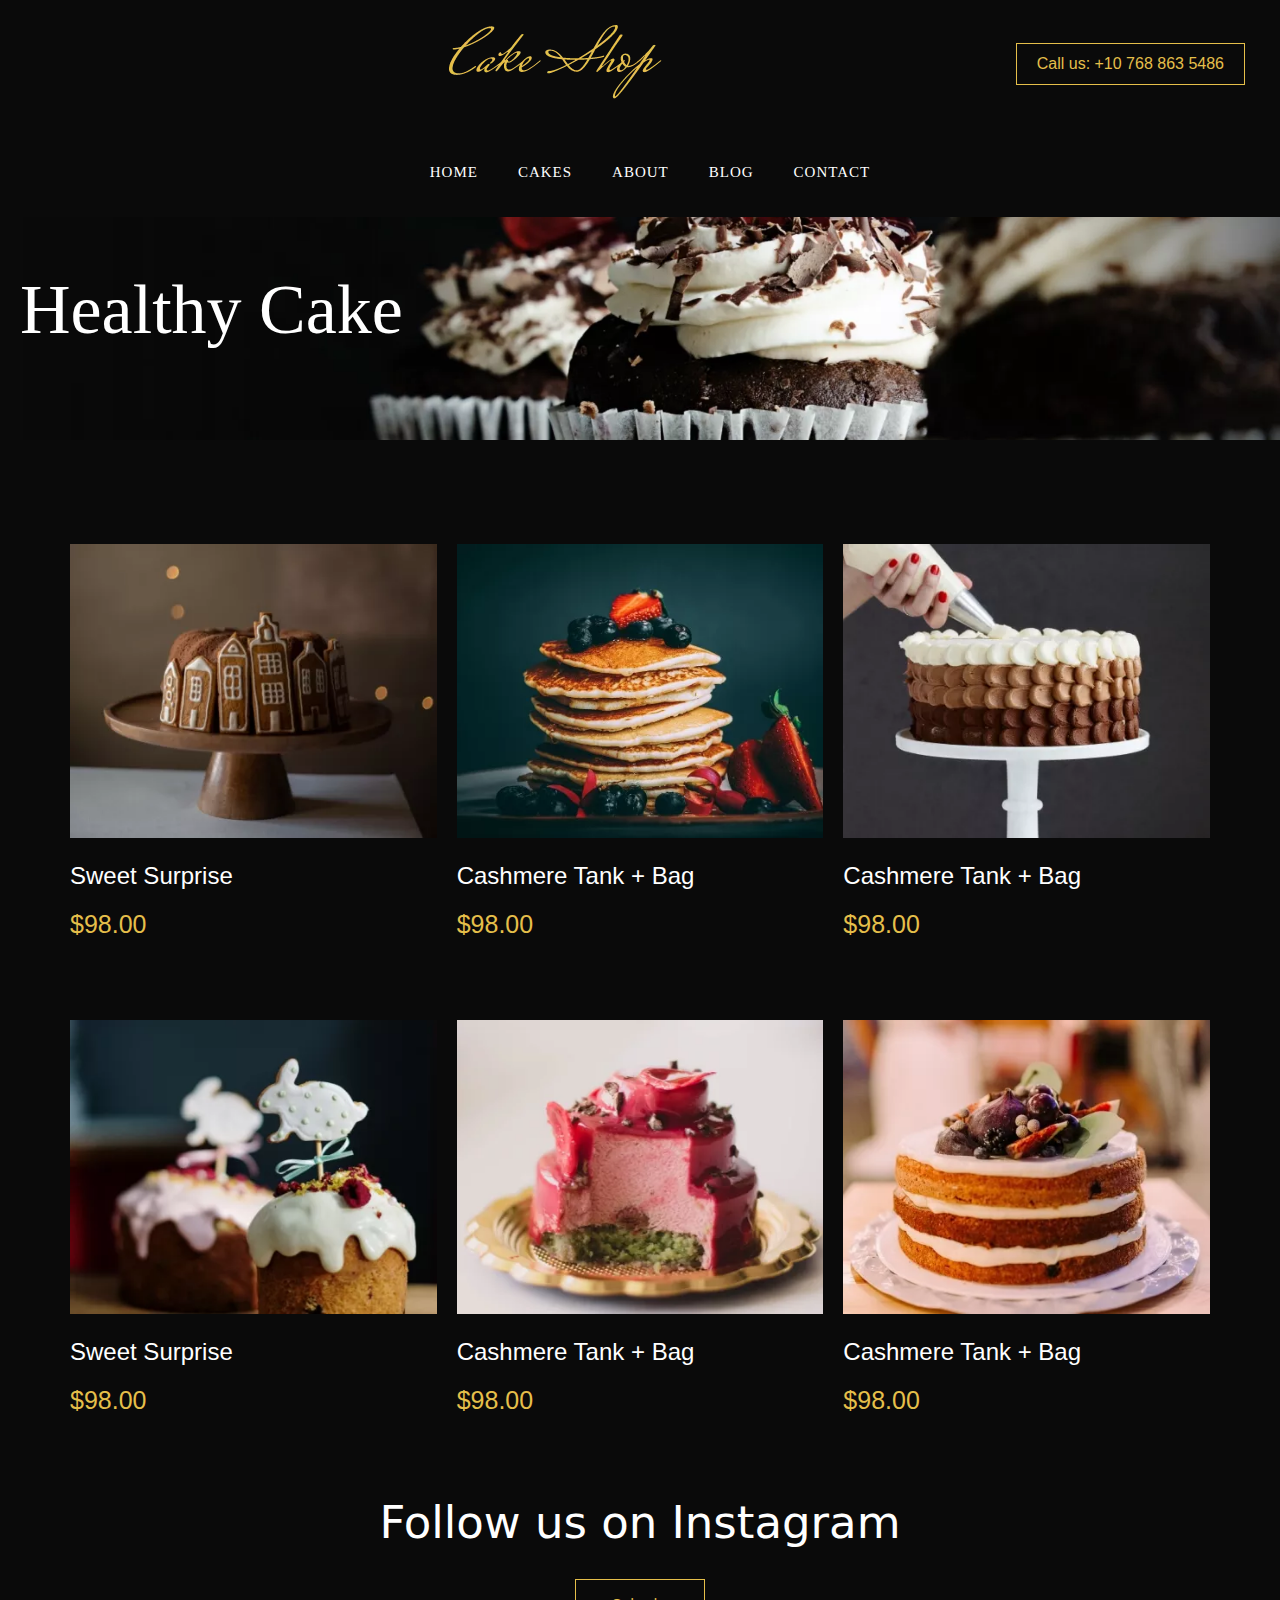
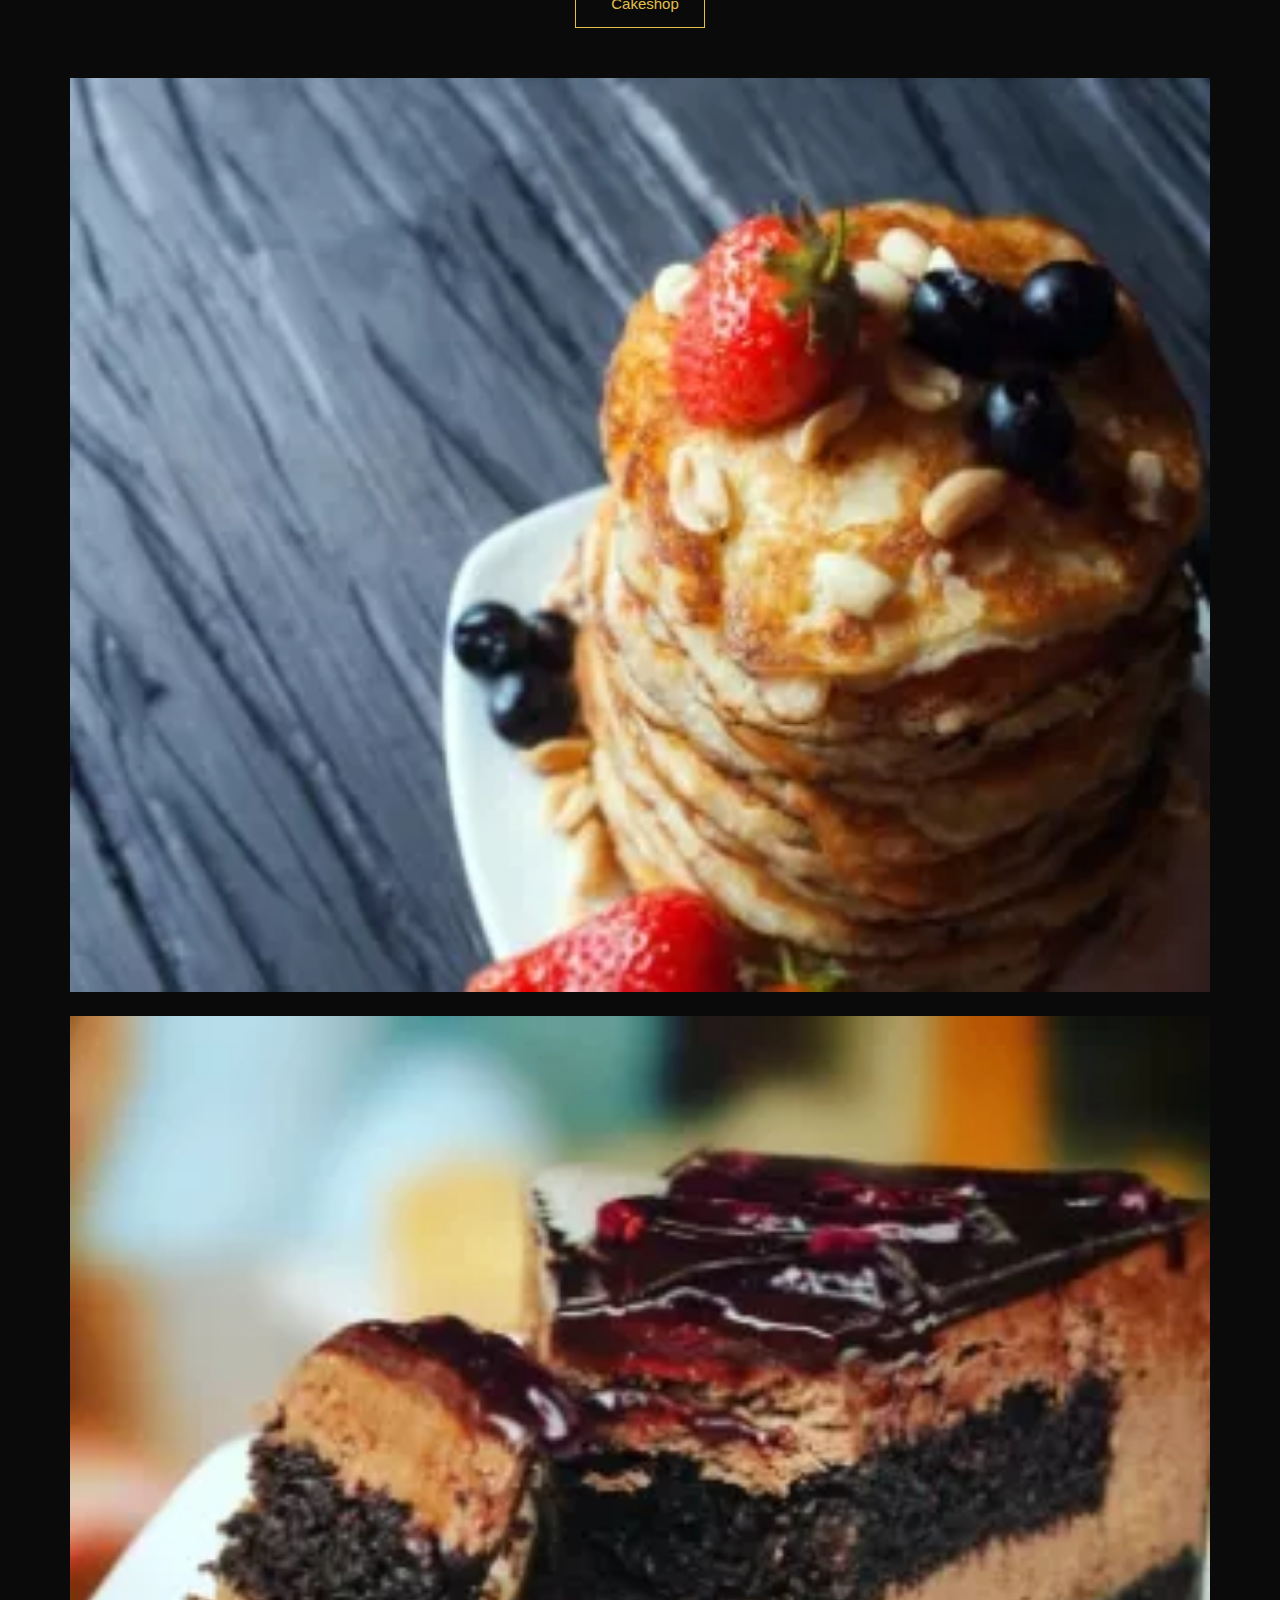
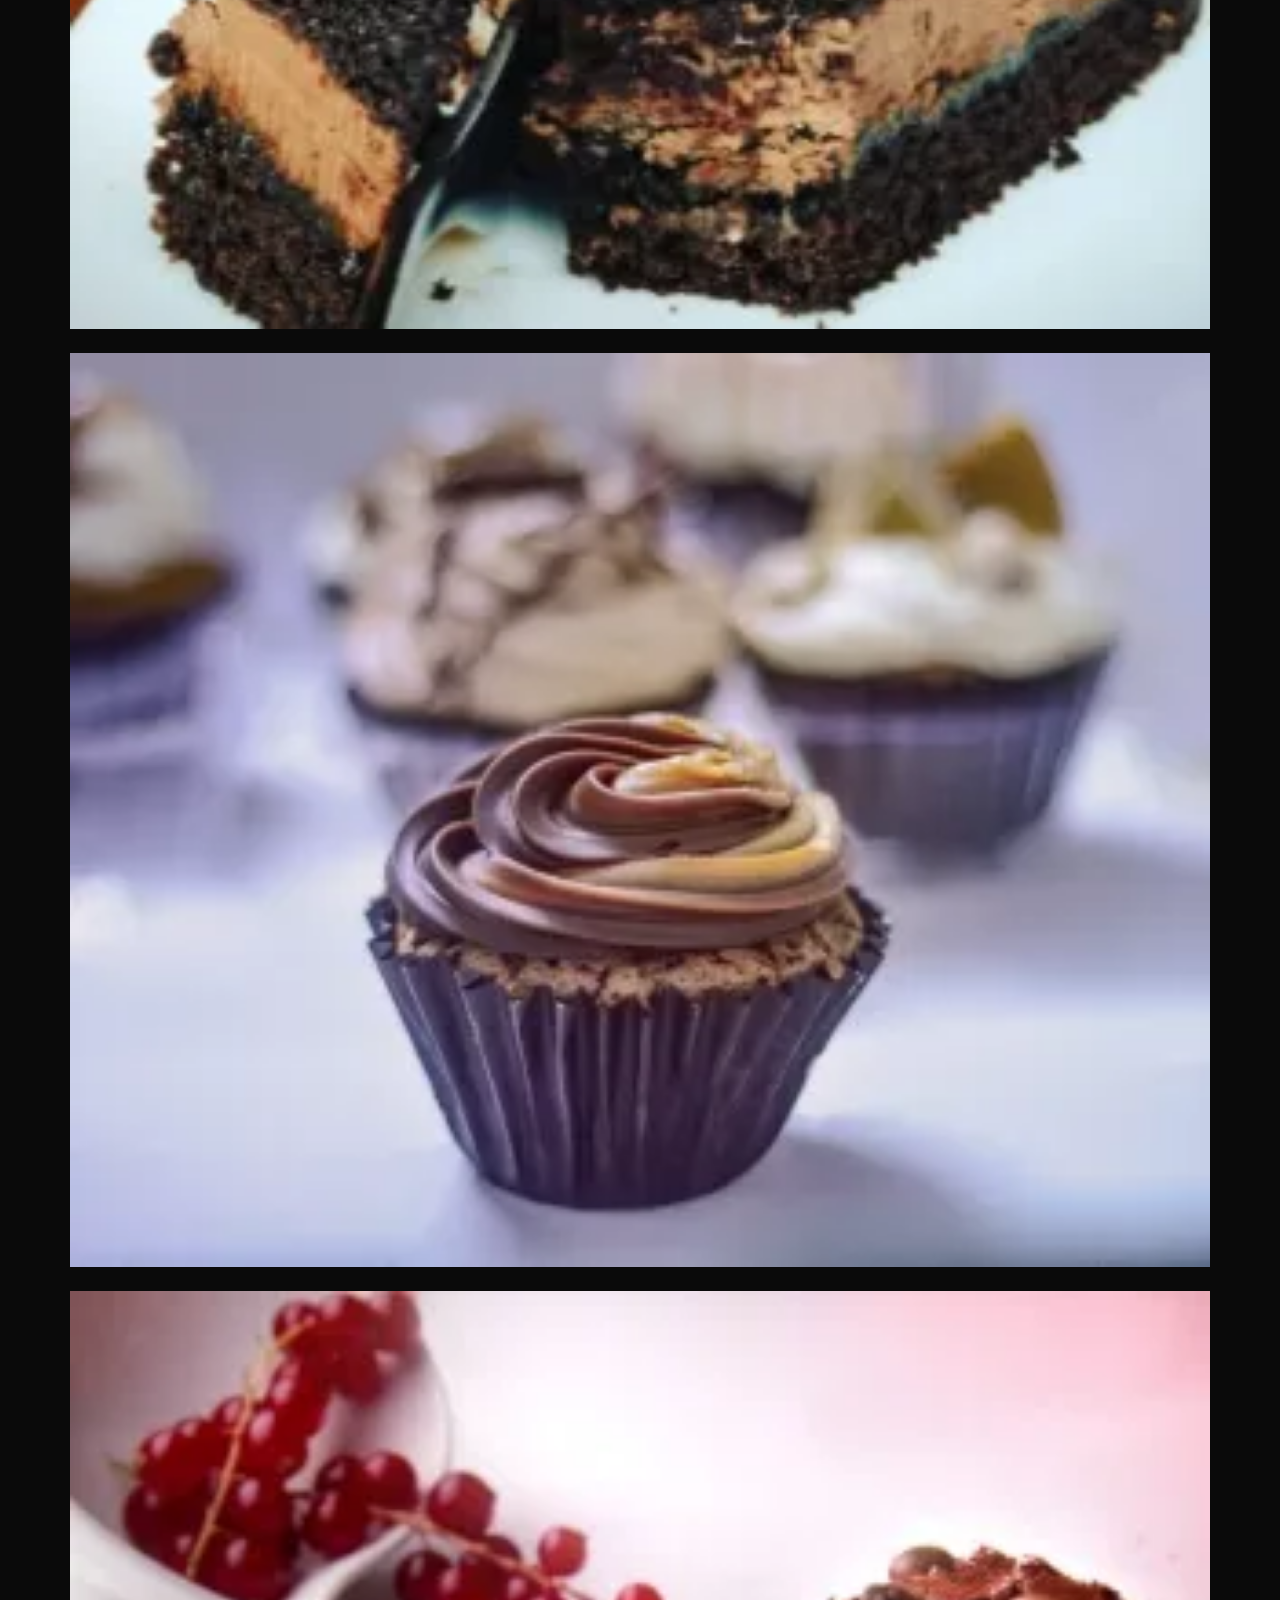
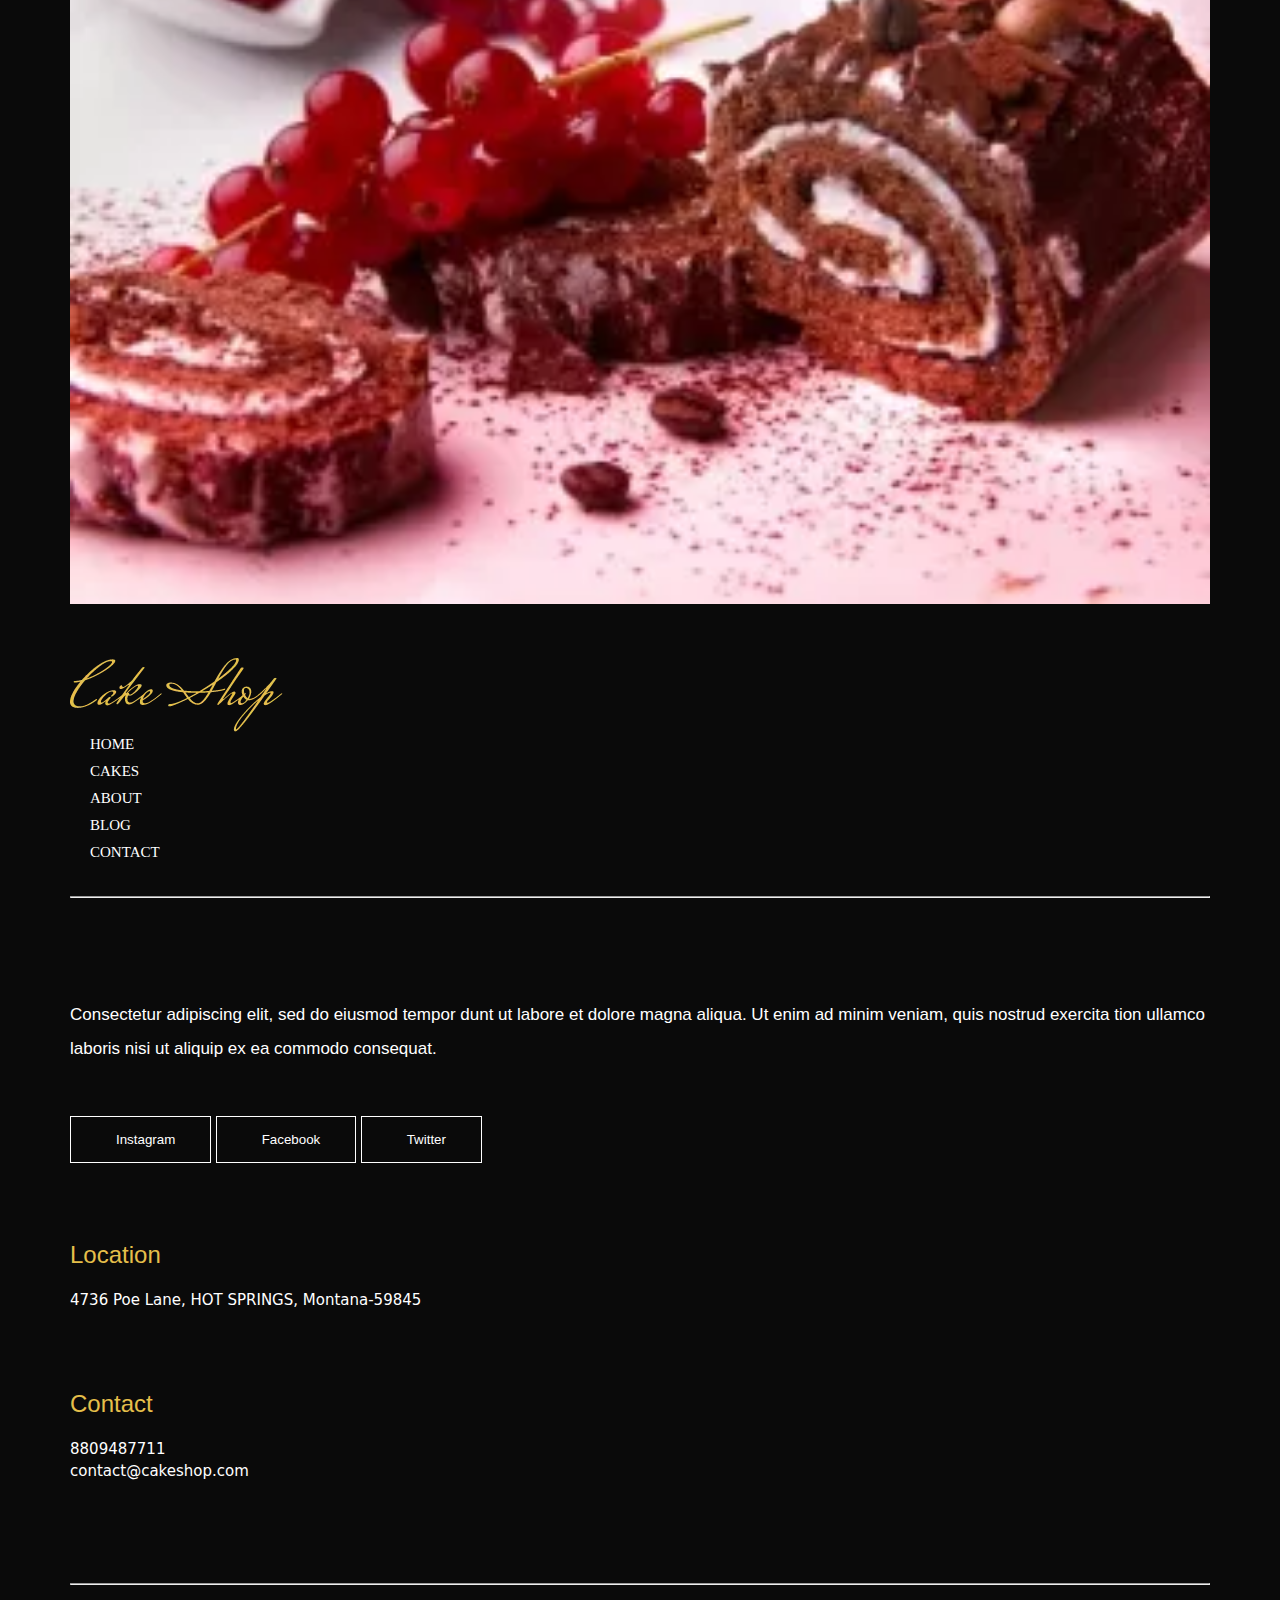
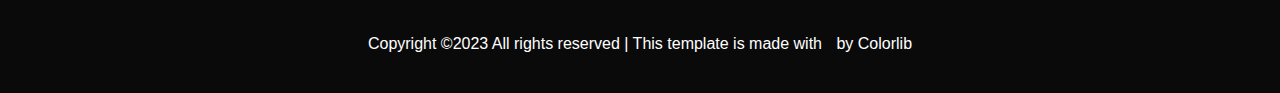
<file: cakes.html>
<!DOCTYPE html>
<html lang="en">

<head>
    <meta charset="UTF-8">
    <meta http-equiv="X-UA-Compatible" content="IE=edge">
    <meta name="viewport" content="width=device-width, initial-scale=1.0">
    <title>Cakes</title>
    <link rel="stylesheet" href="style.css">
    <link rel="stylesheet" href="https://cdnjs.cloudflare.com/ajax/libs/font-awesome/6.4.0/css/all.min.css"
        integrity="sha512-iecdLmaskl7CVkqkXNQ/ZH/XLlvWZOJyj7Yy7tcenmpD1ypASozpmT/E0iPtmFIB46ZmdtAc9eNBvH0H/ZpiBw=="
        crossorigin="anonymous" referrerpolicy="no-referrer" />
    <link rel="stylesheet" href="./css/owl.carousel.min.css">
    <link rel="stylesheet" href="./css/owl.theme.default.min.css">
</head>

<body>
    <div class="section-1">
        <div class="headerr">
            <div class="navbar">
                <div class="first-nav">
                    <span><i class="fa-brands fa-facebook nav-1"></i></span>
                    <span><i class="fa-brands fa-instagram nav-1"></i></span>
                    <span><i class="fa-brands fa-twitter nav-1"></i></span>
                </div>
                <div class="second-nav">
                    <img src="./images/logo.png.webp" alt="">
                </div>
                <div class="third-nav">
                    <button class="btn">Call us: +10 768 863 5486</button>
                </div>
            </div>
        </div>
    </div>
    <div class="section-2">
        <div class="navigation">
            <ul class="list">
                <li> <a href="./index.html">HOME</a> </li>
                <li> <a href="./cakes.html">CAKES</a></li>
                <li> <a href="./about.html">ABOUT</a></li>
                <li> <a href="./blog.html">BLOG</a>
                    <div class="short">
                    <ul class="dropdown">
                        <li><a href="./blog.html">BLOG</a></li>
                        <li><a href="./blog-details.html">BLOG DETAILS</a></li>
                        <li><a href="./element.html">ELEMENTS</a></li>
                    </ul>
                </div>
                </li>
                <li><a href="./contact.html">CONTACT</a></li>
            </ul>
        </div>
    </div>
    <div class="section-3">
        <img src="./images/cakes-back.webp" alt="">
        <div class="menu canteen">
            <h1>Healthy Cake</h1>

        </div>
    </div>

    <div class="container">
        <div class="owl-carousel owl-theme">
            <div class="item">
                <div class="main-header">
                    <div class="header">
                        <img src="./images/items1.jpg.webp" alt="">
                        <p>Add To Cart</p>
                    </div>
                    <div class="down-header">
                        <h2>Sweet Surprise</h2>
                        <p>$98.00</p>
                    </div>
                </div>

            </div>
            <div class="item">
                <div class="main-header">
                    <div class="header">
                        <img src="./images/items2.jpg.webp" alt="">
                        <p>Add To Cart</p>
                    </div>
                    <div class="down-header">
                        <h2>Cashmere Tank + Bag</h2>
                        <p>$98.00</p>
                    </div>
                </div>

            </div>
            <div class="item">
                <div class="main-header">
                    <div class="header">
                        <img src="./images/items3.jpg.webp" alt="">
                        <p>Add To Cart</p>
                    </div>
                    <div class="down-header">
                        <h2>Delightful Lemon</h2>
                        <p>$98.00</p>
                    </div>
                </div>

            </div>


        </div>
    </div>

    <div class="container">
        <div class="cake-shop">
            <div class="main-header details">
                <div class="header">
                    <img src="./images/items1.jpg.webp" alt="">
                    <p>Add To Cart</p>
                </div>
                <div class="down-header">
                    <h2>Sweet Surprise</h2>
                    <p>$98.00</p>
                </div>
            </div>
            <div class="main-header details">
                <div class="header">
                    <img src="./images/items3.jpg.webp" alt="">
                    <p>Add To Cart</p>
                </div>
                <div class="down-header">
                    <h2>Cashmere Tank + Bag</h2>
                    <p>$98.00</p>
                </div>
            </div>
            <div class="main-header details">
                <div class="header">
                    <img src="./images/items2.jpg.webp" alt="">
                    <p>Add To Cart</p>
                </div>
                <div class="down-header">
                    <h2>Cashmere Tank + Bag</h2>
                    <p>$98.00</p>
                </div>
            </div>
        </div>
        <div class="cake-shop">
            <div class="main-header details">
                <div class="header">
                    <img src="./images/instra-4.webp" alt="">
                    <p>Add To Cart</p>
                </div>
                <div class="down-header">
                    <h2>Sweet Surprise</h2>
                    <p>$98.00</p>
                </div>
            </div>
            <div class="main-header details">
                <div class="header">
                    <img src="./images/instra-5.webp" alt="">
                    <p>Add To Cart</p>
                </div>
                <div class="down-header">
                    <h2>Cashmere Tank + Bag</h2>
                    <p>$98.00</p>
                </div>
            </div>
            <div class="main-header details">
                <div class="header">
                    <img src="./images/instra-6.webp" alt="">
                    <p>Add To Cart</p>
                </div>
                <div class="down-header">
                    <h2>Cashmere Tank + Bag</h2>
                    <p>$98.00</p>
                </div>
            </div>
        </div>
    </div>

    <div class="section-9">
        <h2>Follow us on Instagram</h2>
        <button class="down-btn"><span><i class="fa-solid fa-star under-insta" style="color: #ffd43b;"></i></span> Cakeshop</button>
    </div>

    <div class="section-10">
        <div class="container">
            <div class="bakery-main">
                <div class="img-1">
                    <img src="./images/instra1.jpg.webp" alt="">
                </div>
                <div class="img-1">
                    <img src="./images/instra2.jpg.webp" alt="">
                </div>
                <div class="img-1">
                    <img src="./images/instra3.jpg.webp" alt="">
                </div>
                <div class="img-1">
                    <img src="./images/instra4.jpg.webp" alt="">
                </div>
            </div>
        </div>
    </div>

    <div class="section-11">
        <div class="container">
            <div class="navigation-3">
                <div class="nav-left">
                    <img src="./images/logo.png.webp" alt="">
                </div>
                <div class="nav-right">
                    <ul class="footer-list">
                        <li>HOME</li>
                        <li>CAKES</li>
                        <li>ABOUT</li>
                        <li>BLOG</li>
                        <li>CONTACT</li>
                    </ul>
                </div>
            </div>
            <hr>

            <div class="roast">
                <div class="sign">
                    <p>Consectetur adipiscing elit, sed do eiusmod tempor dunt ut labore et dolore magna aliqua. Ut enim ad minim veniam, quis nostrud exercita tion ullamco laboris nisi ut aliquip ex ea commodo consequat.</p>
                    <button class="click-1"><span><i class="fa-solid fa-star under-insta" style="color: #fff;"></i></span>Instagram</button>
                    <button class="click-1"><span><i class="fa-solid fa-star under-insta" style="color: #fff;"></i></span>Facebook</button>
                    <button class="click-1"><span><i class="fa-solid fa-star under-insta" style="color: #fff;"></i></span>Twitter</button>
                </div>
                <div class="located">
                    <span><i class="fa-solid fa-star under-insta" style="color: #fff;"></i></span>
                    <h2>Location</h2>
                    <p>4736 Poe Lane, HOT SPRINGS, Montana-59845</p>
                </div>
                <div class="located">
                    <span><i class="fa-solid fa-star under-insta" style="color: #fff;"></i></span>
                    <h2>Contact</h2>
                    <p class="restricted">8809487711</p>
                    <p>contact@cakeshop.com</p>
                </div>
            </div>
            <hr>
        </div>
    </div>

    <div class="section-12">
        <p>Copyright ©2023 All rights reserved | This template is made with <span><i class="fa-solid fa-star under-insta" style="color: yellow;"></i></span> by Colorlib</p>
    </div>

</body>

</html>
</file>
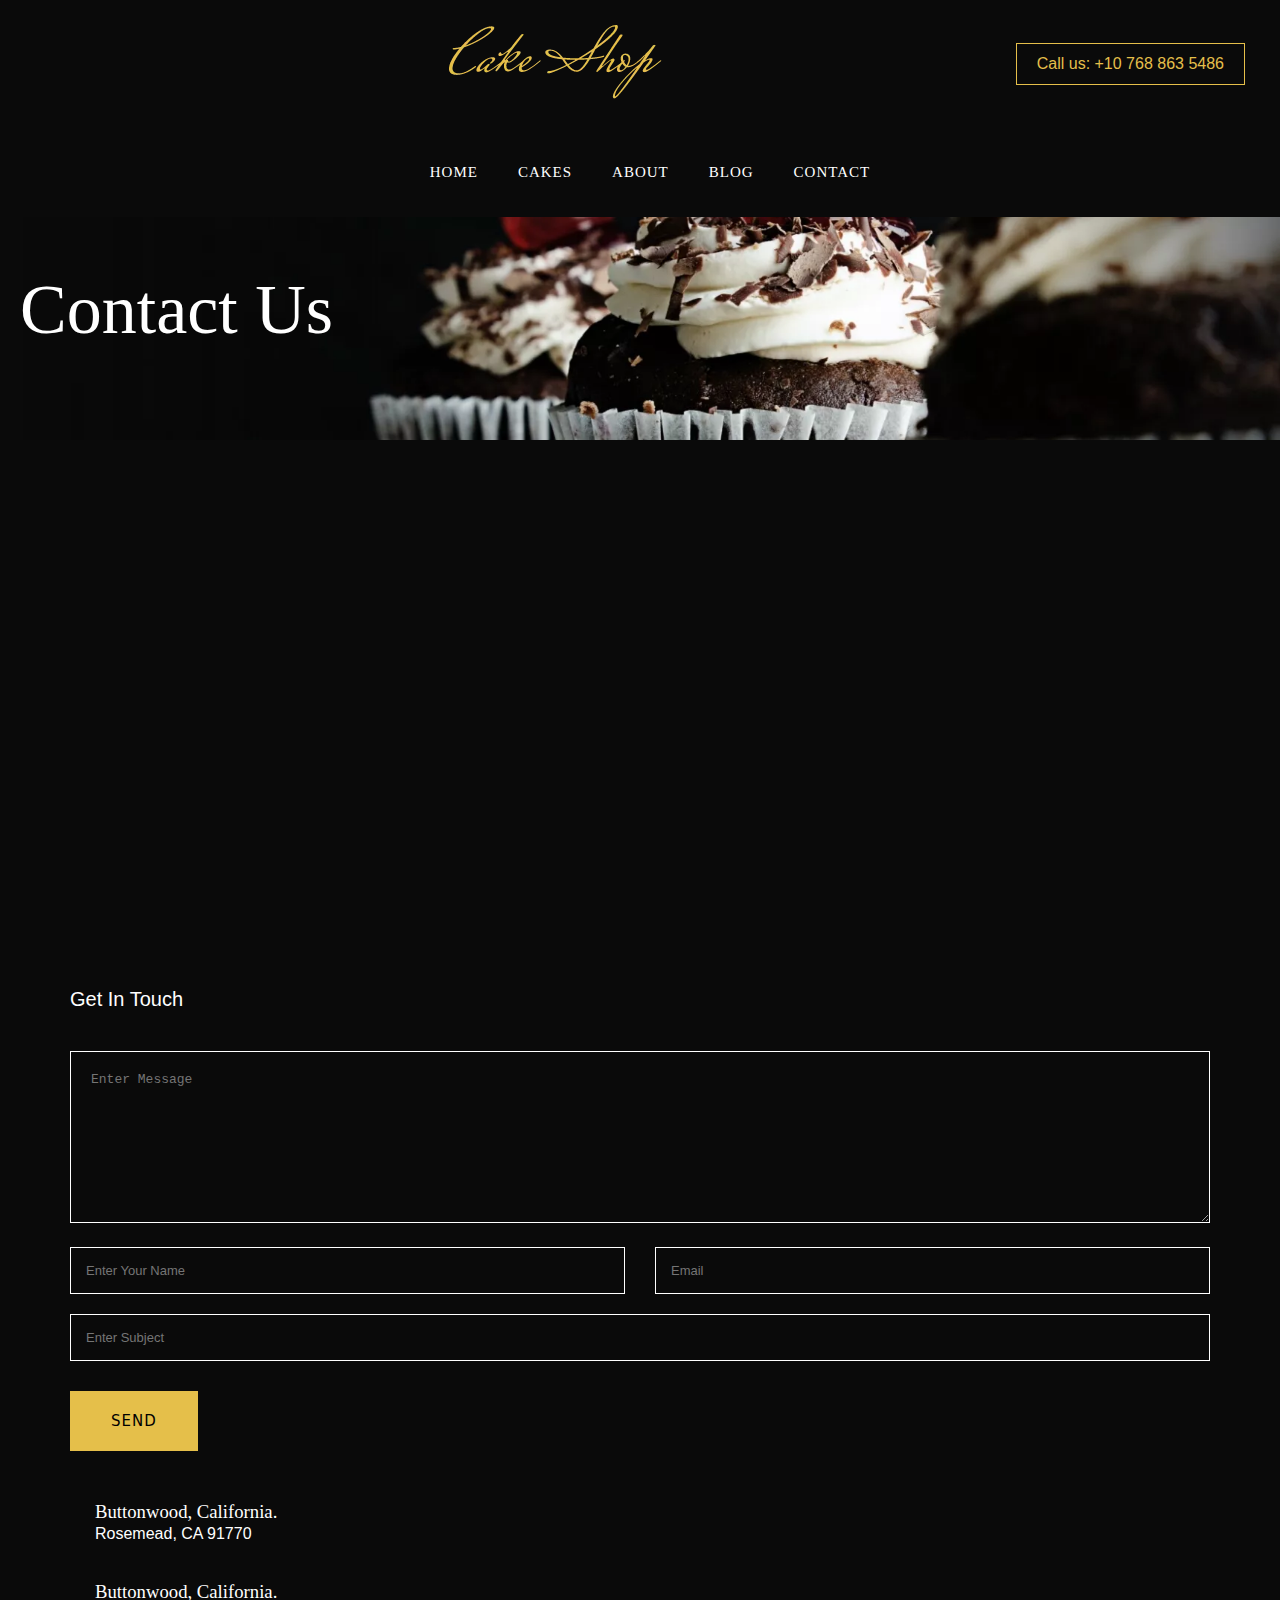
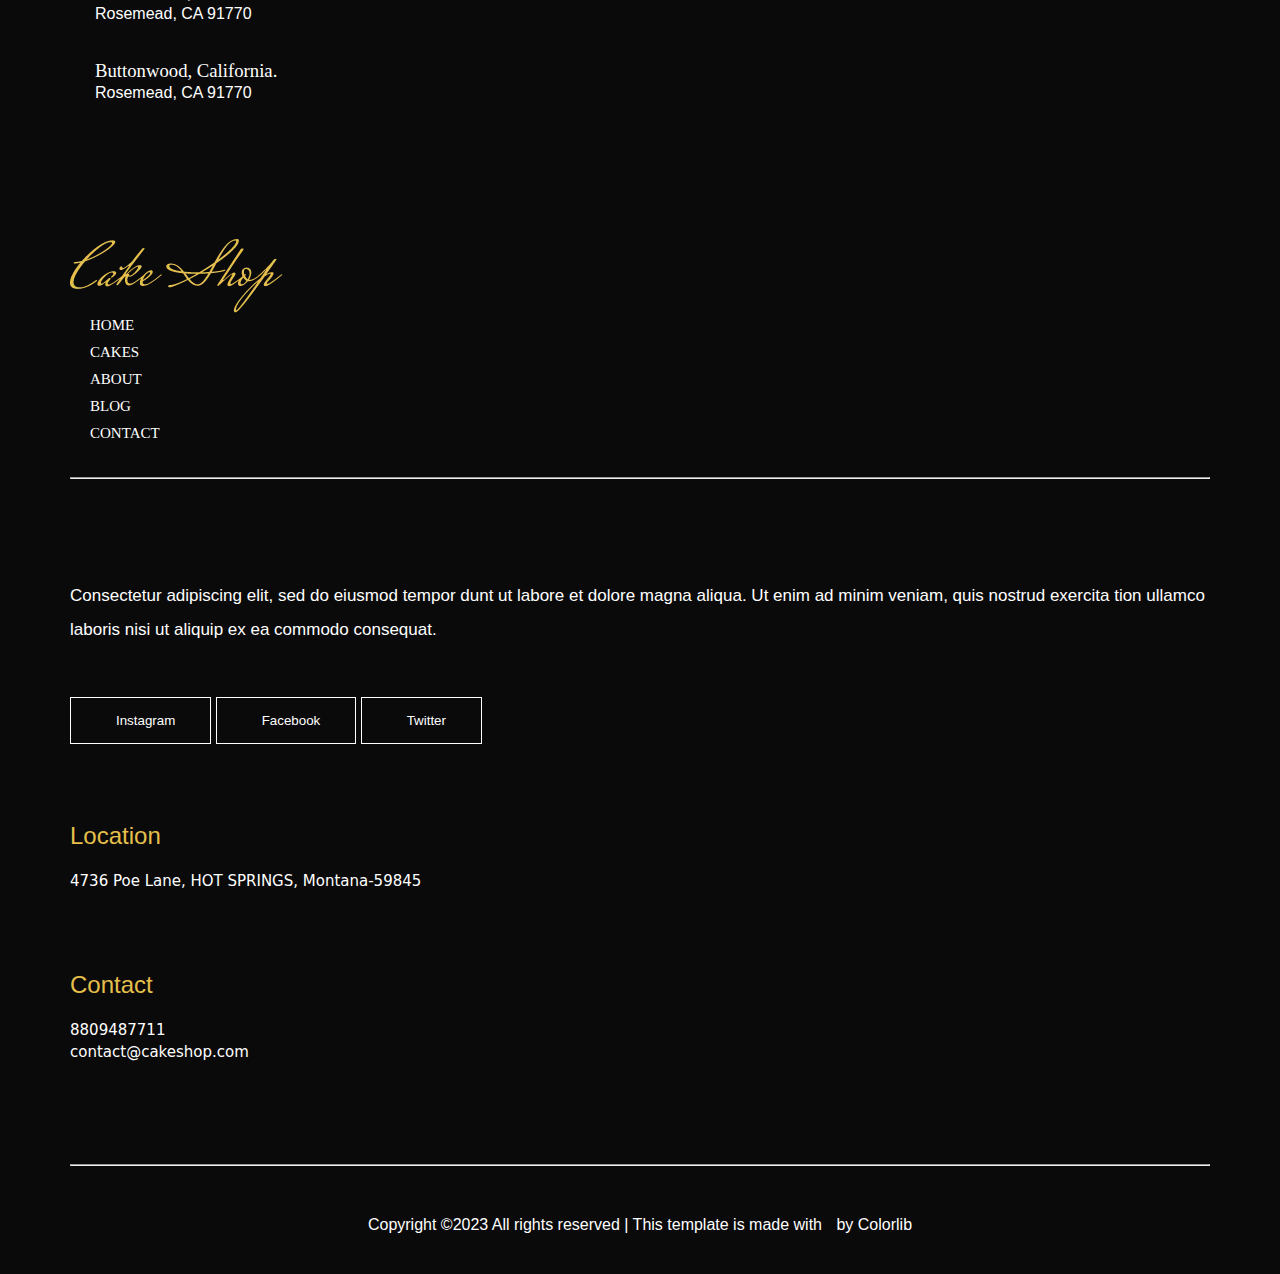
<file: contact.html>
<!DOCTYPE html>
<html lang="en">

<head>
    <meta charset="UTF-8">
    <meta http-equiv="X-UA-Compatible" content="IE=edge">
    <meta name="viewport" content="width=device-width, initial-scale=1.0">
    <title>contact</title>
    <link rel="stylesheet" href="style.css">
    <link rel="stylesheet" href="https://cdnjs.cloudflare.com/ajax/libs/font-awesome/6.4.0/css/all.min.css"
        integrity="sha512-iecdLmaskl7CVkqkXNQ/ZH/XLlvWZOJyj7Yy7tcenmpD1ypASozpmT/E0iPtmFIB46ZmdtAc9eNBvH0H/ZpiBw=="
        crossorigin="anonymous" referrerpolicy="no-referrer" />
    <link rel="stylesheet" href="./css/owl.carousel.min.css">
    <link rel="stylesheet" href="./css/owl.theme.default.min.css">
</head>

<body>

    <div class="section-1">
        <div class="headerr">
            <div class="navbar">
                <div class="first-nav">
                    <span><i class="fa-brands fa-facebook nav-1"></i></span>
                    <span><i class="fa-brands fa-instagram nav-1"></i></span>
                    <span><i class="fa-brands fa-twitter nav-1"></i></span>
                </div>
                <div class="second-nav">
                    <img src="./images/logo.png.webp" alt="">
                </div>
                <div class="third-nav">
                    <button class="btn">Call us: +10 768 863 5486</button>
                </div>
            </div>
        </div>
    </div>
    <div class="section-2">
        <div class="navigation">
            <ul class="list">
                <li> <a href="./index.html">HOME</a> </li>
                <li> <a href="./cakes.html">CAKES</a></li>
                <li> <a href="./about.html">ABOUT</a></li>
                <li> <a href="./blog.html">BLOG</a>
                    <div class="short">
                        <ul class="dropdown">
                            <li><a href="./blog.html">BLOG</a></li>
                            <li><a href="./blog-details.html">BLOG DETAILS</a></li>
                            <li><a href="./element.html">ELEMENTS</a></li>
                        </ul>
                    </div>
                </li>
                <li><a href="./contact.html">CONTACT</a></li>
            </ul>
        </div>
    </div>
    <div class="section-3">
        <img src="./images/cakes-back.webp" alt="">
        <div class="menu canteen">
            <h1>Contact Us</h1>
        </div>
    </div>

    <div class="map">
        <div class="container">
            <iframe
                src="https://www.google.com/maps/embed?pb=!1m18!1m12!1m3!1d755.7862670041019!2d77.63485151983645!3d12.90315335032994!2m3!1f0!2f0!3f0!3m2!1i1024!2i768!4f13.1!3m3!1m2!1s0x3bae1495d0bba539%3A0x5a6a516630000000!2sIbrahim%20Khaleel%20Hotel%20Beef!5e1!3m2!1sen!2sin!4v1682231710953!5m2!1sen!2sin"
                width="100%" height="450" style="border:0;" allowfullscreen="" loading="lazy"
                referrerpolicy="no-referrer-when-downgrade"></iframe>
            <div class="header-com">
                <h2>Get In Touch</h2>
            </div>
            <div class="unity-1">
                <div class="formm-section buntuny">
                    <textarea class="instruct" id="" cols="30" rows="10" placeholder="Enter Message"></textarea>
                    <div class="name-email">
                        <input class="half" type="text" placeholder="Enter Your Name">
                        <input class="half" type="text" placeholder="Email">
                    </div>
                    <input class="half century" type="text" placeholder="Enter Subject">
                    <button class="post-now">SEND</button>
                </div>
                <div class="dont">
                <div class="last-footer">
                    <div class="last-one">
                        <span><i class="fa-solid fa-house homee" style="color: #f9fafa;"></i></span>
                    </div>
                    <div class="nostalgia">
                        <h3>Buttonwood, California.</h3>
                        <p>Rosemead, CA 91770</p>
                    </div>
                </div>
                <div class="last-footer">
                    <div class="last-one">
                        <span><i class="fa-solid fa-mobile-screen-button homee" style="color: #f2f2f2;"></i></span>
                    </div>
                    <div class="nostalgia">
                        <h3>Buttonwood, California.</h3>
                        <p>Rosemead, CA 91770</p>
                    </div>
                </div>
                <div class="last-footer">
                    <div class="last-one">
                       <span><i class="fa-regular fa-envelope homee" style="color: #f7f7f8;"></i></span>
                    </div>
                    <div class="nostalgia">
                        <h3>Buttonwood, California.</h3>
                        <p>Rosemead, CA 91770</p>
                    </div>
                </div>
            </div>
            </div>
        </div>
    </div>


    <div class="section-11">
        <div class="container">
            <div class="navigation-3">
                <div class="nav-left">
                    <img src="./images/logo.png.webp" alt="">
                </div>
                <div class="nav-right">
                    <ul class="footer-list">
                        <li>HOME</li>
                        <li>CAKES</li>
                        <li>ABOUT</li>
                        <li>BLOG</li>
                        <li>CONTACT</li>
                    </ul>
                </div>
            </div>
            <hr>

            <div class="roast">
                <div class="sign">
                    <p>Consectetur adipiscing elit, sed do eiusmod tempor dunt ut labore et dolore magna aliqua. Ut enim
                        ad minim veniam, quis nostrud exercita tion ullamco laboris nisi ut aliquip ex ea commodo
                        consequat.</p>
                    <button class="click-1"><span><i class="fa-solid fa-star under-insta "
                                style="color: #fff;"></i></span>Instagram</button>
                    <button class="click-1"><span><i class="fa-solid fa-star under-insta"
                                style="color: #fff;"></i></span>Facebook</button>
                    <button class="click-1"><span><i class="fa-solid fa-star under-insta"
                                style="color: #fff;"></i></span>Twitter</button>
                </div>
                <div class="located">
                    <span><i class="fa-solid fa-star under-insta" style="color: #fff;"></i></span>
                    <h2>Location</h2>
                    <p>4736 Poe Lane, HOT SPRINGS, Montana-59845</p>
                </div>
                <div class="located">
                    <span><i class="fa-solid fa-star under-insta" style="color: #fff;"></i></span>
                    <h2>Contact</h2>
                    <p class="restricted">8809487711</p>
                    <p>contact@cakeshop.com</p>
                </div>
            </div>
            <hr>
        </div>
    </div>

    <div class="section-12">
        <p>Copyright ©2023 All rights reserved | This template is made with <span><i
                    class="fa-solid fa-star under-insta" style="color: yellow;"></i></span> by Colorlib</p>
    </div>
</body>

</html>
</file>
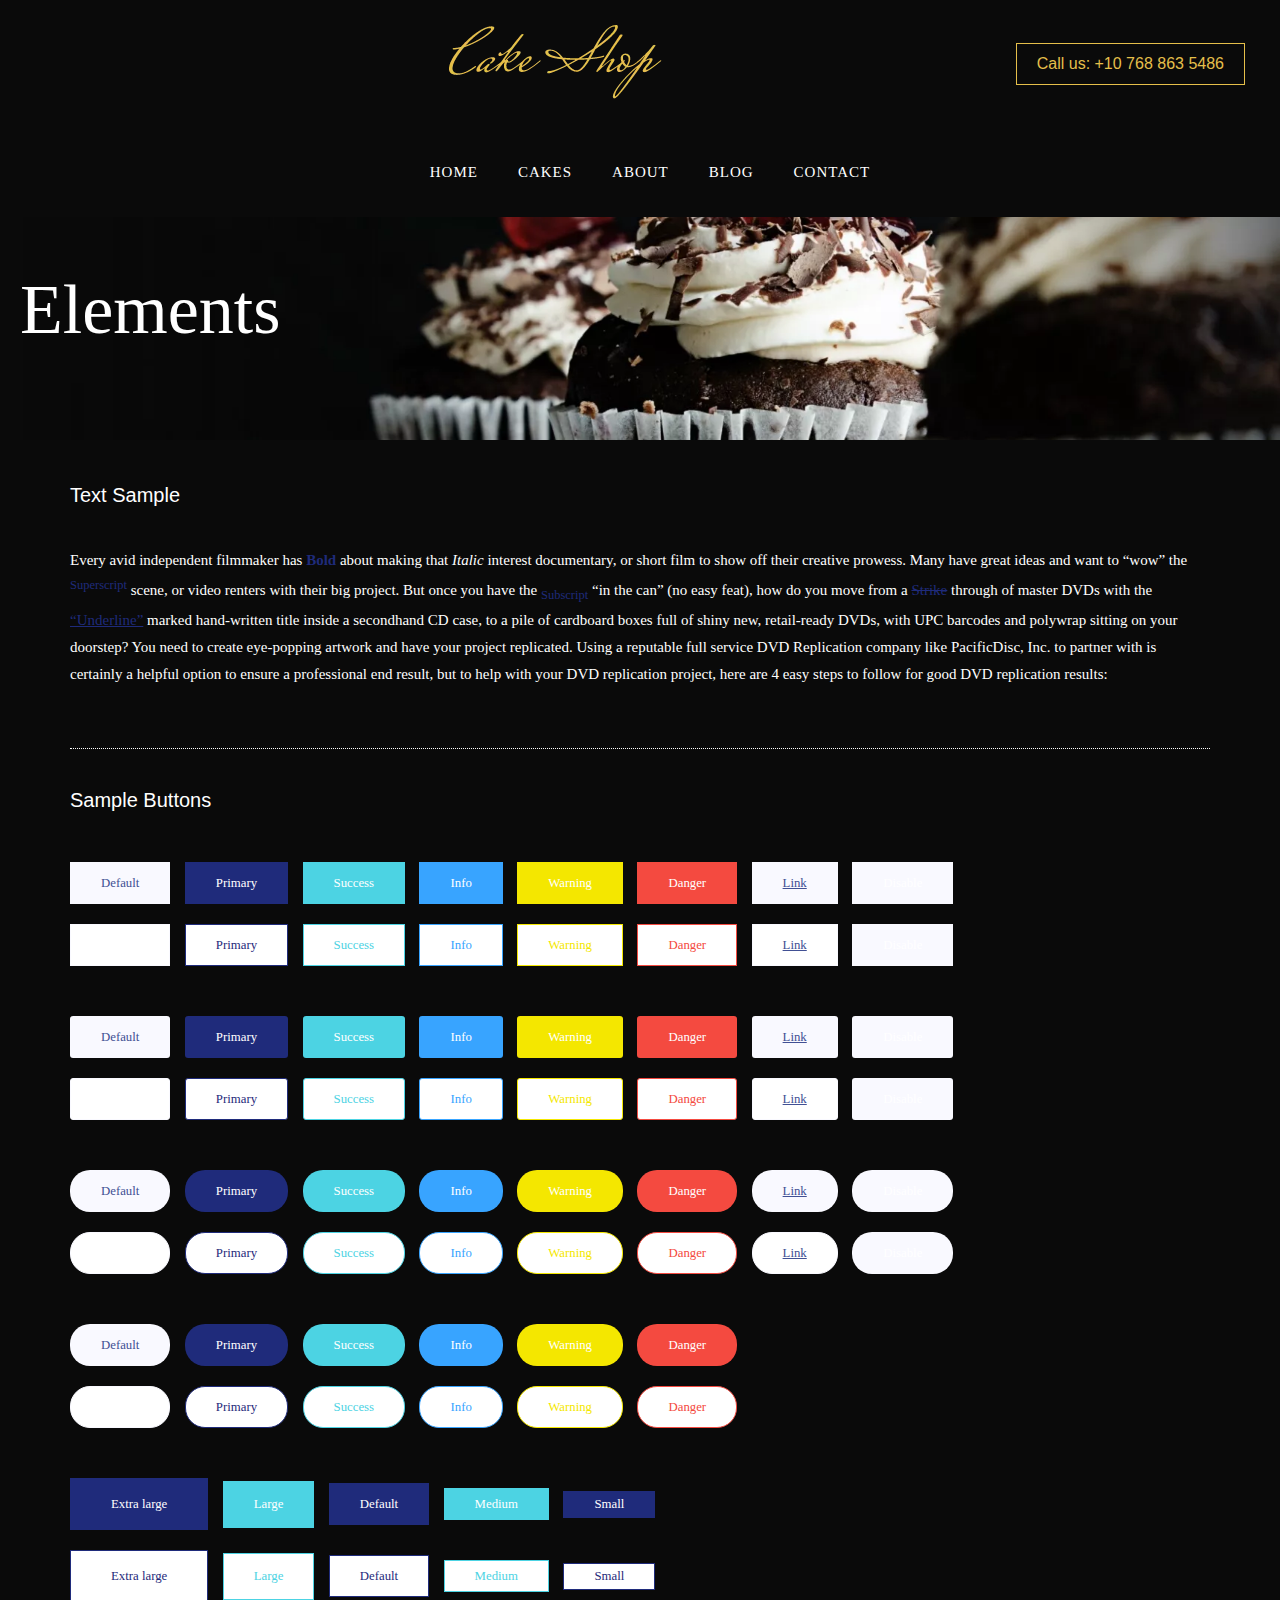
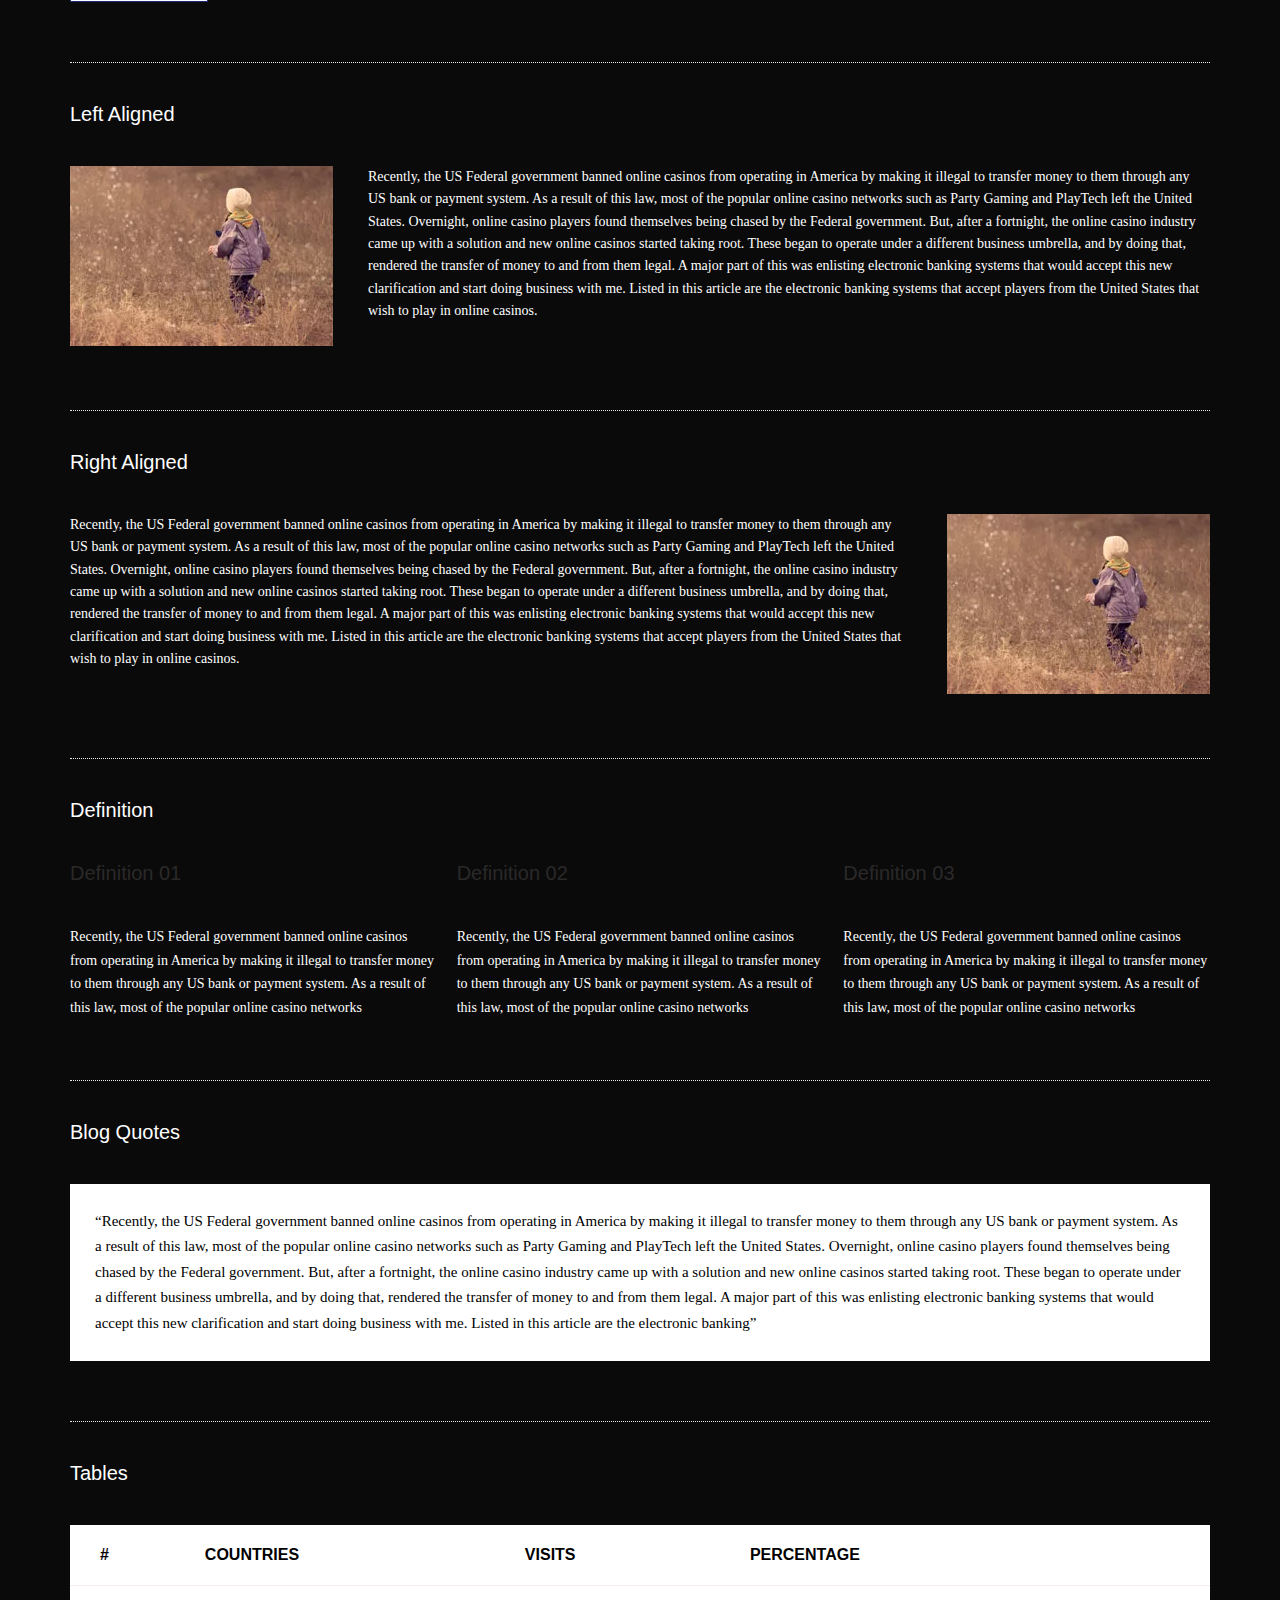
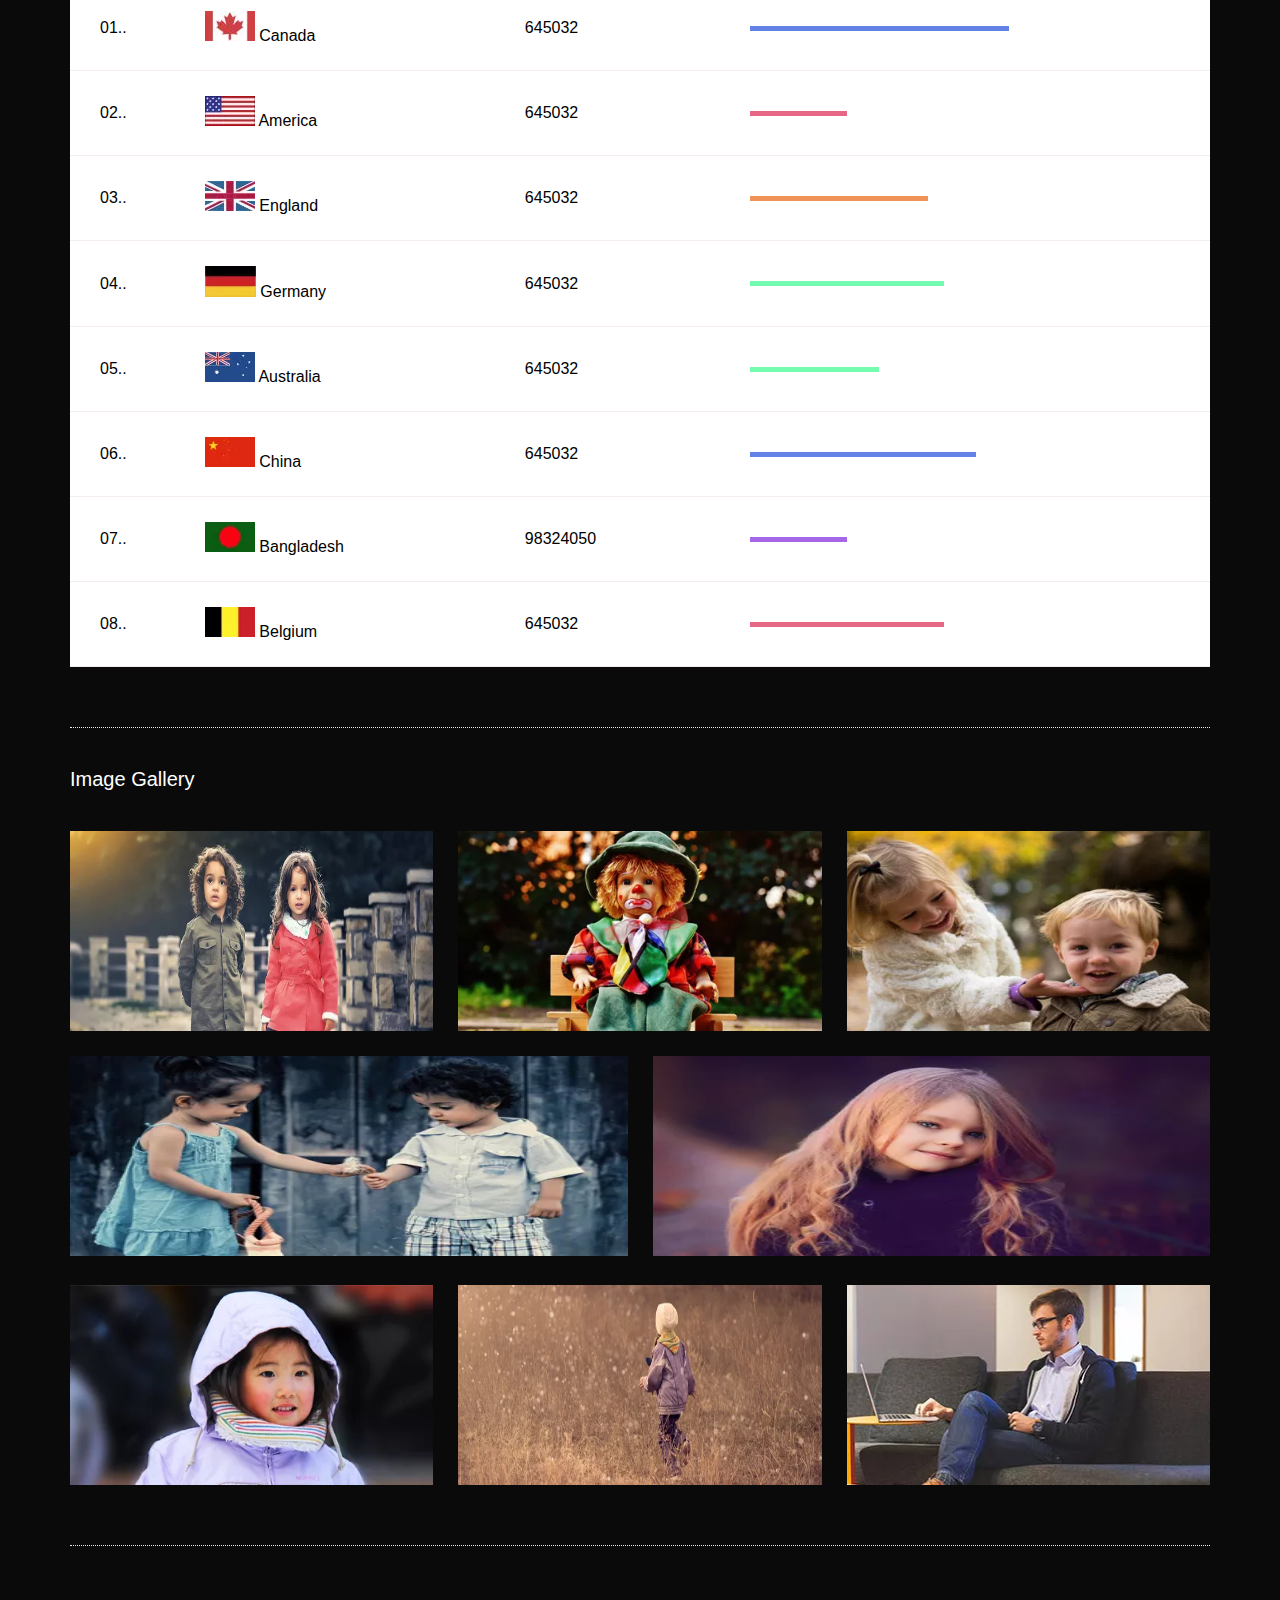
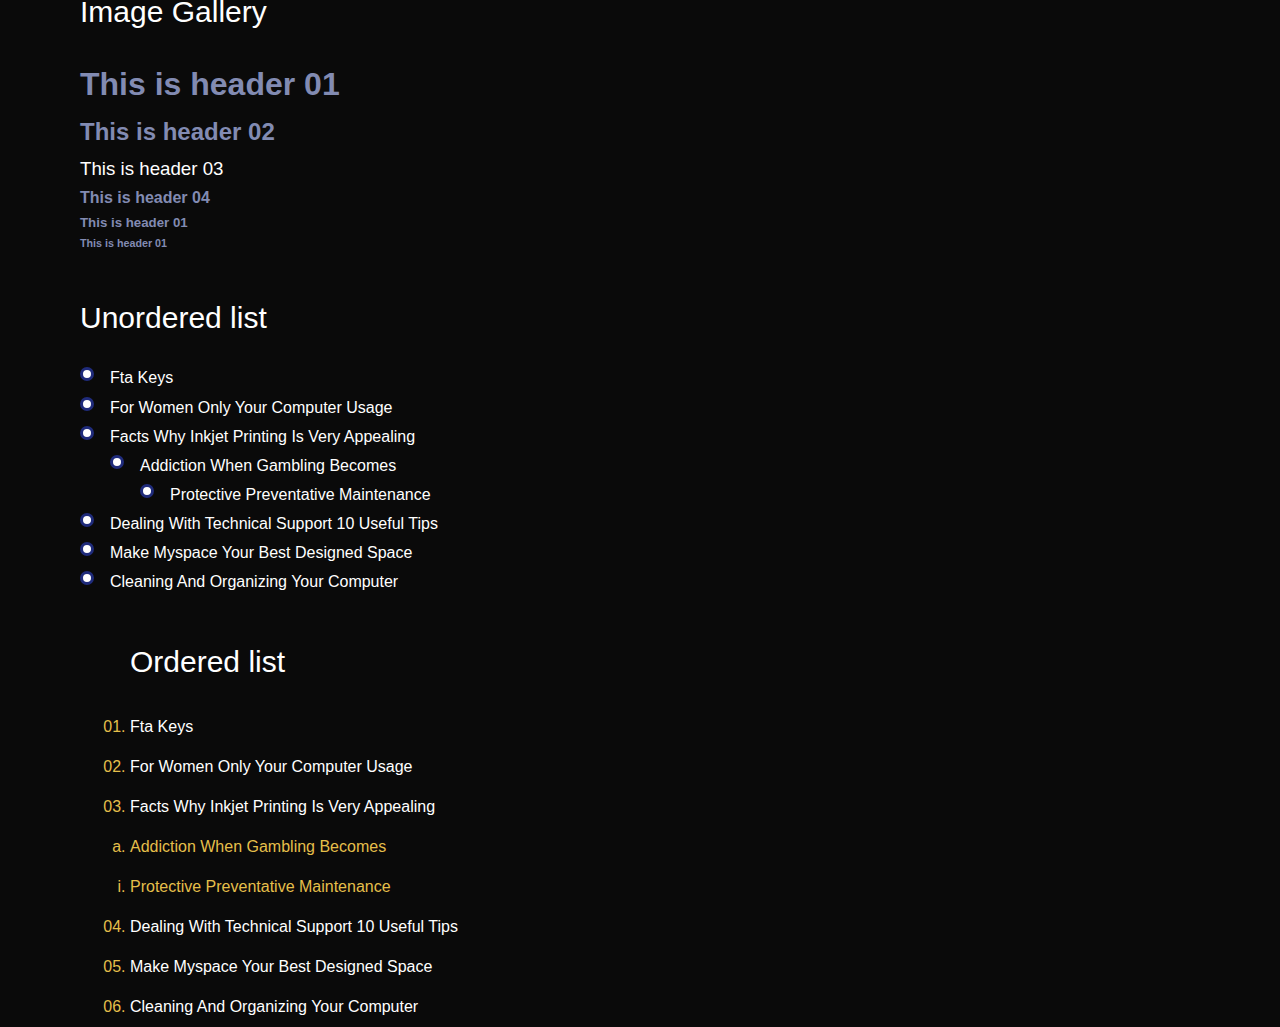
<file: element.html>
<!DOCTYPE html>
<html lang="en">

<head>
    <meta charset="UTF-8">
    <meta http-equiv="X-UA-Compatible" content="IE=edge">
    <meta name="viewport" content="width=device-width, initial-scale=1.0">
    <title>element</title>
    <link rel="stylesheet" href="style.css">
    <link rel="stylesheet" href="https://cdnjs.cloudflare.com/ajax/libs/font-awesome/6.4.0/css/all.min.css"
        integrity="sha512-iecdLmaskl7CVkqkXNQ/ZH/XLlvWZOJyj7Yy7tcenmpD1ypASozpmT/E0iPtmFIB46ZmdtAc9eNBvH0H/ZpiBw=="
        crossorigin="anonymous" referrerpolicy="no-referrer" />
    <link rel="stylesheet" href="./css/owl.carousel.min.css">
    <link rel="stylesheet" href="./css/owl.theme.default.min.css">

</head>

<body>
    <div class="section-1">
        <div class="headerr">
            <div class="navbar">
                <div class="first-nav">
                    <span><i class="fa-brands fa-facebook nav-1" style="color: #fafafa;"></i></span>
                    <span><i class="fa-brands fa-instagram nav-1" style="color: #fafafa;"></i></span>
                    <span><i class="fa-brands fa-twitter nav-1" style="color: #f9fafa;"></i></span>
                </div>
                <div class="second-nav">
                    <img src="./images/logo.png.webp" alt="">
                </div>
                <div class="third-nav">
                    <button class="btn">Call us: +10 768 863 5486</button>
                </div>
            </div>
        </div>
    </div>
    <div class="section-2">
        <div class="navigation">
            <ul class="list">
                <li> <a href="./index.html">HOME</a> </li>
                <li> <a href="./cakes.html">CAKES</a></li>
                <li> <a href="./about.html">ABOUT</a></li>
                <li> <a href="./blog.html">BLOG</a>
                    <div class="short">
                    <ul class="dropdown">
                        <li><a href="./blog.html">BLOG</a></li>
                        <li><a href="./blog-details.html">BLOG DETAILS</a></li>
                        <li><a href="./element.html">ELEMENTS</a></li>
                    </ul>
                </div>
                </li>
                <li><a href="./contact.html">CONTACT</a></li>
            </ul>
        </div>
    </div>
    <div class="section-3">
        <img src="./images/cakes-back.webp" alt="">
        <div class="menu canteen">
            <h1>Elements</h1>
        </div>
    </div>
    <div class="container">
        <div class="header-com">
            <h2>Text Sample</h2>
            <p>Every avid independent filmmaker has <b class="boldd">Bold</b> about making that <i>Italic</i> interest
                documentary, or short film to show off their creative prowess. Many have great ideas and want to “wow”
                the <sup class="boldd">Superscript</sup> scene, or video renters with their big project. But once you
                have the <sub class="boldd">Subscript</sub> “in the can” (no easy feat), how do you move from a <del
                    class="boldd">Strike</del> through of master DVDs with the <u class="boldd">“Underline”</u> marked
                hand-written title inside a secondhand CD case, to a pile of cardboard boxes full of shiny new,
                retail-ready DVDs, with UPC barcodes and polywrap sitting on your doorstep? You need to create
                eye-popping artwork and have your project replicated. Using a reputable full service DVD Replication
                company like PacificDisc, Inc. to partner with is certainly a helpful option to ensure a professional
                end result, but to help with your DVD replication project, here are 4 easy steps to follow for good DVD
                replication results:</p>
        </div>
    </div>
    <div class="button-section">
        <div class="container">
            <div class="header-com">
                <h2>Sample Buttons</h2>
            </div>
            <div class="smaple-btn">
                <a href="#" class="default-button defaultt">Default</a>
                <a href="#" class="default-button primary">Primary</a>
                <a href="#" class="default-button success">Success</a>
                <a href="#" class="default-button info">Info</a>
                <a href="#" class="default-button warning">Warning</a>
                <a href="#" class="default-button danger">Danger</a>
                <a href="#" class="default-button link">Link</a>
                <a href="#" class="default-button disable">Disable</a>
            </div>
            <div class="smaple-btn pg-10">
                <a href="#" class="default-button defaultt-border">Default</a>
                <a href="#" class="default-button primary-border">Primary</a>
                <a href="#" class="default-button success-border">Success</a>
                <a href="#" class="default-button info-border">Info</a>
                <a href="#" class="default-button warning-border">Warning</a>
                <a href="#" class="default-button danger-border">Danger</a>
                <a href="#" class="default-button link-border">Link</a>
                <a href="#" class="default-button disable">Disable</a>
            </div>
            <div class="smaple-btn pg-20">
                <a href="#" class="default-button defaultt radius">Default</a>
                <a href="#" class="default-button primary radius">Primary</a>
                <a href="#" class="default-button success radius">Success</a>
                <a href="#" class="default-button info radius">Info</a>
                <a href="#" class="default-button warning radius">Warning</a>
                <a href="#" class="default-button danger radius">Danger</a>
                <a href="#" class="default-button link radius">Link</a>
                <a href="#" class="default-button disable radius">Disable</a>
            </div>
            <div class="smaple-btn pg-30">
                <a href="#" class="default-button defaultt-border radius">Default</a>
                <a href="#" class="default-button primary-border radius">Primary</a>
                <a href="#" class="default-button success-border radius">Success</a>
                <a href="#" class="default-button info-border radius">Info</a>
                <a href="#" class="default-button warning-border radius">Warning</a>
                <a href="#" class="default-button danger-border radius">Danger</a>
                <a href="#" class="default-button link-border radius">Link</a>
                <a href="#" class="default-button disable radius">Disable</a>
            </div>
            <div class="smaple-btn pg-40">
                <a href="#" class="default-button defaultt circle">Default</a>
                <a href="#" class="default-button primary circle">Primary</a>
                <a href="#" class="default-button success circle ">Success</a>
                <a href="#" class="default-button info circle">Info</a>
                <a href="#" class="default-button warning circle">Warning</a>
                <a href="#" class="default-button danger circle">Danger</a>
                <a href="#" class="default-button link circle">Link</a>
                <a href="#" class="default-button disable circle">Disable</a>
            </div>
            <div class="smaple-btn pg-50">
                <a href="#" class="default-button defaultt-border circle">Default</a>
                <a href="#" class="default-button primary-border circle">Primary</a>
                <a href="#" class="default-button success-border circle">Success</a>
                <a href="#" class="default-button info-border circle">Info</a>
                <a href="#" class="default-button warning-border circle">Warning</a>
                <a href="#" class="default-button danger-border circle">Danger</a>
                <a href="#" class="default-button link-border circle">Link</a>
                <a href="#" class="default-button disable circle">Disable</a>
            </div>
            <div class="smaple-btn pg-40">
                <a href="#" class="default-button defaultt circle">Default</a>
                <a href="#" class="default-button primary circle">Primary</a>
                <a href="#" class="default-button success circle ">Success</a>
                <a href="#" class="default-button info circle">Info</a>
                <a href="#" class="default-button warning circle">Warning</a>
                <a href="#" class="default-button danger circle">Danger</a>
            </div>
            <div class="smaple-btn pg-50">
                <a href="#" class="default-button defaultt-border circle">Default</a>
                <a href="#" class="default-button primary-border circle">Primary</a>
                <a href="#" class="default-button success-border circle">Success</a>
                <a href="#" class="default-button info-border circle">Info</a>
                <a href="#" class="default-button warning-border circle">Warning</a>
                <a href="#" class="default-button danger-border circle">Danger</a>
            </div>
            <div class="smaple-btn pg-40">
                <a href="#" class="default-button primary e-large">Extra large</a>
                <a href="#" class="default-button success large">Large</a>
                <a href="#" class="default-button primary ">Default</a>
                <a href="#" class="default-button success medium">Medium</a>
                <a href="#" class="default-button primary small">Small</a>
            </div>
            <div class="smaple-btn pg-50 dotted">
                <a href="#" class="default-button primary-border e-large">Extra large</a>
                <a href="#" class="default-button success-border large">Large</a>
                <a href="#" class="default-button primary-border ">Default</a>
                <a href="#" class="default-button success-border medium">Medium</a>
                <a href="#" class="default-button primary-border small">Small</a>
            </div>
        </div>
    </div>

    <div class="whole-float">
        <div class="container">
            <div class="aligned">
                <div class="header-com">
                    <h2>Left Aligned</h2>
                </div>
                <div class="pattern">
                    <div class="normal">
                        <img src="./images/left-aligned.webp" alt="">
                    </div>
                    <div class="small">
                        <p>Recently, the US Federal government banned online casinos from operating in America by making
                            it illegal to transfer money to them through any US bank or payment system. As a result of
                            this law, most of the popular online casino networks such as Party Gaming and PlayTech left
                            the United States. Overnight, online casino players found themselves being chased by the
                            Federal government. But, after a fortnight, the online casino industry came up with a
                            solution and new online casinos started taking root. These began to operate under a
                            different business umbrella, and by doing that, rendered the transfer of money to and from
                            them legal. A major part of this was enlisting electronic banking systems that would accept
                            this new clarification and start doing business with me. Listed in this article are the
                            electronic banking systems that accept players from the United States that wish to play in
                            online casinos.</p>
                    </div>
                </div>
            </div>
            <div class="aligned">
                <div class="header-com">
                    <h2>Right Aligned</h2>
                </div>
                <div class="pattern">
                    <div class="small">
                        <p>Recently, the US Federal government banned online casinos from operating in America by making
                            it illegal to transfer money to them through any US bank or payment system. As a result of
                            this law, most of the popular online casino networks such as Party Gaming and PlayTech left
                            the United States. Overnight, online casino players found themselves being chased by the
                            Federal government. But, after a fortnight, the online casino industry came up with a
                            solution and new online casinos started taking root. These began to operate under a
                            different business umbrella, and by doing that, rendered the transfer of money to and from
                            them legal. A major part of this was enlisting electronic banking systems that would accept
                            this new clarification and start doing business with me. Listed in this article are the
                            electronic banking systems that accept players from the United States that wish to play in
                            online casinos.</p>
                    </div>
                    <div class="normal">
                        <img src="./images/left-aligned.webp" alt="">
                    </div>
                </div>
            </div>

            <div class="aligned">
                <div class="header-com">
                    <h2>Definition</h2>
                </div>
            </div>
            <div class="one-line">
                <div class="box-1">
                    <div class="header-com ryng">
                        <h2>Definition 01</h2>
                    </div>
                    <div class="bunk">
                        <p>Recently, the US Federal government banned online casinos from operating in America by making
                            it illegal to transfer money to them through any US bank or payment system. As a result of
                            this law, most of the popular online casino networks</p>
                    </div>
                </div>
                <div class="box-1">
                    <div class="header-com ryng">
                        <h2>Definition 02</h2>
                    </div>
                    <div class="bunk">
                        <p>Recently, the US Federal government banned online casinos from operating in America by making
                            it illegal to transfer money to them through any US bank or payment system. As a result of
                            this law, most of the popular online casino networks</p>
                    </div>
                </div>
                <div class="box-1">
                    <div class="header-com ryng">
                        <h2>Definition 03</h2>
                    </div>
                    <div class="bunk">
                        <p>Recently, the US Federal government banned online casinos from operating in America by making
                            it illegal to transfer money to them through any US bank or payment system. As a result of
                            this law, most of the popular online casino networks</p>
                    </div>
                </div>
            </div>

            <div class="aligned">
                <div class="header-com">
                    <h2>Blog Quotes</h2>
                </div>
                <div class="back-g">
                    <p>“Recently, the US Federal government banned online casinos from operating in America by making it
                        illegal to transfer money to them through any US bank or payment system. As a result of this
                        law, most of the popular online casino networks such as Party Gaming and PlayTech left the
                        United States. Overnight, online casino players found themselves being chased by the Federal
                        government. But, after a fortnight, the online casino industry came up with a solution and new
                        online casinos started taking root. These began to operate under a different business umbrella,
                        and by doing that, rendered the transfer of money to and from them legal. A major part of this
                        was enlisting electronic banking systems that would accept this new clarification and start
                        doing business with me. Listed in this article are the electronic banking”</p>
                </div>
            </div>

            <div class="aligned">
                <div class="header-com">
                    <h2>Tables</h2>
                </div>
            </div>

            <div class="pointer-table">
                <div class="progress-table">
                    <div class="serial shot">#</div>
                    <div class="countries shot">COUNTRIES</div>
                    <div class="visit shot">VISITS</div>
                    <div class="percentage shot">PERCENTAGE</div>
                </div>
                <div class="row-table">
                    <div class="serial">01..</div>
                    <div class="countries">
                        <img src="./images/c-1.jpg" alt="">
                        Canada
                    </div>
                    <div class="visit">645032</div>
                    <div class="percentage ">
                        <div class="percent-1"></div>
                    </div>
                </div>
                <div class="row-table">
                    <div class="serial">02..</div>
                    <div class="countries">
                        <img src="./images/f2.jpg" alt="">
                        America
                    </div>
                    <div class="visit">645032</div>
                    <div class="percentage ">
                        <div class="percent-2"></div>
                    </div>
                </div>
                <div class="row-table">
                    <div class="serial">03..</div>
                    <div class="countries">
                        <img src="./images/f3.jpg" alt="">
                        England
                    </div>
                    <div class="visit">645032</div>
                    <div class="percentage ">
                        <div class="percent-3"></div>
                    </div>
                </div>
                <div class="row-table">
                    <div class="serial">04..</div>
                    <div class="countries">
                        <img src="./images/f4.jpg" alt="">
                        Germany
                    </div>
                    <div class="visit">645032</div>
                    <div class="percentage ">
                        <div class="percent-4"></div>
                    </div>
                </div>
                <div class="row-table">
                    <div class="serial">05..</div>
                    <div class="countries">
                        <img src="./images/f5.jpg" alt="">
                        Australia
                    </div>
                    <div class="visit">645032</div>
                    <div class="percentage ">
                        <div class="percent-5"></div>
                    </div>
                </div>
                <div class="row-table">
                    <div class="serial">06..</div>
                    <div class="countries">
                        <img src="./images/f6.jpg" alt="">
                        China
                    </div>
                    <div class="visit">645032</div>
                    <div class="percentage ">
                        <div class="percent-6"></div>
                    </div>
                </div>
                <div class="row-table">
                    <div class="serial">07..</div>
                    <div class="countries">
                        <img src="./images/f7.jpg" alt="">
                        Bangladesh
                    </div>
                    <div class="visit">98324050</div>
                    <div class="percentage ">
                        <div class="percent-7"></div>
                    </div>
                </div>
                <div class="row-table">
                    <div class="serial">08..</div>
                    <div class="countries">
                        <img src="./images/f8.jpg" alt="">
                        Belgium
                    </div>
                    <div class="visit">645032</div>
                    <div class="percentage ">
                        <div class="percent-8"></div>
                    </div>
                </div>
            </div>
            <div class="aligned">
                <div class="header-com">
                    <h2>Image Gallery</h2>
                </div>
            </div>
            <div class="up-footer">
                <div class="down-footer">
                    <div class="imity-1">
                        <img src="./images/g1.jpg.webp" alt="">
                    </div>
                    <div class="imity-1">
                        <img src="./images/g2.jpg.webp" alt="">
                    </div>
                    <div class="imity-1">
                        <img src="./images/g3.jpg.webp" alt="">
                    </div>
                </div>

                <div class="material">
                    <div class="solid">
                        <img src="./images/g4.jpg.webp" alt="">
                    </div>
                    <div class="solid">
                        <img src="./images/g5.jpg.webp" alt="">
                    </div>
                </div>

                <div class="down-footer">
                    <div class="imity-1">
                        <img src="./images/g6.jpg.webp" alt="">
                    </div>
                    <div class="imity-1">
                        <img src="./images/g7.jpg.webp" alt="">
                    </div>
                    <div class="imity-1">
                        <img src="./images/g8.jpg.webp" alt="">
                    </div>
                </div>
            </div>
        </div>
    </div>

    <div class="elmements-section">
        <div class="container">
            <div class="aligned"></div>
            <div class="row">
                <div class="shop">
                    <div class="headder">
                        <h3>Image Gallery</h3>
                    </div>
                    <div class="row-1">
                        <h1>This is header 01</h1>
                        <h2>This is header 02</h2>
                        <h3 class="different">This is header 03</h3>
                        <h4>This is header 04</h4>
                        <h5>This is header 01</h5>
                        <h6>This is header 01</h6>
                    </div>
                </div>
                <div class="shop">
                    <div class="headder">
                        <h3>Unordered list</h3>
                    </div>
                    <div class="row-1">
                        <ul class="unorder-list">
                            <li>Fta Keys</li>
                            <li>For Women Only Your Computer Usage</li>
                            <li>Facts Why Inkjet Printing Is Very Appealing
                                <ul>
                                    <li>Addiction When Gambling Becomes
                                        <ul>
                                            <li>Protective Preventative Maintenance</li>
                                        </ul>
                                    </li>
                                </ul>
                            </li>
                            <li>Dealing With Technical Support 10 Useful Tips</li>
                            <li>Make Myspace Your Best Designed Space</li>
                            <li>Cleaning And Organizing Your Computer</li>
                        </ul>
                    </div>
                </div>
                <div class="shop extra_zone">
                    <div class="headder">
                        <h3>Ordered list</h3>
                    </div>
                    <div class="row-1">
                        <ol class="orderr-list">
                            <li>
                                <span>Fta Keys</span>
                            </li>
                            <li>
                                <span>For Women Only Your Computer Usage</span>
                            </li>
                            <li>
                                <span>Facts Why Inkjet Printing Is Very Appealing</span>
                                <ol>
                                    <li class="bluee">Addiction When Gambling Becomes
                                        <ol>
                                            <li class="roman">Protective Preventative Maintenance</li>
                                        </ol>
                                    </li>
                                </ol>
                            </li>
                            <li>
                                <span>Dealing With Technical Support 10 Useful Tips</span>
                            </li>
                            <li>
                                <span>Make Myspace Your Best Designed Space</span>
                            </li>
                            <li>
                                <span>Cleaning And Organizing Your Computer</span>
                            </li>
                        </ol>
                    </div>
                </div>
            </div>
        </div>
    </div>

</body>

</html>
</file>
<file: style.css>
* {
  margin: 0;
  padding: 0;
  box-sizing: border-box;
}
body {
  background-color: #0a0a0a;
  font-family: "Jost", sans-serif;
  font-weight: normal;
  font-style: normal;
  font-size: 16px;
  color: white;
}
p {
  font-family: "Jost", sans-serif;
}
.container {
  max-width: 1140px;
  margin: 0 auto;
}
.navbar {
  display: flex;
  justify-content: space-between;
  align-items: center;
  padding: 25px 35px;
}
.nav-1 {
  padding: 0 10px;
  color: #fafafa;
}
.nav-1:hover {
  color: #e5bf4a;
  cursor: pointer;
}
.btn {
  border: 1px solid #e5bf4a;
  background: transparent;
  color: #e5bf4a;
  font-size: 16px;
  padding: 11px 20px;
}
.btn:hover {
  border: 1px solid #e5bf4a;
  background-color: #e5bf4a;
  cursor: pointer;
  color: #fff;
  transition: 1.2s ease-in-out;
}
.section-2 {
  background-color: #0a0a0a;
  padding: 30px 0;
  position: sticky;
  top: 0px;
  z-index: 22;
}
.list {
  list-style: none;
  color: #fff;
  display: flex;
  justify-content: center;
  /* padding: 20px;
    align-items: center; */
}
.list li {
  font-size: 15px;
  padding: 6px 20px;
  letter-spacing: 1px;
  /* border-bottom: 1px solid #0a0a0a; */
  font-family: cursive;
}
/* .list li:hover{
    color: #E5BF4A;
    border-bottom: 1px solid #E5BF4A;
    cursor: pointer;
    padding-bottom: 10px;
} */
.list li a {
  text-decoration: none;
  color: #fff;
}
.dropdown li a {
  color: black;
}
.dropdown li a:hover {
  color: #e5bf4a;
}
.dropdown {
  position: absolute;
  background: #fff;
  color: #292929;
  list-style: none;
  border: none;
  visibility: hidden;
  top: 35px;
  /* padding-top: 10px; */
  height: 124px;
  width: 200px;
}
.list > li {
  position: relative;
}
.dropdown li {
  font-size: 14px;
  padding: 6px 20px;
  border: none !important;
}
.dropdown li:hover {
  visibility: visible;
}
.list li:hover .dropdown {
  visibility: visible;
}
.section-3 img {
  width: 100%;
  height: 100%;
  position: relative;
}
.menu {
  position: absolute;
  top: 40%;
  color: #fff;
  left: 5%;
  width: 50%;
}
.menu h1 {
  font-family: "Poiret One", cursive;
  font-size: 70px;
  font-weight: 100;
}
.btns {
  background: #e5bf4a;
  border: 1px solid #e5bf4a;
  padding: 20px 45px;
  /* outline: auto; */
  margin-top: 30px;
  transition: 0.8s ease-in-out;
}
.btns:hover {
  background: none;
  border-color: #e5bf4a;
  color: #e5bf4a;
  border: 1px solid #e5bf4a;
  transition: 0.8s ease-in-out;
  cursor: pointer;
}
.food-theme {
  text-align: center;
  width: 55%;
  margin-top: 70px;
  font-weight: 400;
  margin-bottom: 12px;
  margin: 50px auto;
}
.food-theme h2 {
  color: #dfdfdf;
  font-family: "Poiret One", cursive;
  font-size: 40px;
  font-weight: 100;
  font-style: normal;
  line-height: 1.3;
}
.section-5 {
  margin-bottom: 100px;
}
.border-down {
  width: 100px;
  height: 3px;
  background: #e5bf4a;
  margin: 30px auto;
}
.header-3 {
  display: flex;
  column-gap: 40px;
  padding: 0 20px;
}
.part-1 {
  margin-left: 50px;
}
.part-1 h3 {
  color: #e5bf4a;
  font-size: 30px;
  font-weight: 100;
}
.part-1 p {
  font-size: 14px;
  margin-top: 30px;
  line-height: 1.8;
}
.header {
  position: relative;
  overflow: hidden;
}
.down-header h2 {
  font-weight: 100;
  margin: 20px 0;
}
.header img {
  transition: 0.3s ease-in-out;
}
.down-header p {
  font-size: 25px;
  color: #e5bf4a;
}
.header p {
  background: #e5bf4a;
  text-align: center;
  padding: 20px 0;
  position: absolute;
  bottom: 0;
  width: 100%;
  color: black;
  /* cursor: pointer; */
  /* visibility: hidden; */
  opacity: 0;
}
.header:hover img {
  transform: scale(1.05);
  cursor: pointer;
  transition: 0.3s ease-in-out;
  opacity: 1;
}
.header p:hover {
  opacity: 1;
}
.frame-video {
  margin: 100px 0;
}
.all-star {
  display: flex;
}
.route {
  display: flex;
}
.galaxy {
  font-size: 10px;
  /* margin: 20px; */
}
.star-1 {
  border: 1px solid grey;
}
.star-1 h2 {
  font-weight: 100;
  padding: 20px;
  line-height: 1.8;
  font-size: 23px;
}
.logoo {
  margin: 50px 0 0 32px;
}
.route {
  display: flex;
  justify-content: center;
  align-items: center;
}
.route img {
  width: 40px;
  height: 40px;
}
.route h2 {
  font-size: 15px;
}
.left-2 {
  border-left: none;
  border-right: none;
}
.right-2 {
  border-left: none;
  border-right: none;
}
.navigation-2 {
  display: flex;
  justify-content: space-between;
  align-items: center;
  margin: 50px 0;
}
.nav-2 h2 {
  font-weight: 100;
  font-size: 50px;
  font-family: system-ui;
}
.spread {
  background: #e5bf4a;
  font-size: 15px;
  padding: 20px 40px;
  transition: 1s ease-in-out;
  border: none;
}
.spread:hover {
  background-color: transparent;
  border: 1px solid #e5bf4a;
  color: #e5bf4a;
  cursor: pointer;
  transition: 2s ease ease-in-out;
}
.section-7 {
  margin: 80px 0;
}
.section-8 {
  margin: 80px 0;
}
.main-parent {
  display: flex;
  column-gap: 20px;
}
.parent-1 {
  display: flex;
}
.child-2 {
  border: 1px solid grey;
  width: 50%;
  padding: 13px;
}
.child-2 h4 {
  font-size: 25px;
  color: #e5bf4a;
  padding: 20px;
  font-weight: 100;
}
.child-2 p {
  font-size: 14px;
  letter-spacing: 1px;
  padding: 0 20px;
  line-height: 1.6;
}
.static {
  margin: 20px;
  background: transparent;
  color: #e5bf4a;
  padding-bottom: 10px;
  border: none;
  border-bottom: 1px solid #e5bf4a;
  transition: 0.5s ease-in-out;
}
.static:hover {
  cursor: pointer;
  letter-spacing: 1px;
  transition: 0.5s ease-in-out;
}
.child-1 {
  width: 50%;
}
.child-1 img {
  width: 100%;
  height: 100%;
}
.section-9 {
  text-align: center;
}
.section-9 h2 {
  font-weight: 100;
  font-size: 45px;
  font-family: system-ui;
  margin: 30px 0;
}
.down-btn {
  background: transparent;
  border: none;
  border: 1px solid #e5bf4a;
  color: #e5bf4a;
  font-size: 15px;
  padding: 15px 25px;
  cursor: pointer;
}
.under-insta {
  padding-right: 10px;
}
.bakery-main {
  display: flex;
  column-gap: 35px;
}
.img-1 img {
  width: 260px;
  height: 210px;
}
.section-10 {
  margin: 50px 0;
}
.section-11 {
  margin: 50px 0;
}
.navigation-3 {
  display: flex;
  justify-content: space-between;
  align-items: center;
  padding-bottom: 25px;
}
.footer-list {
  display: flex;
  list-style: none;
}
.footer-list li {
  padding: 0 20px;
  font-size: 15px;
  font-family: cursive;
  padding-bottom: 10px;
}
/* .footer-list li:hover{
    color: #E5BF4A;
    border-bottom: 1px solid #E5BF4A;
    cursor: pointer;
} */
.roast {
  display: flex;
  column-gap: 100px;
  margin: 100px 0;
}
.sign p {
  line-height: 2;
  font-size: 17px;
  padding-bottom: 50px;
}
.click-1 {
  background: transparent;
  color: white;
  border: 1px solid #fff;
  padding: 15px 35px;
}
.click-1:hover {
  color: #e5bf4a;
  border: 1px solid #e5bf4a;
  cursor: pointer;
}
.located h2 {
  font-weight: 100;
  color: #e5bf4a;
  padding: 20px 0;
}
.located p {
  font-size: 15px;
  line-height: 1.5;
  font-family: system-ui;
}
.restricted:hover {
  color: #e5bf4a;
  border-bottom: 1px solid #e5bf4a;
  width: 50%;
}
.section-12 {
  text-align: center;
  margin-bottom: 40px;
}
/* .cakes */

.canteen {
  top: 45%;
}
.cake-shop {
  display: flex;
  column-gap: 20px;
  margin: 100px 0;
}
.details {
  width: 33%;
  height: 376px;
}
.header img {
  width: 100%;
}
.blog-music {
  position: relative;
}
.blog-abso {
  background-color: #e5bf4a;
  width: 12%;
  border-radius: 5px;
  position: absolute;
  bottom: -20px;
  left: 40px;
}
.leap-date {
  text-decoration: none;
  color: #fff;
  text-align: center;
  line-height: 1.2;
}
.leap-date h3 {
  font-size: 30px;
  font-weight: 100;
  padding-top: 15px;
}
.leap-date p {
  font-size: 20px;
  font-weight: 100;
  padding-bottom: 15px;
}
.blog-abso:hover {
  background-color: transparent;
  color: #e5bf4a;
  cursor: pointer;
}
.leap-date:hover {
  color: #e5bf4a;
}
.blog-bar {
  margin: 50px 0;
}
.blog-first {
  padding-top: 60px;
}
.blog-song {
  /* width: 66%; */
  background: black;
  box-shadow: 0 3px 10px 0;
  padding: 60px 30px 35px 35px;
}
.blog-song h3 {
  font-size: 25px;
  font-weight: 100;
}
.blog-song p {
  font-size: 15px;
  letter-spacing: 1px;
  padding: 30px 0;
  line-height: 1.4;
}
.blog-song h3:hover {
  color: #e5bf4a;
  cursor: pointer;
}
.rome {
  border-right: 2px solid #22201a;
  padding: 0 10px;
  color: #e5bf4a;
  font-size: 12px;
}
.juniorr {
  color: #e5bf4a;
  font-size: 12px;
}
.back-white {
  background-color: #fff;
  /* width: 35%; */
}
.activity {
  padding: 15px;
  width: 60%;
  margin: 25px 0 25px 38px;
  border: none;
  border: 1px solid grey;
}
.under-white {
  display: flex;
  align-items: center;
}
.btn-2 {
  background: #e5bf4a;
  border: none;
  color: white;
  padding: 15px;
  margin: -1px;
  border: 1px solid #e5bf4a;
  font-size: 15px;
}
.btn-2:hover {
  cursor: pointer;
}
.row-22 {
  background: #fff;
  color: rgb(78, 73, 73);
  /* width: 35%; */
  margin-top: 50px;
}
.header-list {
  padding: 30px;
}
.header-list h3 {
  font-family: "Poiret One", cursive;
  font-weight: 100;
  font-size: 20px;
  padding-bottom: 15px;
}
.enjoy-list {
  list-style: none;
  padding: 0 30px 30px;
}
.enjoy-list li {
  padding: 20px 0 10px 0;
  font-size: 15px;
}
.enjoy-list li:hover {
  color: #e5bf4a;
  cursor: pointer;
}
.sect-img {
  display: flex;
  column-gap: 20px;
  align-items: center;
  padding: 0px 0 25px 30px;
}
.sect-img p:hover {
  color: #e5bf4a;
  cursor: pointer;
}
.life {
  padding-bottom: 30px;
  padding-top: 15px;
}
.life-list {
  list-style: none;
  padding: 0 30px;
}
.life-list li {
  display: inline-block;
  border: 1px solid #eeeeee;
  background: #fff;
  padding: 4px 20px;
  margin-bottom: 8px;
  margin-right: 3px;
  transition: all 0.3s ease 0s;
  color: #888888;
  font-size: 13px;
  color: #e5bf4a;
}
.life-list li:hover {
  color: white;
  background-color: #e5bf4a;
}
.post-img {
  display: flex;
  column-gap: 32px;
  padding-left: 30px;
  padding-bottom: 32px;
}
.post-img img {
  cursor: pointer;
}
.last-footer input {
  width: 85%;
  margin-left: 30px;
  padding: 15px;
}
.last-btn {
  background: #fff;
  color: #e5bf4a;
  display: inline-block;
  padding: 18px 44px;
  font-family: "Poiret One", cursive;
  font-size: 14px;
  font-weight: 400;
  border: 0;
  width: 85%;
  border: 1px solid #e5bf4a;
  letter-spacing: 1px;
  text-align: center;
  margin: 30px;
  transition: 0.8s ease-in-out;
}
.last-btn:hover {
  color: white;
  background-color: #e5bf4a;
  cursor: pointer;
  transition: 0.8s ease-in-out;
}
.row-2 {
  display: flex;
  width: 100%;
  column-gap: 25px;
}
.blog-first {
  display: flex;
  flex-direction: column;
}
.col-1 {
  display: flex;
  flex-direction: column;
  margin-top: 110px;
}
.sent {
  display: flex;
  column-gap: 25px;
}
.pad-para p {
  font-size: 14px;
  font-family: "Jost", sans-serif;
  line-height: 1.8;
  margin: 20px 0;
  letter-spacing: 1px;
}
.blog-songg h2 {
  font-weight: 100;
  margin: 20px 0;
}
.back-black {
  background: rgba(130, 139, 178, 0.1);
  padding: 25px;
  line-height: 1.733;
  color: #888888;
  font-style: italic;
  margin-top: 25px;
  margin-bottom: 25px;
}
.quotes {
  background: #fff;
  padding: 15px 15px 15px 20px;
  border-left: 2px solid;
  line-height: 2;
}
.national-team {
  display: flex;
  justify-content: space-between;
  margin: 25px 0;
}
.zone {
  display: flex;
  justify-content: space-between;
  padding: 25px 0;
}
.left-zone {
  display: flex;
  align-items: center;
  /* justify-content: space-between; */
}
.right-d {
  padding-left: 15px;
  line-height: 1.6;
}
.right-d p:hover {
  color: #e5bf4a;
}
.right-zone {
  display: flex;
  align-items: center;
  line-height: 1.6;
  /* justify-content: space-between; */
}
.left-side {
  padding-right: 15px;
}
.left-side p:hover {
  color: #e5bf4a;
}
.markup {
  background-color: #fff;
  margin: 50px 0;
}
.outer {
  display: flex;
  align-items: center;
  padding: 30px;
  column-gap: 20px;
  line-height: 1.7;
}
.authors p {
  color: #545454;
  font-size: 14px;
}
.authors h4 {
  font-family: "Poiret One", cursive;
  color: #2a2a34;
  margin-top: 0px;
  font-style: normal;
  font-weight: 500;
}
.header-com h2 {
  font-weight: 100;
  margin: 40px 0;
  font-size: 20px;
}
.scent {
  color: #e5bf4a;
}
.rabbul {
  display: flex;
  justify-content: space-between;
  margin-top: 15px;
}
.durst {
  margin-right: 25px;
}
.dirst-1 {
  background: none;
  color: #e5bf4a;
  border: none;
  font-size: 15px;
}
.dirst-1:hover {
  color: #8b7224;
}
.line-up p {
  font-size: 13px;
  letter-spacing: 1px;
  line-height: 1.8;
}
.announce {
  display: flex;
  justify-content: center;
  align-items: center;
  column-gap: 20px;
  margin: 50px 0;
}
.form-controll {
  border: 1px solid #e5e6e9;
  border-radius: 0px;
  height: 48px;
  padding-left: 18px;
  font-size: 13px;
  color: white;
  background: transparent;
}
.instruct {
  width: 100%;
  background: transparent;
  color: #444141;
  padding-left: 20px;
  border: 1px solid white;
  font-size: 13px;
  padding-top: 20px;
}
.half {
  width: 50%;
  background: transparent;
  color: #444141;
  padding-left: 20px;
  font-size: 13px;
  padding-top: 20px;
}
.name-email {
  display: flex;
  margin: 20px 0;
  column-gap: 30px;
}
.half {
  width: 50%;
  background: transparent;
  color: #444141;
  font-size: 13px;
  padding: 15px;
  border: 1px solid white;
}
.century {
  width: 100%;
}
.post-now {
  padding: 20px 40px;
  margin: 30px 0;
  background: #e5bf4a;
  border: none;
  font-family: system-ui;
  font-size: 15px;
  border: 1px solid #e5bf4a;
  letter-spacing: 1px;
  transition: 0.8s ease-in-out;
}
.post-now:hover {
  background-color: transparent;
  border: 1px solid #e5bf4a;
  color: #e5bf4a;
  cursor: pointer;
  transition: 0.8s ease-in-out;
}
.header-com p {
  font-size: 15px;
  letter-spacing: 0px;
  line-height: 1.8;
  font-family: cursive;
  border-bottom: 1px dotted white;
  padding-bottom: 60px;
}
.boldd {
  color: #1f2b7b;
}
.default-button {
  display: inline-block;
  outline: none;
  line-height: 40px;
  padding: 0 30px;
  font-size: 0.8em;
  text-align: center;
  font-family: cursive;
  text-decoration: none;
  font-weight: 500;
  cursor: pointer;
  transition: all 0.3s ease 0s;
  margin-right: 10px;
  margin-top: 10px;
}
.defaultt {
  color: #415094;
  background: #f9f9ff;
  border: 1px solid transparent;
}
.defaultt:hover {
  border: 1px solid #f9f9ff;
  background: #fff;
}
.primary {
  color: #fff;
  background: #1f2b7b;
  border: 1px solid transparent;
}
.primary:hover {
  color: #1f2b7b;
  border: 1px solid #1f2b7b;
  background: #fff;
}
.success {
  color: #fff;
  background: #4cd3e3;
  border: 1px solid transparent;
}
.success:hover {
  color: #4cd3e3;
  border: 1px solid #4cd3e3;
  background: #fff;
}
.info {
  color: #fff;
  background: #38a4ff;
  border: 1px solid transparent;
}
.info:hover {
  color: #38a4ff;
  border: 1px solid #38a4ff;
  background: #fff;
}
.warning {
  color: #fff;
  background: #f4e700;
  border: 1px solid transparent;
}
.warning:hover {
  color: #f4e700;
  border: 1px solid #f4e700;
  background: #fff;
}
.danger {
  color: #fff;
  background: #f44a40;
  border: 1px solid transparent;
}
.danger:hover {
  color: #f44a40;
  border: 1px solid #f44a40;
  background: #fff;
}
.link {
  color: #415094;
  background: #f9f9ff;
  text-decoration: underline;
  border: 1px solid transparent;
}
.link:hover {
  color: #415094;
  border: 1px solid #f9f9ff;
  background: #fff;
}
.disable {
  background: #f9f9ff;
  border: 1px solid transparent;
  cursor: not-allowed;
  color: #fff;
}
.defaultt-border {
  border: 1px solid #f9f9ff;
  background: #fff;
  color: white;
}
.defaultt-border:hover {
  color: #415094;
  background: #f9f9ff;
  border: 1px solid transparent;
}
.primary-border {
  color: #1f2b7b;
  border: 1px solid #1f2b7b;
  background: #fff;
}
.primary-border:hover {
  color: #fff;
  background: #1f2b7b;
  border: 1px solid transparent;
}
.success-border {
  color: #4cd3e3;
  border: 1px solid #4cd3e3;
  background: #fff;
}
.success-border:hover {
  color: #fff;
  background: #4cd3e3;
  border: 1px solid transparent;
}
.info-border {
  color: #38a4ff;
  border: 1px solid #38a4ff;
  background: #fff;
}
.info-border:hover {
  color: #fff;
  background: #38a4ff;
  border: 1px solid transparent;
}
.warning-border {
  color: #f4e700;
  border: 1px solid #f4e700;
  background: #fff;
}
.warning-border:hover {
  color: #fff;
  background: #f4e700;
  border: 1px solid transparent;
}
.danger-border {
  color: #f44a40;
  border: 1px solid #f44a40;
  background: #fff;
}
.danger-border:hover {
  color: #fff;
  background: #f44a40;
  border: 1px solid transparent;
}
.link-border {
  color: #415094;
  border: 1px solid #f9f9ff;
  background: #fff;
  text-decoration: underline;
}
.disable-border {
  background: #f9f9ff;
  border: 1px solid transparent;
  cursor: not-allowed;
}
.pg-10 {
  margin-top: 10px;
}
.pg-20 {
  margin-top: 40px;
}
.pg-30 {
  margin-top: 10px;
}
.pg-40 {
  margin-top: 40px;
}
.pg-50 {
  margin-top: 10px;
}
.radius {
  border-radius: 3px;
}
.circle {
  border-radius: 20px;
}
.e-large {
  padding: 0 40px;
  line-height: 50px;
}
.large {
  line-height: 45px;
}
.medium {
  line-height: 30px;
}
.small {
  line-height: 25px;
}
.aligned {
  border-top: 1px dotted #eee;
  margin-top: 60px;
}
.pattern {
  display: flex;
  column-gap: 35px;
}
.small p {
  font-family: cursive;
  font-size: 14px;
  line-height: 1.6;
}
.ryng h2 {
  color: #2a2929;
  margin-top: 0;
}
.one-line {
  display: flex;
  column-gap: 20px;
}
.bunk p {
  font-family: cursive;
  font-size: 14px;
  line-height: 1.7;
}
.back-g {
  background-color: #fff;
  color: black;
}
.back-g p {
  font-size: 15px;
  padding: 25px;
  font-family: cursive;
  line-height: 1.7;
}
.pointer-table {
  background-color: white;
}
.progress-table {
  display: flex;
  border-bottom: 1px solid rgb(245 237 237);
  padding: 10px 0;
}
.shot {
  color: #415094;
  line-height: 40px;
  text-transform: uppercase;
  font-weight: 700;
}
.serial {
  width: 11.83%;
  padding-left: 30px;
  color: black;
}
.countries {
  width: 28.07%;
  color: black;
}
.visit {
  width: 19.74%;
  color: black;
}
.percentage {
  width: 28.36%;
  color: black;
}
.row-table {
  display: flex;
  padding: 25px 0;
  border-bottom: 1px solid rgb(245 237 237);
  align-items: center;
}
.percent-1 {
  width: 80%;
  background-color: #6382e6;
  height: 5px;
}
.percent-2 {
  background-color: #e66686;
  width: 30%;
  height: 5px;
}
.percent-3 {
  background-color: #f09359;
  width: 55%;
  height: 5px;
}
.percent-4 {
  background-color: #73fbaf;
  width: 60%;
  height: 5px;
}
.percent-5 {
  background-color: #73fbaf;
  width: 40%;
  height: 5px;
}
.percent-6 {
  background-color: #6382e6;
  width: 70%;
  height: 5px;
}
.percent-7 {
  background-color: #a367e7;
  width: 30%;
  height: 5px;
}
.percent-8 {
  background-color: #e66686;
  width: 60%;
  height: 5px;
}
.down-footer {
  display: flex;
  column-gap: 25px;
}
.imity-1 {
  width: 33.33%;
  height: 200px;
}
.imity-1 img {
  width: 100%;
  height: 100%;
}
.material {
  display: flex;
  column-gap: 25px;
}
.solid {
  width: 50%;
}
.solid img {
  width: 100%;
  height: 200px;
}
.up-footer {
  display: flex;
  flex-direction: column;
  row-gap: 25px;
}
.headder h3 {
  line-height: 1.7;
  /* color: #828bb2; */
  margin: 40px 0 20px;
  font-size: 30px;
  font-weight: 100;
}
.row-1 {
  line-height: 1.7;
  color: #828bb2;
}
.different {
  color: white;
  font-weight: 100;
}
.unorder-list li {
  color: #fff;
  position: relative;
  padding-left: 30px;
  line-height: 1.82em !important;
  list-style: none;
}
.unorder-list li:before {
  content: "";
  position: absolute;
  width: 8px;
  height: 8px;
  border: 3px solid #1f2b7b;
  background: #fff;
  top: 4px;
  left: 0;
  border-radius: 50%;
}
ol .unorder-list {
  list-style-type: disc;
}
.orderr-list li {
  color: #e5bf4a;
  list-style-type: decimal-leading-zero;
  font-weight: 500;
  line-height: 2.5em !important;
}
.orderr-list li span {
  font-weight: 300;
  color: #fff;
}
li.bluee {
  list-style-type: lower-alpha;
}
li.roman {
  list-style-type: lower-roman;
}
.row {
  display: flex;
  justify-content: space-between;
}
.map {
  margin: 150px 0 100px 0;
}
.nostalgia h3 {
  font-family: "Poiret One", cursive;
  color: #fff;
  margin-top: 0px;
  font-style: normal;
  font-weight: 500;
}
.nostalgia p {
  font-family: "Jost", sans-serif;
  color: #fff;
  font-size: 16px;
  line-height: 30px;
  margin-bottom: 15px;
  font-weight: normal;
  line-height: 1.4;
}
.last-footer {
  display: flex;
  column-gap: 10px;
  margin: 20px 0;
}
.unity-1 {
  display: flex;
  column-gap: 100px;
}
.homee {
  font-size: 30px;
  padding-right: 15px;
}
.buntuny {
  width: 65%;
}
.list li:last-child {
  padding-right: 0;
  /* background-color: green; */
}
.list li a {
  position: relative;
}
.list li a:before {
  height: 2px;
  background-color: #e5bf4a;
  width: 96%;
  content: "";
  position: absolute;
  top: 33px;
  transition: all 1s ease;
  transform-origin: left;
  transform: scaleX(0);
}
.list li a:hover:before {
  transform: scaleX(1);
}
/* *{
    border: 1px solid green;
} */

.loader {
  width: 100%;
  height: 100vh;
  display: flex;
  justify-content: center;
  align-items: center;
  position: fixed;
  top: 0;
  left: 0;
  z-index: 999;
  background-color: white;
  opacity: 0.4;
}
.loader .center_loader {
  width: 200px;
  height: 200px;
}
.loader.center_loader img {
  width: 10%;
}

@media screen and (min-width: 320px) and (max-width: 480px) {
  .third-nav {
    display: none;
  }
  .first-nav {
    opacity: none;
  }
  .section-2 {
    display: none;
  }
  .menu h1 {
    font-size: 20px;
    margin-top: 10px;
  }
  .btns {
    background: #e5bf4a;
    border: 1px solid #e5bf4a;
    padding: 9px 10px;
    margin-top: 30px;
    transition: 0.8s ease-in-out;
    border-radius: 8px;
    margin-top: 20px;
  }
  .frame-video .container iframe {
    height: 350px;
  }
  .section-3 .menu {
    top: 20%;
  }
}
.food-theme h2 {
  font-size: 15px;
}
.header-3 {
  flex-direction: column;
}
.img-1 img {
  width: 100%;
  height: 100%;
}
.bakery-main {
  flex-direction: column;
  row-gap: 20px;
}
.menu {
  padding-left: 20px;
  width: 60%;
  top: 40%;
  left: 0;
}
.part-1 {
  margin-left: 0;
}

.all-star {
  flex-direction: column;
  row-gap: 30px;
}
.star-1 {
  border-right: none;
  border-left: none;
}
.main-parent {
  flex-direction: column;
  row-gap: 30px;
}
.parent-1 {
  flex-direction: column;
}
.child-1 {
  width: 100%;
}
.child-2 {
  width: 100%;
}
.navigation-3 {
  flex-direction: column;
  align-items: start;
}
.roast {
  flex-direction: column;
  row-gap: 40px;
}
.part-2 img {
  width: 100%;
}
.canteen {
  top: 30%;
}

.list {
  padding: 0;
}
.footer-list {
  flex-direction: column;
}
.row-2 {
  flex-direction: column;
}
.blog-music img {
  width: 100%;
}

.map {
  margin-top: 50px;
}
.buntuny {
  width: 100%;
}
.unity-1 {
  flex-direction: column;
}
.sent {
  flex-direction: column;
}
.row {
  flex-direction: column;
  padding-left: 10px;
}
.extra_zone {
  padding-left: 50px;
}
</file>
